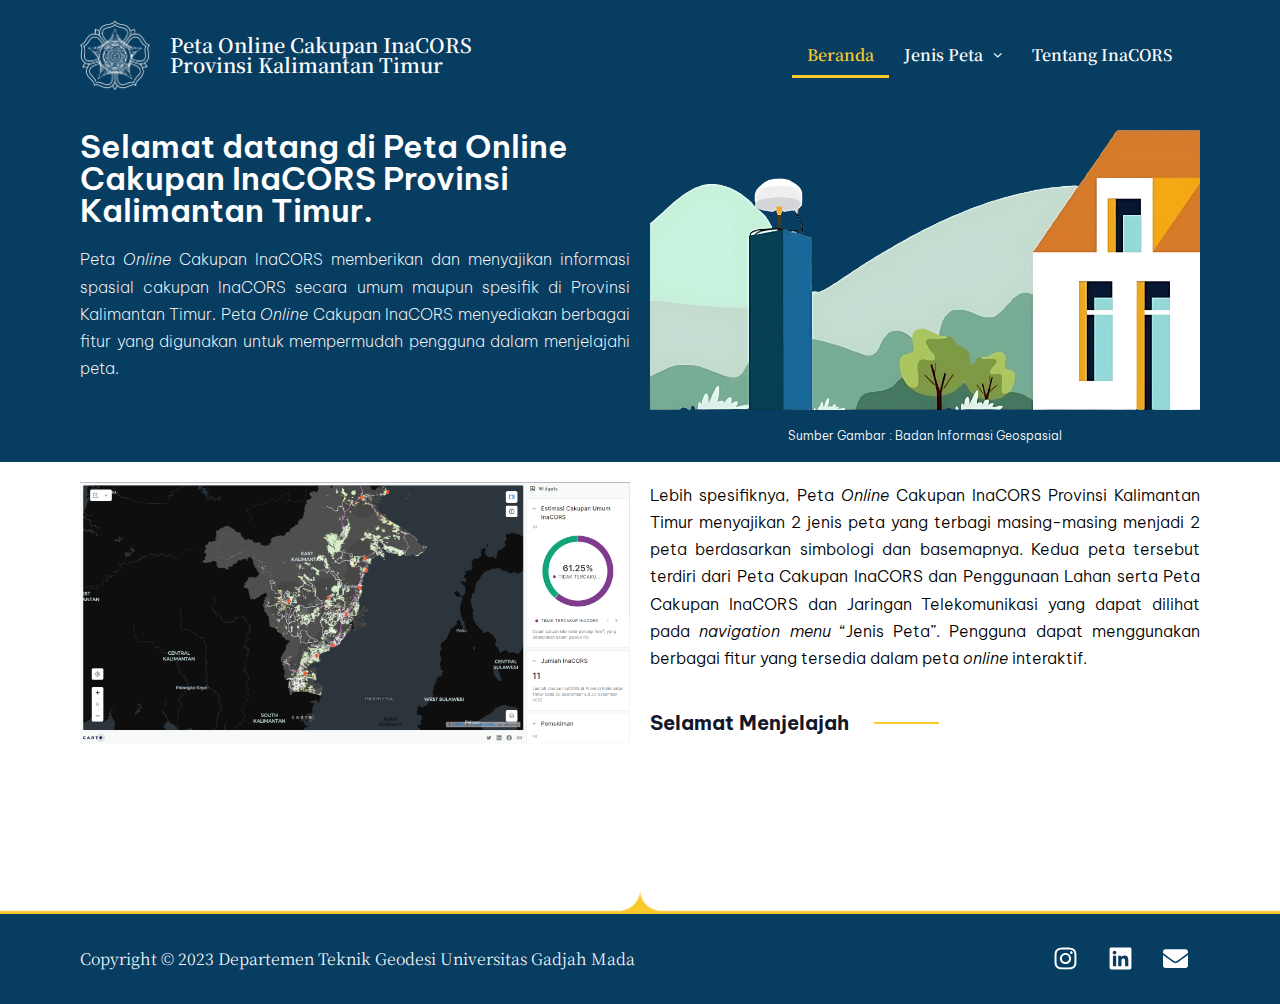
<file: index.html>
<!DOCTYPE html>
<html lang="id">
<head>
	<meta charset="UTF-8">
	<meta name="viewport" content="width=device-width, initial-scale=1">
	<link rel="profile" href="http://gmpg.org/xfn/11">
	<link rel="pingback" href="https://zaqimumtaz.github.io/wordpress/xmlrpc.php">
	<title>zaqimumtaz</title>
<meta name="robots" content="noindex, nofollow">
<link rel="dns-prefetch" href="//fonts.googleapis.com">
<link rel="alternate" type="application/rss+xml" title="zaqimumtaz &raquo; Feed" href="https://zaqimumtaz.github.io/wordpress/feed/">
<link rel="alternate" type="application/rss+xml" title="zaqimumtaz &raquo; Umpan Komentar" href="https://zaqimumtaz.github.io/wordpress/comments/feed/">
<script type="text/javascript">
/* <![CDATA[ */
window._wpemojiSettings = {"baseUrl":"https:\/\/s.w.org\/images\/core\/emoji\/14.0.0\/72x72\/","ext":".png","svgUrl":"https:\/\/s.w.org\/images\/core\/emoji\/14.0.0\/svg\/","svgExt":".svg","source":{"concatemoji":"https:\/\/zaqimumtaz.github.io\/wordpress\/wp-includes\/js\/wp-emoji-release.min.js?ver=6.4.2"}};
/*! This file is auto-generated */
!function(i,n){var o,s,e;function c(e){try{var t={supportTests:e,timestamp:(new Date).valueOf()};sessionStorage.setItem(o,JSON.stringify(t))}catch(e){}}function p(e,t,n){e.clearRect(0,0,e.canvas.width,e.canvas.height),e.fillText(t,0,0);var t=new Uint32Array(e.getImageData(0,0,e.canvas.width,e.canvas.height).data),r=(e.clearRect(0,0,e.canvas.width,e.canvas.height),e.fillText(n,0,0),new Uint32Array(e.getImageData(0,0,e.canvas.width,e.canvas.height).data));return t.every(function(e,t){return e===r[t]})}function u(e,t,n){switch(t){case"flag":return n(e,"🏳️‍⚧️","🏳️​⚧️")?!1:!n(e,"🇺🇳","🇺​🇳")&&!n(e,"🏴󠁧󠁢󠁥󠁮󠁧󠁿","🏴​󠁧​󠁢​󠁥​󠁮​󠁧​󠁿");case"emoji":return!n(e,"🫱🏻‍🫲🏿","🫱🏻​🫲🏿")}return!1}function f(e,t,n){var r="undefined"!=typeof WorkerGlobalScope&&self instanceof WorkerGlobalScope?new OffscreenCanvas(300,150):i.createElement("canvas"),a=r.getContext("2d",{willReadFrequently:!0}),o=(a.textBaseline="top",a.font="600 32px Arial",{});return e.forEach(function(e){o[e]=t(a,e,n)}),o}function t(e){var t=i.createElement("script");t.src=e,t.defer=!0,i.head.appendChild(t)}"undefined"!=typeof Promise&&(o="wpEmojiSettingsSupports",s=["flag","emoji"],n.supports={everything:!0,everythingExceptFlag:!0},e=new Promise(function(e){i.addEventListener("DOMContentLoaded",e,{once:!0})}),new Promise(function(t){var n=function(){try{var e=JSON.parse(sessionStorage.getItem(o));if("object"==typeof e&&"number"==typeof e.timestamp&&(new Date).valueOf()<e.timestamp+604800&&"object"==typeof e.supportTests)return e.supportTests}catch(e){}return null}();if(!n){if("undefined"!=typeof Worker&&"undefined"!=typeof OffscreenCanvas&&"undefined"!=typeof URL&&URL.createObjectURL&&"undefined"!=typeof Blob)try{var e="postMessage("+f.toString()+"("+[JSON.stringify(s),u.toString(),p.toString()].join(",")+"));",r=new Blob([e],{type:"text/javascript"}),a=new Worker(URL.createObjectURL(r),{name:"wpTestEmojiSupports"});return void(a.onmessage=function(e){c(n=e.data),a.terminate(),t(n)})}catch(e){}c(n=f(s,u,p))}t(n)}).then(function(e){for(var t in e)n.supports[t]=e[t],n.supports.everything=n.supports.everything&&n.supports[t],"flag"!==t&&(n.supports.everythingExceptFlag=n.supports.everythingExceptFlag&&n.supports[t]);n.supports.everythingExceptFlag=n.supports.everythingExceptFlag&&!n.supports.flag,n.DOMReady=!1,n.readyCallback=function(){n.DOMReady=!0}}).then(function(){return e}).then(function(){var e;n.supports.everything||(n.readyCallback(),(e=n.source||{}).concatemoji?t(e.concatemoji):e.wpemoji&&e.twemoji&&(t(e.twemoji),t(e.wpemoji)))}))}((window,document),window._wpemojiSettings);
/* ]]> */
</script>
<style id="wp-emoji-styles-inline-css" type="text/css">img.wp-smiley, img.emoji {
		display: inline !important;
		border: none !important;
		box-shadow: none !important;
		height: 1em !important;
		width: 1em !important;
		margin: 0 0.07em !important;
		vertical-align: -0.1em !important;
		background: none !important;
		padding: 0 !important;
	}</style>
<style id="classic-theme-styles-inline-css" type="text/css">/*! This file is auto-generated */
.wp-block-button__link{color:#fff;background-color:#32373c;border-radius:9999px;box-shadow:none;text-decoration:none;padding:calc(.667em + 2px) calc(1.333em + 2px);font-size:1.125em}.wp-block-file__button{background:#32373c;color:#fff;text-decoration:none}</style>
<style id="global-styles-inline-css" type="text/css">body{--wp--preset--color--black: #000000;--wp--preset--color--cyan-bluish-gray: #abb8c3;--wp--preset--color--white: #ffffff;--wp--preset--color--pale-pink: #f78da7;--wp--preset--color--vivid-red: #cf2e2e;--wp--preset--color--luminous-vivid-orange: #ff6900;--wp--preset--color--luminous-vivid-amber: #fcb900;--wp--preset--color--light-green-cyan: #7bdcb5;--wp--preset--color--vivid-green-cyan: #00d084;--wp--preset--color--pale-cyan-blue: #8ed1fc;--wp--preset--color--vivid-cyan-blue: #0693e3;--wp--preset--color--vivid-purple: #9b51e0;--wp--preset--gradient--vivid-cyan-blue-to-vivid-purple: linear-gradient(135deg,rgba(6,147,227,1) 0%,rgb(155,81,224) 100%);--wp--preset--gradient--light-green-cyan-to-vivid-green-cyan: linear-gradient(135deg,rgb(122,220,180) 0%,rgb(0,208,130) 100%);--wp--preset--gradient--luminous-vivid-amber-to-luminous-vivid-orange: linear-gradient(135deg,rgba(252,185,0,1) 0%,rgba(255,105,0,1) 100%);--wp--preset--gradient--luminous-vivid-orange-to-vivid-red: linear-gradient(135deg,rgba(255,105,0,1) 0%,rgb(207,46,46) 100%);--wp--preset--gradient--very-light-gray-to-cyan-bluish-gray: linear-gradient(135deg,rgb(238,238,238) 0%,rgb(169,184,195) 100%);--wp--preset--gradient--cool-to-warm-spectrum: linear-gradient(135deg,rgb(74,234,220) 0%,rgb(151,120,209) 20%,rgb(207,42,186) 40%,rgb(238,44,130) 60%,rgb(251,105,98) 80%,rgb(254,248,76) 100%);--wp--preset--gradient--blush-light-purple: linear-gradient(135deg,rgb(255,206,236) 0%,rgb(152,150,240) 100%);--wp--preset--gradient--blush-bordeaux: linear-gradient(135deg,rgb(254,205,165) 0%,rgb(254,45,45) 50%,rgb(107,0,62) 100%);--wp--preset--gradient--luminous-dusk: linear-gradient(135deg,rgb(255,203,112) 0%,rgb(199,81,192) 50%,rgb(65,88,208) 100%);--wp--preset--gradient--pale-ocean: linear-gradient(135deg,rgb(255,245,203) 0%,rgb(182,227,212) 50%,rgb(51,167,181) 100%);--wp--preset--gradient--electric-grass: linear-gradient(135deg,rgb(202,248,128) 0%,rgb(113,206,126) 100%);--wp--preset--gradient--midnight: linear-gradient(135deg,rgb(2,3,129) 0%,rgb(40,116,252) 100%);--wp--preset--font-size--small: 13px;--wp--preset--font-size--medium: 20px;--wp--preset--font-size--large: 36px;--wp--preset--font-size--x-large: 42px;--wp--preset--spacing--20: 0.44rem;--wp--preset--spacing--30: 0.67rem;--wp--preset--spacing--40: 1rem;--wp--preset--spacing--50: 1.5rem;--wp--preset--spacing--60: 2.25rem;--wp--preset--spacing--70: 3.38rem;--wp--preset--spacing--80: 5.06rem;--wp--preset--shadow--natural: 6px 6px 9px rgba(0, 0, 0, 0.2);--wp--preset--shadow--deep: 12px 12px 50px rgba(0, 0, 0, 0.4);--wp--preset--shadow--sharp: 6px 6px 0px rgba(0, 0, 0, 0.2);--wp--preset--shadow--outlined: 6px 6px 0px -3px rgba(255, 255, 255, 1), 6px 6px rgba(0, 0, 0, 1);--wp--preset--shadow--crisp: 6px 6px 0px rgba(0, 0, 0, 1);}:where(.is-layout-flex){gap: 0.5em;}:where(.is-layout-grid){gap: 0.5em;}body .is-layout-flow > .alignleft{float: left;margin-inline-start: 0;margin-inline-end: 2em;}body .is-layout-flow > .alignright{float: right;margin-inline-start: 2em;margin-inline-end: 0;}body .is-layout-flow > .aligncenter{margin-left: auto !important;margin-right: auto !important;}body .is-layout-constrained > .alignleft{float: left;margin-inline-start: 0;margin-inline-end: 2em;}body .is-layout-constrained > .alignright{float: right;margin-inline-start: 2em;margin-inline-end: 0;}body .is-layout-constrained > .aligncenter{margin-left: auto !important;margin-right: auto !important;}body .is-layout-constrained > :where(:not(.alignleft):not(.alignright):not(.alignfull)){max-width: var(--wp--style--global--content-size);margin-left: auto !important;margin-right: auto !important;}body .is-layout-constrained > .alignwide{max-width: var(--wp--style--global--wide-size);}body .is-layout-flex{display: flex;}body .is-layout-flex{flex-wrap: wrap;align-items: center;}body .is-layout-flex > *{margin: 0;}body .is-layout-grid{display: grid;}body .is-layout-grid > *{margin: 0;}:where(.wp-block-columns.is-layout-flex){gap: 2em;}:where(.wp-block-columns.is-layout-grid){gap: 2em;}:where(.wp-block-post-template.is-layout-flex){gap: 1.25em;}:where(.wp-block-post-template.is-layout-grid){gap: 1.25em;}.has-black-color{color: var(--wp--preset--color--black) !important;}.has-cyan-bluish-gray-color{color: var(--wp--preset--color--cyan-bluish-gray) !important;}.has-white-color{color: var(--wp--preset--color--white) !important;}.has-pale-pink-color{color: var(--wp--preset--color--pale-pink) !important;}.has-vivid-red-color{color: var(--wp--preset--color--vivid-red) !important;}.has-luminous-vivid-orange-color{color: var(--wp--preset--color--luminous-vivid-orange) !important;}.has-luminous-vivid-amber-color{color: var(--wp--preset--color--luminous-vivid-amber) !important;}.has-light-green-cyan-color{color: var(--wp--preset--color--light-green-cyan) !important;}.has-vivid-green-cyan-color{color: var(--wp--preset--color--vivid-green-cyan) !important;}.has-pale-cyan-blue-color{color: var(--wp--preset--color--pale-cyan-blue) !important;}.has-vivid-cyan-blue-color{color: var(--wp--preset--color--vivid-cyan-blue) !important;}.has-vivid-purple-color{color: var(--wp--preset--color--vivid-purple) !important;}.has-black-background-color{background-color: var(--wp--preset--color--black) !important;}.has-cyan-bluish-gray-background-color{background-color: var(--wp--preset--color--cyan-bluish-gray) !important;}.has-white-background-color{background-color: var(--wp--preset--color--white) !important;}.has-pale-pink-background-color{background-color: var(--wp--preset--color--pale-pink) !important;}.has-vivid-red-background-color{background-color: var(--wp--preset--color--vivid-red) !important;}.has-luminous-vivid-orange-background-color{background-color: var(--wp--preset--color--luminous-vivid-orange) !important;}.has-luminous-vivid-amber-background-color{background-color: var(--wp--preset--color--luminous-vivid-amber) !important;}.has-light-green-cyan-background-color{background-color: var(--wp--preset--color--light-green-cyan) !important;}.has-vivid-green-cyan-background-color{background-color: var(--wp--preset--color--vivid-green-cyan) !important;}.has-pale-cyan-blue-background-color{background-color: var(--wp--preset--color--pale-cyan-blue) !important;}.has-vivid-cyan-blue-background-color{background-color: var(--wp--preset--color--vivid-cyan-blue) !important;}.has-vivid-purple-background-color{background-color: var(--wp--preset--color--vivid-purple) !important;}.has-black-border-color{border-color: var(--wp--preset--color--black) !important;}.has-cyan-bluish-gray-border-color{border-color: var(--wp--preset--color--cyan-bluish-gray) !important;}.has-white-border-color{border-color: var(--wp--preset--color--white) !important;}.has-pale-pink-border-color{border-color: var(--wp--preset--color--pale-pink) !important;}.has-vivid-red-border-color{border-color: var(--wp--preset--color--vivid-red) !important;}.has-luminous-vivid-orange-border-color{border-color: var(--wp--preset--color--luminous-vivid-orange) !important;}.has-luminous-vivid-amber-border-color{border-color: var(--wp--preset--color--luminous-vivid-amber) !important;}.has-light-green-cyan-border-color{border-color: var(--wp--preset--color--light-green-cyan) !important;}.has-vivid-green-cyan-border-color{border-color: var(--wp--preset--color--vivid-green-cyan) !important;}.has-pale-cyan-blue-border-color{border-color: var(--wp--preset--color--pale-cyan-blue) !important;}.has-vivid-cyan-blue-border-color{border-color: var(--wp--preset--color--vivid-cyan-blue) !important;}.has-vivid-purple-border-color{border-color: var(--wp--preset--color--vivid-purple) !important;}.has-vivid-cyan-blue-to-vivid-purple-gradient-background{background: var(--wp--preset--gradient--vivid-cyan-blue-to-vivid-purple) !important;}.has-light-green-cyan-to-vivid-green-cyan-gradient-background{background: var(--wp--preset--gradient--light-green-cyan-to-vivid-green-cyan) !important;}.has-luminous-vivid-amber-to-luminous-vivid-orange-gradient-background{background: var(--wp--preset--gradient--luminous-vivid-amber-to-luminous-vivid-orange) !important;}.has-luminous-vivid-orange-to-vivid-red-gradient-background{background: var(--wp--preset--gradient--luminous-vivid-orange-to-vivid-red) !important;}.has-very-light-gray-to-cyan-bluish-gray-gradient-background{background: var(--wp--preset--gradient--very-light-gray-to-cyan-bluish-gray) !important;}.has-cool-to-warm-spectrum-gradient-background{background: var(--wp--preset--gradient--cool-to-warm-spectrum) !important;}.has-blush-light-purple-gradient-background{background: var(--wp--preset--gradient--blush-light-purple) !important;}.has-blush-bordeaux-gradient-background{background: var(--wp--preset--gradient--blush-bordeaux) !important;}.has-luminous-dusk-gradient-background{background: var(--wp--preset--gradient--luminous-dusk) !important;}.has-pale-ocean-gradient-background{background: var(--wp--preset--gradient--pale-ocean) !important;}.has-electric-grass-gradient-background{background: var(--wp--preset--gradient--electric-grass) !important;}.has-midnight-gradient-background{background: var(--wp--preset--gradient--midnight) !important;}.has-small-font-size{font-size: var(--wp--preset--font-size--small) !important;}.has-medium-font-size{font-size: var(--wp--preset--font-size--medium) !important;}.has-large-font-size{font-size: var(--wp--preset--font-size--large) !important;}.has-x-large-font-size{font-size: var(--wp--preset--font-size--x-large) !important;}
.wp-block-navigation a:where(:not(.wp-element-button)){color: inherit;}
:where(.wp-block-post-template.is-layout-flex){gap: 1.25em;}:where(.wp-block-post-template.is-layout-grid){gap: 1.25em;}
:where(.wp-block-columns.is-layout-flex){gap: 2em;}:where(.wp-block-columns.is-layout-grid){gap: 2em;}
.wp-block-pullquote{font-size: 1.5em;line-height: 1.6;}</style>
<link rel="stylesheet" id="hfe-style-css" href="https://zaqimumtaz.github.io/wordpress/wp-content/plugins/header-footer-elementor/assets/css/header-footer-elementor.css?ver=1.6.21" type="text/css" media="all">
<link rel="stylesheet" id="elementor-frontend-css" href="https://zaqimumtaz.github.io/wordpress/wp-content/plugins/elementor/assets/css/frontend-lite.min.css?ver=3.18.1" type="text/css" media="all">
<link rel="stylesheet" id="swiper-css" href="https://zaqimumtaz.github.io/wordpress/wp-content/plugins/elementor/assets/lib/swiper/v8/css/swiper.min.css?ver=8.4.5" type="text/css" media="all">
<link rel="stylesheet" id="elementor-post-22-css" href="https://zaqimumtaz.github.io/wordpress/wp-content/uploads/elementor/css/post-22.css?ver=1701932596" type="text/css" media="all">
<link rel="stylesheet" id="elementor-global-css" href="https://zaqimumtaz.github.io/wordpress/wp-content/uploads/elementor/css/global.css?ver=1701932673" type="text/css" media="all">
<link rel="stylesheet" id="elementor-post-103-css" href="https://zaqimumtaz.github.io/wordpress/wp-content/uploads/elementor/css/post-103.css?ver=1702733054" type="text/css" media="all">
<link rel="stylesheet" id="hfe-widgets-style-css" href="https://zaqimumtaz.github.io/wordpress/wp-content/plugins/header-footer-elementor/inc/widgets-css/frontend.css?ver=1.6.21" type="text/css" media="all">
<link rel="stylesheet" id="elementor-post-46-css" href="https://zaqimumtaz.github.io/wordpress/wp-content/uploads/elementor/css/post-46.css?ver=1702357406" type="text/css" media="all">
<link rel="stylesheet" id="elementor-post-94-css" href="https://zaqimumtaz.github.io/wordpress/wp-content/uploads/elementor/css/post-94.css?ver=1702360131" type="text/css" media="all">
<link rel="stylesheet" id="screenr-fonts-css" href="https://fonts.googleapis.com/css?family=Open%2BSans%3A400%2C300%2C300italic%2C400italic%2C600%2C600italic%2C700%2C700italic%7CMontserrat%3A400%2C700&#038;subset=latin%2Clatin-ext" type="text/css" media="all">
<link rel="stylesheet" id="font-awesome-css" href="https://zaqimumtaz.github.io/wordpress/wp-content/plugins/elementor/assets/lib/font-awesome/css/font-awesome.min.css?ver=4.7.0" type="text/css" media="all">
<link rel="stylesheet" id="bootstrap-css" href="https://zaqimumtaz.github.io/wordpress/wp-content/themes/screenr/assets/css/bootstrap.min.css?ver=4.0.0" type="text/css" media="all">
<link rel="stylesheet" id="screenr-style-css" href="https://zaqimumtaz.github.io/wordpress/wp-content/themes/screenr/style.css?ver=6.4.2" type="text/css" media="all">
<style id="screenr-style-inline-css" type="text/css">#page-header-cover.swiper-slider.no-image .swiper-slide .overlay {
		background-color: #000000;
		opacity: 1;
	}
	
	
	
	
	
	
	
		.gallery-carousel .g-item{
		padding: 0px 10px;
	}
	.gallery-carousel {
		margin-left: -10px;
		margin-right: -10px;
	}
	.gallery-grid .g-item, .gallery-masonry .g-item .inner {
		padding: 10px;
	}
	.gallery-grid, .gallery-masonry {
		margin: -10px;
	}</style>
<link rel="stylesheet" id="screenr-gallery-lightgallery-css" href="https://zaqimumtaz.github.io/wordpress/wp-content/themes/screenr/assets/css/lightgallery.css?ver=6.4.2" type="text/css" media="all">
<link rel="stylesheet" id="meks-themeforest-widget-css" href="https://zaqimumtaz.github.io/wordpress/wp-content/plugins/meks-themeforest-smart-widget/css/style.css?ver=1.5" type="text/css" media="all">
<link rel="stylesheet" id="google-fonts-1-css" href="https://fonts.googleapis.com/css?family=Roboto%3A100%2C100italic%2C200%2C200italic%2C300%2C300italic%2C400%2C400italic%2C500%2C500italic%2C600%2C600italic%2C700%2C700italic%2C800%2C800italic%2C900%2C900italic%7CRoboto+Slab%3A100%2C100italic%2C200%2C200italic%2C300%2C300italic%2C400%2C400italic%2C500%2C500italic%2C600%2C600italic%2C700%2C700italic%2C800%2C800italic%2C900%2C900italic%7CBe+Vietnam+Pro%3A100%2C100italic%2C200%2C200italic%2C300%2C300italic%2C400%2C400italic%2C500%2C500italic%2C600%2C600italic%2C700%2C700italic%2C800%2C800italic%2C900%2C900italic%7CNoto+Serif+HK%3A100%2C100italic%2C200%2C200italic%2C300%2C300italic%2C400%2C400italic%2C500%2C500italic%2C600%2C600italic%2C700%2C700italic%2C800%2C800italic%2C900%2C900italic&#038;display=swap&#038;ver=6.4.2" type="text/css" media="all">
<link rel="preconnect" href="https://fonts.gstatic.com/" crossorigin>
<script type="text/javascript" src="https://zaqimumtaz.github.io/wordpress/wp-includes/js/jquery/jquery.min.js?ver=3.7.1" id="jquery-core-js"></script>
<script type="text/javascript" src="https://zaqimumtaz.github.io/wordpress/wp-includes/js/jquery/jquery-migrate.min.js?ver=3.4.1" id="jquery-migrate-js"></script>
<link rel="https://api.w.org/" href="https://zaqimumtaz.github.io/wordpress/wp-json/">
<link rel="alternate" type="application/json" href="https://zaqimumtaz.github.io/wordpress/wp-json/wp/v2/pages/103">
<link rel="EditURI" type="application/rsd+xml" title="RSD" href="https://zaqimumtaz.github.io/wordpress/xmlrpc.php?rsd">
<meta name="generator" content="WordPress 6.4.2">
<link rel="canonical" href="https://zaqimumtaz.github.io/wordpress/">
<link rel="shortlink" href="https://zaqimumtaz.github.io/wordpress/">
<link rel="alternate" type="application/json+oembed" href="https://zaqimumtaz.github.io/wordpress/wp-json/oembed/1.0/embed?url=https%3A%2F%2Fzaqimumtaz.github.io%2Fwordpress%2F">
<link rel="alternate" type="text/xml+oembed" href="https://zaqimumtaz.github.io/wordpress/wp-json/oembed/1.0/embed?url=https%3A%2F%2Fzaqimumtaz.github.io%2Fwordpress%2F#038;format=xml">
<meta name="generator" content="Elementor 3.18.1; features: e_dom_optimization, e_optimized_assets_loading, e_optimized_css_loading, e_font_icon_svg, additional_custom_breakpoints, block_editor_assets_optimize, e_image_loading_optimization; settings: css_print_method-external, google_font-enabled, font_display-swap">
</head>

<body class="home page-template page-template-elementor_header_footer page page-id-103 ehf-header ehf-footer ehf-template-screenr ehf-stylesheet-screenr has-site-title has-site-tagline header-layout-fixed elementor-default elementor-template-full-width elementor-kit-22 elementor-page elementor-page-103">
<div id="page" class="hfeed site">

		<header id="masthead" itemscope="itemscope" itemtype="https://schema.org/WPHeader">
			<p class="main-title bhf-hidden" itemprop="headline"><a href="https://zaqimumtaz.github.io/wordpress" title="zaqimumtaz" rel="home">zaqimumtaz</a></p>
					<div data-elementor-type="wp-post" data-elementor-id="46" class="elementor elementor-46">
							<div class="elementor-element elementor-element-c996a42 e-flex e-con-boxed e-con e-parent" data-id="c996a42" data-element_type="container" data-settings="{&quot;background_background&quot;:&quot;classic&quot;,&quot;content_width&quot;:&quot;boxed&quot;}" data-core-v316-plus="true">
					<div class="e-con-inner">
		<div class="elementor-element elementor-element-4b2625d e-con-full e-flex e-con e-child" data-id="4b2625d" data-element_type="container" data-settings="{&quot;content_width&quot;:&quot;full&quot;}">
				<div class="elementor-element elementor-element-2a9c79f elementor-widget elementor-widget-image" data-id="2a9c79f" data-element_type="widget" data-widget_type="image.default">
				<div class="elementor-widget-container">
			<style>/*! elementor - v3.18.0 - 06-12-2023 */
.elementor-widget-image{text-align:center}.elementor-widget-image a{display:inline-block}.elementor-widget-image a img[src$=".svg"]{width:48px}.elementor-widget-image img{vertical-align:middle;display:inline-block}</style>												<img fetchpriority="high" width="561" height="565" src="https://zaqimumtaz.github.io/wordpress/wp-content/uploads/2023/12/Logo-UGM-Aja-Putih.png" class="attachment-large size-large wp-image-50" alt="">															</div>
				</div>
				</div>
		<div class="elementor-element elementor-element-2f7b675 e-con-full e-flex e-con e-child" data-id="2f7b675" data-element_type="container" data-settings="{&quot;content_width&quot;:&quot;full&quot;}">
				<div class="elementor-element elementor-element-2c8403b elementor-widget elementor-widget-heading" data-id="2c8403b" data-element_type="widget" data-widget_type="heading.default">
				<div class="elementor-widget-container">
			<style>/*! elementor - v3.18.0 - 06-12-2023 */
.elementor-heading-title{padding:0;margin:0;line-height:1}.elementor-widget-heading .elementor-heading-title[class*=elementor-size-]>a{color:inherit;font-size:inherit;line-height:inherit}.elementor-widget-heading .elementor-heading-title.elementor-size-small{font-size:15px}.elementor-widget-heading .elementor-heading-title.elementor-size-medium{font-size:19px}.elementor-widget-heading .elementor-heading-title.elementor-size-large{font-size:29px}.elementor-widget-heading .elementor-heading-title.elementor-size-xl{font-size:39px}.elementor-widget-heading .elementor-heading-title.elementor-size-xxl{font-size:59px}</style>
<h2 class="elementor-heading-title elementor-size-default">Peta Online Cakupan InaCORS<br>Provinsi Kalimantan Timur</h2>		</div>
				</div>
				</div>
		<div class="elementor-element elementor-element-49d9d85 e-con-full e-flex e-con e-child" data-id="49d9d85" data-element_type="container" data-settings="{&quot;content_width&quot;:&quot;full&quot;}">
				<div class="elementor-element elementor-element-64743ab hfe-nav-menu__align-left hfe-submenu-icon-arrow hfe-submenu-animation-none hfe-link-redirect-child hfe-nav-menu__breakpoint-tablet elementor-widget elementor-widget-navigation-menu" data-id="64743ab" data-element_type="widget" data-settings="{&quot;padding_horizontal_menu_item&quot;:{&quot;unit&quot;:&quot;px&quot;,&quot;size&quot;:15,&quot;sizes&quot;:[]},&quot;padding_horizontal_menu_item_tablet&quot;:{&quot;unit&quot;:&quot;px&quot;,&quot;size&quot;:&quot;&quot;,&quot;sizes&quot;:[]},&quot;padding_horizontal_menu_item_mobile&quot;:{&quot;unit&quot;:&quot;px&quot;,&quot;size&quot;:&quot;&quot;,&quot;sizes&quot;:[]},&quot;padding_vertical_menu_item&quot;:{&quot;unit&quot;:&quot;px&quot;,&quot;size&quot;:15,&quot;sizes&quot;:[]},&quot;padding_vertical_menu_item_tablet&quot;:{&quot;unit&quot;:&quot;px&quot;,&quot;size&quot;:&quot;&quot;,&quot;sizes&quot;:[]},&quot;padding_vertical_menu_item_mobile&quot;:{&quot;unit&quot;:&quot;px&quot;,&quot;size&quot;:&quot;&quot;,&quot;sizes&quot;:[]},&quot;menu_space_between&quot;:{&quot;unit&quot;:&quot;px&quot;,&quot;size&quot;:&quot;&quot;,&quot;sizes&quot;:[]},&quot;menu_space_between_tablet&quot;:{&quot;unit&quot;:&quot;px&quot;,&quot;size&quot;:&quot;&quot;,&quot;sizes&quot;:[]},&quot;menu_space_between_mobile&quot;:{&quot;unit&quot;:&quot;px&quot;,&quot;size&quot;:&quot;&quot;,&quot;sizes&quot;:[]},&quot;menu_row_space&quot;:{&quot;unit&quot;:&quot;px&quot;,&quot;size&quot;:&quot;&quot;,&quot;sizes&quot;:[]},&quot;menu_row_space_tablet&quot;:{&quot;unit&quot;:&quot;px&quot;,&quot;size&quot;:&quot;&quot;,&quot;sizes&quot;:[]},&quot;menu_row_space_mobile&quot;:{&quot;unit&quot;:&quot;px&quot;,&quot;size&quot;:&quot;&quot;,&quot;sizes&quot;:[]},&quot;dropdown_border_radius&quot;:{&quot;unit&quot;:&quot;px&quot;,&quot;top&quot;:&quot;&quot;,&quot;right&quot;:&quot;&quot;,&quot;bottom&quot;:&quot;&quot;,&quot;left&quot;:&quot;&quot;,&quot;isLinked&quot;:true},&quot;dropdown_border_radius_tablet&quot;:{&quot;unit&quot;:&quot;px&quot;,&quot;top&quot;:&quot;&quot;,&quot;right&quot;:&quot;&quot;,&quot;bottom&quot;:&quot;&quot;,&quot;left&quot;:&quot;&quot;,&quot;isLinked&quot;:true},&quot;dropdown_border_radius_mobile&quot;:{&quot;unit&quot;:&quot;px&quot;,&quot;top&quot;:&quot;&quot;,&quot;right&quot;:&quot;&quot;,&quot;bottom&quot;:&quot;&quot;,&quot;left&quot;:&quot;&quot;,&quot;isLinked&quot;:true},&quot;width_dropdown_item&quot;:{&quot;unit&quot;:&quot;px&quot;,&quot;size&quot;:&quot;220&quot;,&quot;sizes&quot;:[]},&quot;width_dropdown_item_tablet&quot;:{&quot;unit&quot;:&quot;px&quot;,&quot;size&quot;:&quot;&quot;,&quot;sizes&quot;:[]},&quot;width_dropdown_item_mobile&quot;:{&quot;unit&quot;:&quot;px&quot;,&quot;size&quot;:&quot;&quot;,&quot;sizes&quot;:[]},&quot;padding_horizontal_dropdown_item&quot;:{&quot;unit&quot;:&quot;px&quot;,&quot;size&quot;:&quot;&quot;,&quot;sizes&quot;:[]},&quot;padding_horizontal_dropdown_item_tablet&quot;:{&quot;unit&quot;:&quot;px&quot;,&quot;size&quot;:&quot;&quot;,&quot;sizes&quot;:[]},&quot;padding_horizontal_dropdown_item_mobile&quot;:{&quot;unit&quot;:&quot;px&quot;,&quot;size&quot;:&quot;&quot;,&quot;sizes&quot;:[]},&quot;padding_vertical_dropdown_item&quot;:{&quot;unit&quot;:&quot;px&quot;,&quot;size&quot;:15,&quot;sizes&quot;:[]},&quot;padding_vertical_dropdown_item_tablet&quot;:{&quot;unit&quot;:&quot;px&quot;,&quot;size&quot;:&quot;&quot;,&quot;sizes&quot;:[]},&quot;padding_vertical_dropdown_item_mobile&quot;:{&quot;unit&quot;:&quot;px&quot;,&quot;size&quot;:&quot;&quot;,&quot;sizes&quot;:[]},&quot;distance_from_menu&quot;:{&quot;unit&quot;:&quot;px&quot;,&quot;size&quot;:&quot;&quot;,&quot;sizes&quot;:[]},&quot;distance_from_menu_tablet&quot;:{&quot;unit&quot;:&quot;px&quot;,&quot;size&quot;:&quot;&quot;,&quot;sizes&quot;:[]},&quot;distance_from_menu_mobile&quot;:{&quot;unit&quot;:&quot;px&quot;,&quot;size&quot;:&quot;&quot;,&quot;sizes&quot;:[]},&quot;toggle_size&quot;:{&quot;unit&quot;:&quot;px&quot;,&quot;size&quot;:&quot;&quot;,&quot;sizes&quot;:[]},&quot;toggle_size_tablet&quot;:{&quot;unit&quot;:&quot;px&quot;,&quot;size&quot;:&quot;&quot;,&quot;sizes&quot;:[]},&quot;toggle_size_mobile&quot;:{&quot;unit&quot;:&quot;px&quot;,&quot;size&quot;:&quot;&quot;,&quot;sizes&quot;:[]},&quot;toggle_border_width&quot;:{&quot;unit&quot;:&quot;px&quot;,&quot;size&quot;:&quot;&quot;,&quot;sizes&quot;:[]},&quot;toggle_border_width_tablet&quot;:{&quot;unit&quot;:&quot;px&quot;,&quot;size&quot;:&quot;&quot;,&quot;sizes&quot;:[]},&quot;toggle_border_width_mobile&quot;:{&quot;unit&quot;:&quot;px&quot;,&quot;size&quot;:&quot;&quot;,&quot;sizes&quot;:[]},&quot;toggle_border_radius&quot;:{&quot;unit&quot;:&quot;px&quot;,&quot;size&quot;:&quot;&quot;,&quot;sizes&quot;:[]},&quot;toggle_border_radius_tablet&quot;:{&quot;unit&quot;:&quot;px&quot;,&quot;size&quot;:&quot;&quot;,&quot;sizes&quot;:[]},&quot;toggle_border_radius_mobile&quot;:{&quot;unit&quot;:&quot;px&quot;,&quot;size&quot;:&quot;&quot;,&quot;sizes&quot;:[]}}" data-widget_type="navigation-menu.default">
				<div class="elementor-widget-container">
						<div class="hfe-nav-menu hfe-layout-horizontal hfe-nav-menu-layout horizontal hfe-pointer__underline hfe-animation__fade" data-layout="horizontal">
				<div role="button" class="hfe-nav-menu__toggle elementor-clickable">
					<span class="screen-reader-text">Menu</span>
					<div class="hfe-nav-menu-icon">
						<svg aria-hidden="true" class="e-font-icon-svg e-fas-align-justify" viewbox="0 0 448 512" xmlns="http://www.w3.org/2000/svg"><path d="M432 416H16a16 16 0 0 0-16 16v32a16 16 0 0 0 16 16h416a16 16 0 0 0 16-16v-32a16 16 0 0 0-16-16zm0-128H16a16 16 0 0 0-16 16v32a16 16 0 0 0 16 16h416a16 16 0 0 0 16-16v-32a16 16 0 0 0-16-16zm0-128H16a16 16 0 0 0-16 16v32a16 16 0 0 0 16 16h416a16 16 0 0 0 16-16v-32a16 16 0 0 0-16-16zm0-128H16A16 16 0 0 0 0 48v32a16 16 0 0 0 16 16h416a16 16 0 0 0 16-16V48a16 16 0 0 0-16-16z"></path></svg>					</div>
				</div>
				<nav class="hfe-nav-menu__layout-horizontal hfe-nav-menu__submenu-arrow" data-toggle-icon="&lt;svg aria-hidden=&quot;true&quot; tabindex=&quot;0&quot; class=&quot;e-font-icon-svg e-fas-align-justify&quot; viewBox=&quot;0 0 448 512&quot; xmlns=&quot;http://www.w3.org/2000/svg&quot;&gt;&lt;path d=&quot;M432 416H16a16 16 0 0 0-16 16v32a16 16 0 0 0 16 16h416a16 16 0 0 0 16-16v-32a16 16 0 0 0-16-16zm0-128H16a16 16 0 0 0-16 16v32a16 16 0 0 0 16 16h416a16 16 0 0 0 16-16v-32a16 16 0 0 0-16-16zm0-128H16a16 16 0 0 0-16 16v32a16 16 0 0 0 16 16h416a16 16 0 0 0 16-16v-32a16 16 0 0 0-16-16zm0-128H16A16 16 0 0 0 0 48v32a16 16 0 0 0 16 16h416a16 16 0 0 0 16-16V48a16 16 0 0 0-16-16z&quot;&gt;&lt;/path&gt;&lt;/svg&gt;" data-close-icon="&lt;svg aria-hidden=&quot;true&quot; tabindex=&quot;0&quot; class=&quot;e-font-icon-svg e-far-window-close&quot; viewBox=&quot;0 0 512 512&quot; xmlns=&quot;http://www.w3.org/2000/svg&quot;&gt;&lt;path d=&quot;M464 32H48C21.5 32 0 53.5 0 80v352c0 26.5 21.5 48 48 48h416c26.5 0 48-21.5 48-48V80c0-26.5-21.5-48-48-48zm0 394c0 3.3-2.7 6-6 6H54c-3.3 0-6-2.7-6-6V86c0-3.3 2.7-6 6-6h404c3.3 0 6 2.7 6 6v340zM356.5 194.6L295.1 256l61.4 61.4c4.6 4.6 4.6 12.1 0 16.8l-22.3 22.3c-4.6 4.6-12.1 4.6-16.8 0L256 295.1l-61.4 61.4c-4.6 4.6-12.1 4.6-16.8 0l-22.3-22.3c-4.6-4.6-4.6-12.1 0-16.8l61.4-61.4-61.4-61.4c-4.6-4.6-4.6-12.1 0-16.8l22.3-22.3c4.6-4.6 12.1-4.6 16.8 0l61.4 61.4 61.4-61.4c4.6-4.6 12.1-4.6 16.8 0l22.3 22.3c4.7 4.6 4.7 12.1 0 16.8z&quot;&gt;&lt;/path&gt;&lt;/svg&gt;" data-full-width="yes"><ul id="menu-1-64743ab" class="hfe-nav-menu">
<li id="menu-item-81" class="menu-item menu-item-type-custom menu-item-object-custom current-menu-item menu-item-home parent hfe-creative-menu"><a href="https://zaqimumtaz.github.io/wordpress/" class="hfe-menu-item">Beranda</a></li>
<li id="menu-item-82" class="menu-item menu-item-type-custom menu-item-object-custom menu-item-has-children parent hfe-has-submenu hfe-creative-menu">
<div class="hfe-has-submenu-container"><a href="#" class="hfe-menu-item">Jenis Peta<span class="hfe-menu-toggle sub-arrow hfe-menu-child-0"><i class="fa"></i></span></a></div>
<ul class="sub-menu">
	<li id="menu-item-85" class="menu-item menu-item-type-custom menu-item-object-custom hfe-creative-menu"><a href="https://zaqimumtaz.github.io/wordpress/peta-online-cakupan-inacors-peta-teori-warna/" class="hfe-sub-menu-item">Cakupan InaCORS dan Penggunaan Lahan (Terang)</a></li>
	<li id="menu-item-84" class="menu-item menu-item-type-custom menu-item-object-custom hfe-creative-menu"><a href="https://zaqimumtaz.github.io/wordpress/peta-online-cakupan-inacors-peta-rbi/" class="hfe-sub-menu-item">Cakupan InaCORS dan Penggunaan Lahan (Gelap)</a></li>
	<li id="menu-item-86" class="menu-item menu-item-type-custom menu-item-object-custom hfe-creative-menu"><a href="https://zaqimumtaz.github.io/wordpress/peta-online-cakupan-inacors-jaringan-telekomunikasi-putih/" class="hfe-sub-menu-item">Cakupan InaCORS dan Jaringan Telekomunikasi (Terang)</a></li>
	<li id="menu-item-87" class="menu-item menu-item-type-custom menu-item-object-custom hfe-creative-menu"><a href="https://zaqimumtaz.github.io/wordpress/peta-online-cakupan-inacors-jaringan-telekomunikasi-hitam/" class="hfe-sub-menu-item">Cakupan InaCORS dan Jaringan Telekomunikasi (Gelap)</a></li>
</ul>
</li>
<li id="menu-item-83" class="menu-item menu-item-type-custom menu-item-object-custom parent hfe-creative-menu"><a href="https://zaqimumtaz.github.io/wordpress/peta-online-cakupan-inacors-tentang-inacors/" class="hfe-menu-item">Tentang InaCORS</a></li>
</ul></nav>
			</div>
					</div>
				</div>
				</div>
					</div>
				</div>
							</div>
				</header>

			<div data-elementor-type="wp-page" data-elementor-id="103" class="elementor elementor-103">
							<div class="elementor-element elementor-element-b6cb09f e-flex e-con-boxed e-con e-parent" data-id="b6cb09f" data-element_type="container" data-settings="{&quot;background_background&quot;:&quot;classic&quot;,&quot;content_width&quot;:&quot;boxed&quot;}" data-core-v316-plus="true">
					<div class="e-con-inner">
		<div class="elementor-element elementor-element-329a5b9 e-con-full e-flex e-con e-child" data-id="329a5b9" data-element_type="container" data-settings="{&quot;content_width&quot;:&quot;full&quot;}">
				<div class="elementor-element elementor-element-d7ca50e elementor-widget elementor-widget-heading" data-id="d7ca50e" data-element_type="widget" data-widget_type="heading.default">
				<div class="elementor-widget-container">
			<h2 class="elementor-heading-title elementor-size-default">Selamat datang di Peta Online Cakupan InaCORS Provinsi Kalimantan Timur.</h2>		</div>
				</div>
				<div class="elementor-element elementor-element-512f7d5 elementor-widget elementor-widget-text-editor" data-id="512f7d5" data-element_type="widget" data-widget_type="text-editor.default">
				<div class="elementor-widget-container">
			<style>/*! elementor - v3.18.0 - 06-12-2023 */
.elementor-widget-text-editor.elementor-drop-cap-view-stacked .elementor-drop-cap{background-color:#69727d;color:#fff}.elementor-widget-text-editor.elementor-drop-cap-view-framed .elementor-drop-cap{color:#69727d;border:3px solid;background-color:transparent}.elementor-widget-text-editor:not(.elementor-drop-cap-view-default) .elementor-drop-cap{margin-top:8px}.elementor-widget-text-editor:not(.elementor-drop-cap-view-default) .elementor-drop-cap-letter{width:1em;height:1em}.elementor-widget-text-editor .elementor-drop-cap{float:left;text-align:center;line-height:1;font-size:50px}.elementor-widget-text-editor .elementor-drop-cap-letter{display:inline-block}</style>				<p>Peta <em>Online</em> Cakupan InaCORS memberikan dan menyajikan informasi spasial cakupan InaCORS secara umum maupun spesifik di Provinsi Kalimantan Timur. Peta <em>Online</em> Cakupan InaCORS menyediakan berbagai fitur yang digunakan untuk mempermudah pengguna dalam menjelajahi peta.</p>						</div>
				</div>
				</div>
		<div class="elementor-element elementor-element-03e03b0 e-con-full e-flex e-con e-child" data-id="03e03b0" data-element_type="container" data-settings="{&quot;content_width&quot;:&quot;full&quot;}">
				<div class="elementor-element elementor-element-35956b7 elementor-widget elementor-widget-image" data-id="35956b7" data-element_type="widget" data-widget_type="image.default">
				<div class="elementor-widget-container">
															<img decoding="async" width="790" height="401" src="https://zaqimumtaz.github.io/wordpress/wp-content/uploads/2023/12/replicate-prediction-bb5qxlrbwp3tk4wvb4miu3uswa-1.png" class="attachment-large size-large wp-image-106" alt="">															</div>
				</div>
				<div class="elementor-element elementor-element-1630f38 elementor-widget elementor-widget-heading" data-id="1630f38" data-element_type="widget" data-widget_type="heading.default">
				<div class="elementor-widget-container">
			<h2 class="elementor-heading-title elementor-size-default"><a href="https://twitter.com/InfoGeospasial/status/1166626796894396416">Sumber Gambar : Badan Informasi Geospasial</a></h2>		</div>
				</div>
				</div>
					</div>
				</div>
		<div class="elementor-element elementor-element-ab2c4fd e-flex e-con-boxed e-con e-parent" data-id="ab2c4fd" data-element_type="container" data-settings="{&quot;content_width&quot;:&quot;boxed&quot;}" data-core-v316-plus="true">
					<div class="e-con-inner">
		<div class="elementor-element elementor-element-3212118 e-con-full e-flex e-con e-child" data-id="3212118" data-element_type="container" data-settings="{&quot;content_width&quot;:&quot;full&quot;}">
				<div class="elementor-element elementor-element-b1793d9 elementor-widget elementor-widget-image" data-id="b1793d9" data-element_type="widget" data-widget_type="image.default">
				<div class="elementor-widget-container">
															<img decoding="async" width="790" height="376" src="https://zaqimumtaz.github.io/wordpress/wp-content/uploads/2023/12/Contoh-peta-1.png" class="attachment-large size-large wp-image-107" alt="">															</div>
				</div>
				</div>
		<div class="elementor-element elementor-element-e5d860f e-con-full e-flex e-con e-child" data-id="e5d860f" data-element_type="container" data-settings="{&quot;content_width&quot;:&quot;full&quot;}">
		<div class="elementor-element elementor-element-6148476 e-flex e-con-boxed e-con e-child" data-id="6148476" data-element_type="container" data-settings="{&quot;content_width&quot;:&quot;boxed&quot;}">
					<div class="e-con-inner">
				<div class="elementor-element elementor-element-8dfea2a elementor-widget elementor-widget-text-editor" data-id="8dfea2a" data-element_type="widget" data-widget_type="text-editor.default">
				<div class="elementor-widget-container">
							<p>Lebih spesifiknya, Peta <em>Online</em> Cakupan InaCORS Provinsi Kalimantan Timur menyajikan 2 jenis peta yang terbagi masing-masing menjadi 2 peta berdasarkan simbologi dan basemapnya. Kedua peta tersebut terdiri dari Peta Cakupan InaCORS dan Penggunaan Lahan serta Peta Cakupan InaCORS dan Jaringan Telekomunikasi yang dapat dilihat pada <em>navigation menu</em> “Jenis Peta”. Pengguna dapat menggunakan berbagai fitur yang tersedia dalam peta <em>online</em> interaktif.</p>						</div>
				</div>
					</div>
				</div>
		<div class="elementor-element elementor-element-7b7133f e-flex e-con-boxed e-con e-child" data-id="7b7133f" data-element_type="container" data-settings="{&quot;content_width&quot;:&quot;boxed&quot;}">
					<div class="e-con-inner">
				<div class="elementor-element elementor-element-3412a2a elementor-widget-divider--view-line elementor-widget elementor-widget-divider" data-id="3412a2a" data-element_type="widget" data-widget_type="divider.default">
				<div class="elementor-widget-container">
			<style>/*! elementor - v3.18.0 - 06-12-2023 */
.elementor-widget-divider{--divider-border-style:none;--divider-border-width:1px;--divider-color:#0c0d0e;--divider-icon-size:20px;--divider-element-spacing:10px;--divider-pattern-height:24px;--divider-pattern-size:20px;--divider-pattern-url:none;--divider-pattern-repeat:repeat-x}.elementor-widget-divider .elementor-divider{display:flex}.elementor-widget-divider .elementor-divider__text{font-size:15px;line-height:1;max-width:95%}.elementor-widget-divider .elementor-divider__element{margin:0 var(--divider-element-spacing);flex-shrink:0}.elementor-widget-divider .elementor-icon{font-size:var(--divider-icon-size)}.elementor-widget-divider .elementor-divider-separator{display:flex;margin:0;direction:ltr}.elementor-widget-divider--view-line_icon .elementor-divider-separator,.elementor-widget-divider--view-line_text .elementor-divider-separator{align-items:center}.elementor-widget-divider--view-line_icon .elementor-divider-separator:after,.elementor-widget-divider--view-line_icon .elementor-divider-separator:before,.elementor-widget-divider--view-line_text .elementor-divider-separator:after,.elementor-widget-divider--view-line_text .elementor-divider-separator:before{display:block;content:"";border-bottom:0;flex-grow:1;border-top:var(--divider-border-width) var(--divider-border-style) var(--divider-color)}.elementor-widget-divider--element-align-left .elementor-divider .elementor-divider-separator>.elementor-divider__svg:first-of-type{flex-grow:0;flex-shrink:100}.elementor-widget-divider--element-align-left .elementor-divider-separator:before{content:none}.elementor-widget-divider--element-align-left .elementor-divider__element{margin-left:0}.elementor-widget-divider--element-align-right .elementor-divider .elementor-divider-separator>.elementor-divider__svg:last-of-type{flex-grow:0;flex-shrink:100}.elementor-widget-divider--element-align-right .elementor-divider-separator:after{content:none}.elementor-widget-divider--element-align-right .elementor-divider__element{margin-right:0}.elementor-widget-divider:not(.elementor-widget-divider--view-line_text):not(.elementor-widget-divider--view-line_icon) .elementor-divider-separator{border-top:var(--divider-border-width) var(--divider-border-style) var(--divider-color)}.elementor-widget-divider--separator-type-pattern{--divider-border-style:none}.elementor-widget-divider--separator-type-pattern.elementor-widget-divider--view-line .elementor-divider-separator,.elementor-widget-divider--separator-type-pattern:not(.elementor-widget-divider--view-line) .elementor-divider-separator:after,.elementor-widget-divider--separator-type-pattern:not(.elementor-widget-divider--view-line) .elementor-divider-separator:before,.elementor-widget-divider--separator-type-pattern:not([class*=elementor-widget-divider--view]) .elementor-divider-separator{width:100%;min-height:var(--divider-pattern-height);-webkit-mask-size:var(--divider-pattern-size) 100%;mask-size:var(--divider-pattern-size) 100%;-webkit-mask-repeat:var(--divider-pattern-repeat);mask-repeat:var(--divider-pattern-repeat);background-color:var(--divider-color);-webkit-mask-image:var(--divider-pattern-url);mask-image:var(--divider-pattern-url)}.elementor-widget-divider--no-spacing{--divider-pattern-size:auto}.elementor-widget-divider--bg-round{--divider-pattern-repeat:round}.rtl .elementor-widget-divider .elementor-divider__text{direction:rtl}.e-con-inner>.elementor-widget-divider,.e-con>.elementor-widget-divider{width:var(--container-widget-width,100%);--flex-grow:var(--container-widget-flex-grow)}</style>		<div class="elementor-divider">
			<span class="elementor-divider-separator">
						</span>
		</div>
				</div>
				</div>
				<div class="elementor-element elementor-element-2befb7c elementor-widget__width-initial elementor-widget elementor-widget-heading" data-id="2befb7c" data-element_type="widget" data-widget_type="heading.default">
				<div class="elementor-widget-container">
			<h2 class="elementor-heading-title elementor-size-default">Selamat Menjelajah</h2>		</div>
				</div>
					</div>
				</div>
				</div>
					</div>
				</div>
		<div class="elementor-element elementor-element-0474f23 e-flex e-con-boxed e-con e-parent" data-id="0474f23" data-element_type="container" data-settings="{&quot;shape_divider_bottom&quot;:&quot;split&quot;,&quot;content_width&quot;:&quot;boxed&quot;}" data-core-v316-plus="true">
					<div class="e-con-inner">
				<div class="elementor-shape elementor-shape-bottom" data-negative="false">
			<svg xmlns="http://www.w3.org/2000/svg" viewbox="0 0 1000 20" preserveaspectratio="none">
	<path class="elementor-shape-fill" d="M0,0v3c0,0,393.8,0,483.4,0c9.2,0,16.6,7.4,16.6,16.6c0-9.1,7.4-16.6,16.6-16.6C606.2,3,1000,3,1000,3V0H0z"></path>
</svg>		</div>
					</div>
				</div>
							</div>
		
		<footer itemtype="https://schema.org/WPFooter" itemscope="itemscope" id="colophon" role="contentinfo">
			<div class="footer-width-fixer">		<div data-elementor-type="wp-post" data-elementor-id="94" class="elementor elementor-94">
							<div class="elementor-element elementor-element-91b26ff e-flex e-con-boxed e-con e-parent" data-id="91b26ff" data-element_type="container" data-settings="{&quot;background_background&quot;:&quot;classic&quot;,&quot;content_width&quot;:&quot;boxed&quot;}" data-core-v316-plus="true">
					<div class="e-con-inner">
		<div class="elementor-element elementor-element-14c557e e-con-full e-flex e-con e-child" data-id="14c557e" data-element_type="container" data-settings="{&quot;content_width&quot;:&quot;full&quot;}">
				<div class="elementor-element elementor-element-630aef4 elementor-widget elementor-widget-copyright" data-id="630aef4" data-element_type="widget" data-widget_type="copyright.default">
				<div class="elementor-widget-container">
					<div class="hfe-copyright-wrapper">
							<a href="https://geodesi.ugm.ac.id/">
					<span>Copyright © 2023 Departemen Teknik Geodesi Universitas Gadjah Mada</span>
				</a>
					</div>
				</div>
				</div>
				</div>
		<div class="elementor-element elementor-element-ce22889 e-con-full e-flex e-con e-child" data-id="ce22889" data-element_type="container" data-settings="{&quot;content_width&quot;:&quot;full&quot;}">
				<div class="elementor-element elementor-element-03a4ad2 elementor-shape-square e-grid-align-right elementor-grid-0 elementor-widget elementor-widget-social-icons" data-id="03a4ad2" data-element_type="widget" data-widget_type="social-icons.default">
				<div class="elementor-widget-container">
			<style>/*! elementor - v3.18.0 - 06-12-2023 */
.elementor-widget-social-icons.elementor-grid-0 .elementor-widget-container,.elementor-widget-social-icons.elementor-grid-mobile-0 .elementor-widget-container,.elementor-widget-social-icons.elementor-grid-tablet-0 .elementor-widget-container{line-height:1;font-size:0}.elementor-widget-social-icons:not(.elementor-grid-0):not(.elementor-grid-tablet-0):not(.elementor-grid-mobile-0) .elementor-grid{display:inline-grid}.elementor-widget-social-icons .elementor-grid{grid-column-gap:var(--grid-column-gap,5px);grid-row-gap:var(--grid-row-gap,5px);grid-template-columns:var(--grid-template-columns);justify-content:var(--justify-content,center);justify-items:var(--justify-content,center)}.elementor-icon.elementor-social-icon{font-size:var(--icon-size,25px);line-height:var(--icon-size,25px);width:calc(var(--icon-size, 25px) + 2 * var(--icon-padding, .5em));height:calc(var(--icon-size, 25px) + 2 * var(--icon-padding, .5em))}.elementor-social-icon{--e-social-icon-icon-color:#fff;display:inline-flex;background-color:#69727d;align-items:center;justify-content:center;text-align:center;cursor:pointer}.elementor-social-icon i{color:var(--e-social-icon-icon-color)}.elementor-social-icon svg{fill:var(--e-social-icon-icon-color)}.elementor-social-icon:last-child{margin:0}.elementor-social-icon:hover{opacity:.9;color:#fff}.elementor-social-icon-android{background-color:#a4c639}.elementor-social-icon-apple{background-color:#999}.elementor-social-icon-behance{background-color:#1769ff}.elementor-social-icon-bitbucket{background-color:#205081}.elementor-social-icon-codepen{background-color:#000}.elementor-social-icon-delicious{background-color:#39f}.elementor-social-icon-deviantart{background-color:#05cc47}.elementor-social-icon-digg{background-color:#005be2}.elementor-social-icon-dribbble{background-color:#ea4c89}.elementor-social-icon-elementor{background-color:#d30c5c}.elementor-social-icon-envelope{background-color:#ea4335}.elementor-social-icon-facebook,.elementor-social-icon-facebook-f{background-color:#3b5998}.elementor-social-icon-flickr{background-color:#0063dc}.elementor-social-icon-foursquare{background-color:#2d5be3}.elementor-social-icon-free-code-camp,.elementor-social-icon-freecodecamp{background-color:#006400}.elementor-social-icon-github{background-color:#333}.elementor-social-icon-gitlab{background-color:#e24329}.elementor-social-icon-globe{background-color:#69727d}.elementor-social-icon-google-plus,.elementor-social-icon-google-plus-g{background-color:#dd4b39}.elementor-social-icon-houzz{background-color:#7ac142}.elementor-social-icon-instagram{background-color:#262626}.elementor-social-icon-jsfiddle{background-color:#487aa2}.elementor-social-icon-link{background-color:#818a91}.elementor-social-icon-linkedin,.elementor-social-icon-linkedin-in{background-color:#0077b5}.elementor-social-icon-medium{background-color:#00ab6b}.elementor-social-icon-meetup{background-color:#ec1c40}.elementor-social-icon-mixcloud{background-color:#273a4b}.elementor-social-icon-odnoklassniki{background-color:#f4731c}.elementor-social-icon-pinterest{background-color:#bd081c}.elementor-social-icon-product-hunt{background-color:#da552f}.elementor-social-icon-reddit{background-color:#ff4500}.elementor-social-icon-rss{background-color:#f26522}.elementor-social-icon-shopping-cart{background-color:#4caf50}.elementor-social-icon-skype{background-color:#00aff0}.elementor-social-icon-slideshare{background-color:#0077b5}.elementor-social-icon-snapchat{background-color:#fffc00}.elementor-social-icon-soundcloud{background-color:#f80}.elementor-social-icon-spotify{background-color:#2ebd59}.elementor-social-icon-stack-overflow{background-color:#fe7a15}.elementor-social-icon-steam{background-color:#00adee}.elementor-social-icon-stumbleupon{background-color:#eb4924}.elementor-social-icon-telegram{background-color:#2ca5e0}.elementor-social-icon-thumb-tack{background-color:#1aa1d8}.elementor-social-icon-tripadvisor{background-color:#589442}.elementor-social-icon-tumblr{background-color:#35465c}.elementor-social-icon-twitch{background-color:#6441a5}.elementor-social-icon-twitter{background-color:#1da1f2}.elementor-social-icon-viber{background-color:#665cac}.elementor-social-icon-vimeo{background-color:#1ab7ea}.elementor-social-icon-vk{background-color:#45668e}.elementor-social-icon-weibo{background-color:#dd2430}.elementor-social-icon-weixin{background-color:#31a918}.elementor-social-icon-whatsapp{background-color:#25d366}.elementor-social-icon-wordpress{background-color:#21759b}.elementor-social-icon-xing{background-color:#026466}.elementor-social-icon-yelp{background-color:#af0606}.elementor-social-icon-youtube{background-color:#cd201f}.elementor-social-icon-500px{background-color:#0099e5}.elementor-shape-rounded .elementor-icon.elementor-social-icon{border-radius:10%}.elementor-shape-circle .elementor-icon.elementor-social-icon{border-radius:50%}</style>		<div class="elementor-social-icons-wrapper elementor-grid">
							<span class="elementor-grid-item">
					<a class="elementor-icon elementor-social-icon elementor-social-icon-instagram elementor-repeater-item-20c1bbd" href="https://www.instagram.com/zaqimumtaz/" target="_blank">
						<span class="elementor-screen-only">Instagram</span>
						<svg class="e-font-icon-svg e-fab-instagram" viewbox="0 0 448 512" xmlns="http://www.w3.org/2000/svg"><path d="M224.1 141c-63.6 0-114.9 51.3-114.9 114.9s51.3 114.9 114.9 114.9S339 319.5 339 255.9 287.7 141 224.1 141zm0 189.6c-41.1 0-74.7-33.5-74.7-74.7s33.5-74.7 74.7-74.7 74.7 33.5 74.7 74.7-33.6 74.7-74.7 74.7zm146.4-194.3c0 14.9-12 26.8-26.8 26.8-14.9 0-26.8-12-26.8-26.8s12-26.8 26.8-26.8 26.8 12 26.8 26.8zm76.1 27.2c-1.7-35.9-9.9-67.7-36.2-93.9-26.2-26.2-58-34.4-93.9-36.2-37-2.1-147.9-2.1-184.9 0-35.8 1.7-67.6 9.9-93.9 36.1s-34.4 58-36.2 93.9c-2.1 37-2.1 147.9 0 184.9 1.7 35.9 9.9 67.7 36.2 93.9s58 34.4 93.9 36.2c37 2.1 147.9 2.1 184.9 0 35.9-1.7 67.7-9.9 93.9-36.2 26.2-26.2 34.4-58 36.2-93.9 2.1-37 2.1-147.8 0-184.8zM398.8 388c-7.8 19.6-22.9 34.7-42.6 42.6-29.5 11.7-99.5 9-132.1 9s-102.7 2.6-132.1-9c-19.6-7.8-34.7-22.9-42.6-42.6-11.7-29.5-9-99.5-9-132.1s-2.6-102.7 9-132.1c7.8-19.6 22.9-34.7 42.6-42.6 29.5-11.7 99.5-9 132.1-9s102.7-2.6 132.1 9c19.6 7.8 34.7 22.9 42.6 42.6 11.7 29.5 9 99.5 9 132.1s2.7 102.7-9 132.1z"></path></svg>					</a>
				</span>
							<span class="elementor-grid-item">
					<a class="elementor-icon elementor-social-icon elementor-social-icon-linkedin elementor-repeater-item-f7cf9c7" href="http://www.linkedin.com/in/zaqimumtaz" target="_blank">
						<span class="elementor-screen-only">Linkedin</span>
						<svg class="e-font-icon-svg e-fab-linkedin" viewbox="0 0 448 512" xmlns="http://www.w3.org/2000/svg"><path d="M416 32H31.9C14.3 32 0 46.5 0 64.3v383.4C0 465.5 14.3 480 31.9 480H416c17.6 0 32-14.5 32-32.3V64.3c0-17.8-14.4-32.3-32-32.3zM135.4 416H69V202.2h66.5V416zm-33.2-243c-21.3 0-38.5-17.3-38.5-38.5S80.9 96 102.2 96c21.2 0 38.5 17.3 38.5 38.5 0 21.3-17.2 38.5-38.5 38.5zm282.1 243h-66.4V312c0-24.8-.5-56.7-34.5-56.7-34.6 0-39.9 27-39.9 54.9V416h-66.4V202.2h63.7v29.2h.9c8.9-16.8 30.6-34.5 62.9-34.5 67.2 0 79.7 44.3 79.7 101.9V416z"></path></svg>					</a>
				</span>
							<span class="elementor-grid-item">
					<a class="elementor-icon elementor-social-icon elementor-social-icon-envelope elementor-repeater-item-119fde4" href="mailto:zaqiamumtaz@mail.ugm.ac.id" target="_blank">
						<span class="elementor-screen-only">Envelope</span>
						<svg class="e-font-icon-svg e-fas-envelope" viewbox="0 0 512 512" xmlns="http://www.w3.org/2000/svg"><path d="M502.3 190.8c3.9-3.1 9.7-.2 9.7 4.7V400c0 26.5-21.5 48-48 48H48c-26.5 0-48-21.5-48-48V195.6c0-5 5.7-7.8 9.7-4.7 22.4 17.4 52.1 39.5 154.1 113.6 21.1 15.4 56.7 47.8 92.2 47.6 35.7.3 72-32.8 92.3-47.6 102-74.1 131.6-96.3 154-113.7zM256 320c23.2.4 56.6-29.2 73.4-41.4 132.7-96.3 142.8-104.7 173.4-128.7 5.8-4.5 9.2-11.5 9.2-18.9v-19c0-26.5-21.5-48-48-48H48C21.5 64 0 85.5 0 112v19c0 7.4 3.4 14.3 9.2 18.9 30.6 23.9 40.7 32.4 173.4 128.7 16.8 12.2 50.2 41.8 73.4 41.4z"></path></svg>					</a>
				</span>
					</div>
				</div>
				</div>
				</div>
					</div>
				</div>
							</div>
		</div>		</footer>
	</div>
<!-- #page -->
<script type="text/javascript" src="https://zaqimumtaz.github.io/wordpress/wp-content/themes/screenr/assets/js/plugins.js?ver=4.0.0" id="screenr-plugin-js"></script>
<script type="text/javascript" src="https://zaqimumtaz.github.io/wordpress/wp-content/themes/screenr/assets/js/bootstrap.bundle.min.js?ver=4.0.0" id="bootstrap-js"></script>
<script type="text/javascript" id="screenr-theme-js-extra">
/* <![CDATA[ */
var Screenr = {"ajax_url":"https:\/\/zaqimumtaz.github.io\/wordpress\/wp-admin\/admin-ajax.php","full_screen_slider":"","header_layout":"","slider_parallax":"1","is_home_front_page":"0","autoplay":"7000","speed":"700","effect":"slide","gallery_enable":"1"};
/* ]]> */
</script>
<script type="text/javascript" src="https://zaqimumtaz.github.io/wordpress/wp-content/themes/screenr/assets/js/theme.js?ver=20120206" id="screenr-theme-js"></script>
<script type="text/javascript" src="https://zaqimumtaz.github.io/wordpress/wp-content/plugins/header-footer-elementor/inc/js/frontend.js?ver=1.6.21" id="hfe-frontend-js-js"></script>
<script type="text/javascript" src="https://zaqimumtaz.github.io/wordpress/wp-content/plugins/elementor/assets/js/webpack.runtime.min.js?ver=3.18.1" id="elementor-webpack-runtime-js"></script>
<script type="text/javascript" src="https://zaqimumtaz.github.io/wordpress/wp-content/plugins/elementor/assets/js/frontend-modules.min.js?ver=3.18.1" id="elementor-frontend-modules-js"></script>
<script type="text/javascript" src="https://zaqimumtaz.github.io/wordpress/wp-content/plugins/elementor/assets/lib/waypoints/waypoints.min.js?ver=4.0.2" id="elementor-waypoints-js"></script>
<script type="text/javascript" src="https://zaqimumtaz.github.io/wordpress/wp-includes/js/jquery/ui/core.min.js?ver=1.13.2" id="jquery-ui-core-js"></script>
<script type="text/javascript" id="elementor-frontend-js-before">
/* <![CDATA[ */
var elementorFrontendConfig = {"environmentMode":{"edit":false,"wpPreview":false,"isScriptDebug":false},"i18n":{"shareOnFacebook":"Bagikan di Facebook","shareOnTwitter":"Bagikan di Twitter","pinIt":"Buat Pin","download":"Unduh","downloadImage":"Unduh gambar","fullscreen":"Layar Penuh","zoom":"Perbesar","share":"Bagikan","playVideo":"Putar Video","previous":"Sebelumnya","next":"Selanjutnya","close":"Tutup","a11yCarouselWrapperAriaLabel":"Carousel | Horizontal scrolling: Arrow Left & Right","a11yCarouselPrevSlideMessage":"Slide sebelumnya","a11yCarouselNextSlideMessage":"Next slide","a11yCarouselFirstSlideMessage":"This is the first slide","a11yCarouselLastSlideMessage":"This is the last slide","a11yCarouselPaginationBulletMessage":"Go to slide"},"is_rtl":false,"breakpoints":{"xs":0,"sm":480,"md":768,"lg":1025,"xl":1440,"xxl":1600},"responsive":{"breakpoints":{"mobile":{"label":"Mobile Portrait","value":767,"default_value":767,"direction":"max","is_enabled":true},"mobile_extra":{"label":"Mobile Landscape","value":880,"default_value":880,"direction":"max","is_enabled":false},"tablet":{"label":"Tablet Portrait","value":1024,"default_value":1024,"direction":"max","is_enabled":true},"tablet_extra":{"label":"Tablet Landscape","value":1200,"default_value":1200,"direction":"max","is_enabled":false},"laptop":{"label":"Laptop","value":1366,"default_value":1366,"direction":"max","is_enabled":false},"widescreen":{"label":"Layar lebar","value":2400,"default_value":2400,"direction":"min","is_enabled":false}}},"version":"3.18.1","is_static":false,"experimentalFeatures":{"e_dom_optimization":true,"e_optimized_assets_loading":true,"e_optimized_css_loading":true,"e_font_icon_svg":true,"additional_custom_breakpoints":true,"container":true,"e_swiper_latest":true,"block_editor_assets_optimize":true,"landing-pages":true,"e_image_loading_optimization":true,"e_global_styleguide":true},"urls":{"assets":"https:\/\/zaqimumtaz.github.io\/wordpress\/wp-content\/plugins\/elementor\/assets\/"},"swiperClass":"swiper","settings":{"page":[],"editorPreferences":[]},"kit":{"active_breakpoints":["viewport_mobile","viewport_tablet"],"global_image_lightbox":"yes","lightbox_enable_counter":"yes","lightbox_enable_fullscreen":"yes","lightbox_enable_zoom":"yes","lightbox_enable_share":"yes","lightbox_title_src":"title","lightbox_description_src":"description"},"post":{"id":103,"title":"zaqimumtaz","excerpt":"","featuredImage":false}};
/* ]]> */
</script>
<script type="text/javascript" src="https://zaqimumtaz.github.io/wordpress/wp-content/plugins/elementor/assets/js/frontend.min.js?ver=3.18.1" id="elementor-frontend-js"></script>
</body>
</html>
</file>
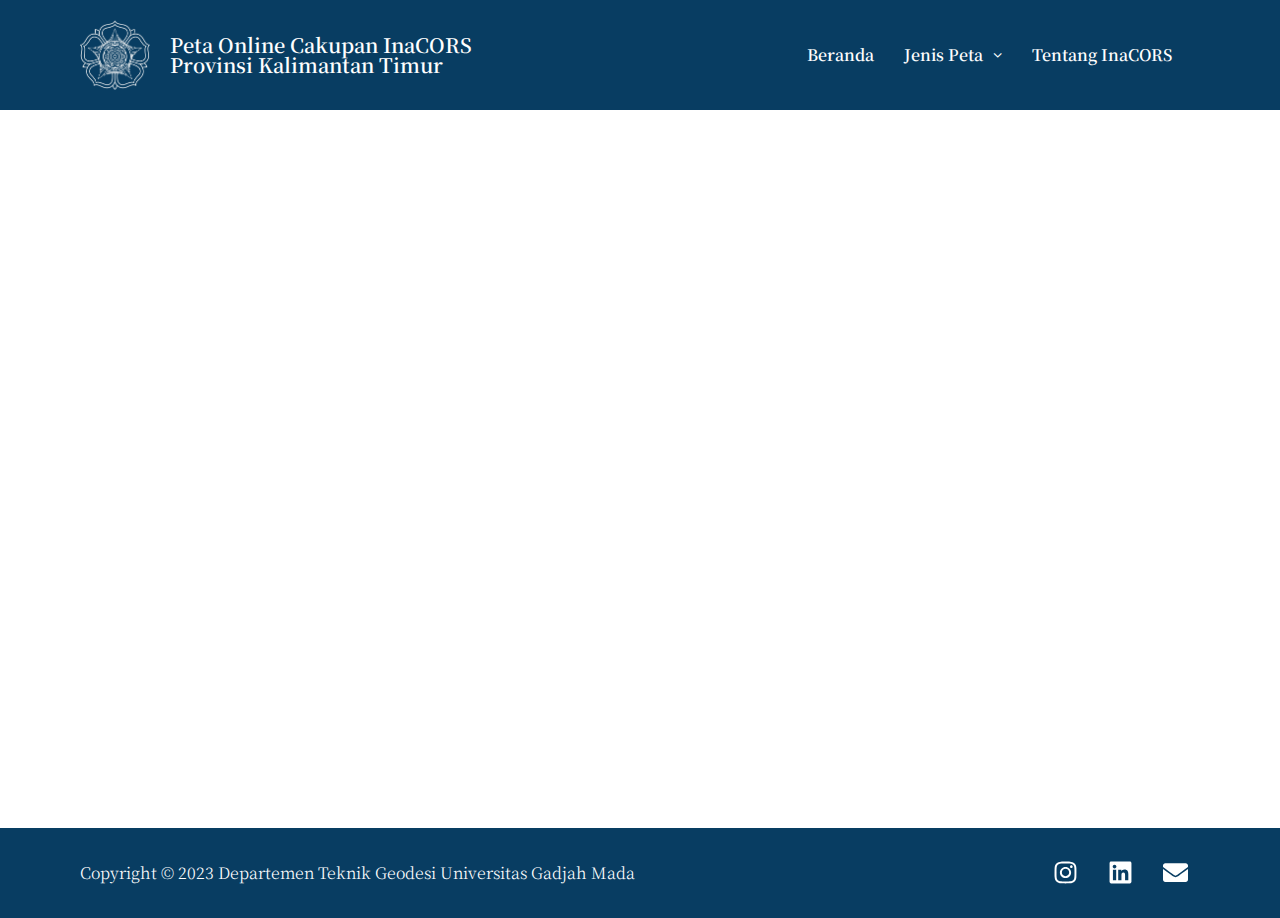
<file: peta-online-cakupan-inacors-jaringan-telekomunikasi-hitam/index.html>
<!DOCTYPE html>
<html lang="id">
<head>
	<meta charset="UTF-8">
	<meta name="viewport" content="width=device-width, initial-scale=1">
	<link rel="profile" href="http://gmpg.org/xfn/11">
	<link rel="pingback" href="https://zaqimumtaz.github.io/wordpress/xmlrpc.php">
	<title>Peta Online Cakupan InaCORS (Jaringan Telekomunikasi Hitam) &#8211; zaqimumtaz</title>
<meta name="robots" content="noindex, nofollow">
<link rel="dns-prefetch" href="//fonts.googleapis.com">
<link rel="alternate" type="application/rss+xml" title="zaqimumtaz &raquo; Feed" href="https://zaqimumtaz.github.io/wordpress/feed/">
<link rel="alternate" type="application/rss+xml" title="zaqimumtaz &raquo; Umpan Komentar" href="https://zaqimumtaz.github.io/wordpress/comments/feed/">
<script type="text/javascript">
/* <![CDATA[ */
window._wpemojiSettings = {"baseUrl":"https:\/\/s.w.org\/images\/core\/emoji\/14.0.0\/72x72\/","ext":".png","svgUrl":"https:\/\/s.w.org\/images\/core\/emoji\/14.0.0\/svg\/","svgExt":".svg","source":{"concatemoji":"https:\/\/zaqimumtaz.github.io\/wordpress\/wp-includes\/js\/wp-emoji-release.min.js?ver=6.4.2"}};
/*! This file is auto-generated */
!function(i,n){var o,s,e;function c(e){try{var t={supportTests:e,timestamp:(new Date).valueOf()};sessionStorage.setItem(o,JSON.stringify(t))}catch(e){}}function p(e,t,n){e.clearRect(0,0,e.canvas.width,e.canvas.height),e.fillText(t,0,0);var t=new Uint32Array(e.getImageData(0,0,e.canvas.width,e.canvas.height).data),r=(e.clearRect(0,0,e.canvas.width,e.canvas.height),e.fillText(n,0,0),new Uint32Array(e.getImageData(0,0,e.canvas.width,e.canvas.height).data));return t.every(function(e,t){return e===r[t]})}function u(e,t,n){switch(t){case"flag":return n(e,"🏳️‍⚧️","🏳️​⚧️")?!1:!n(e,"🇺🇳","🇺​🇳")&&!n(e,"🏴󠁧󠁢󠁥󠁮󠁧󠁿","🏴​󠁧​󠁢​󠁥​󠁮​󠁧​󠁿");case"emoji":return!n(e,"🫱🏻‍🫲🏿","🫱🏻​🫲🏿")}return!1}function f(e,t,n){var r="undefined"!=typeof WorkerGlobalScope&&self instanceof WorkerGlobalScope?new OffscreenCanvas(300,150):i.createElement("canvas"),a=r.getContext("2d",{willReadFrequently:!0}),o=(a.textBaseline="top",a.font="600 32px Arial",{});return e.forEach(function(e){o[e]=t(a,e,n)}),o}function t(e){var t=i.createElement("script");t.src=e,t.defer=!0,i.head.appendChild(t)}"undefined"!=typeof Promise&&(o="wpEmojiSettingsSupports",s=["flag","emoji"],n.supports={everything:!0,everythingExceptFlag:!0},e=new Promise(function(e){i.addEventListener("DOMContentLoaded",e,{once:!0})}),new Promise(function(t){var n=function(){try{var e=JSON.parse(sessionStorage.getItem(o));if("object"==typeof e&&"number"==typeof e.timestamp&&(new Date).valueOf()<e.timestamp+604800&&"object"==typeof e.supportTests)return e.supportTests}catch(e){}return null}();if(!n){if("undefined"!=typeof Worker&&"undefined"!=typeof OffscreenCanvas&&"undefined"!=typeof URL&&URL.createObjectURL&&"undefined"!=typeof Blob)try{var e="postMessage("+f.toString()+"("+[JSON.stringify(s),u.toString(),p.toString()].join(",")+"));",r=new Blob([e],{type:"text/javascript"}),a=new Worker(URL.createObjectURL(r),{name:"wpTestEmojiSupports"});return void(a.onmessage=function(e){c(n=e.data),a.terminate(),t(n)})}catch(e){}c(n=f(s,u,p))}t(n)}).then(function(e){for(var t in e)n.supports[t]=e[t],n.supports.everything=n.supports.everything&&n.supports[t],"flag"!==t&&(n.supports.everythingExceptFlag=n.supports.everythingExceptFlag&&n.supports[t]);n.supports.everythingExceptFlag=n.supports.everythingExceptFlag&&!n.supports.flag,n.DOMReady=!1,n.readyCallback=function(){n.DOMReady=!0}}).then(function(){return e}).then(function(){var e;n.supports.everything||(n.readyCallback(),(e=n.source||{}).concatemoji?t(e.concatemoji):e.wpemoji&&e.twemoji&&(t(e.twemoji),t(e.wpemoji)))}))}((window,document),window._wpemojiSettings);
/* ]]> */
</script>
<style id="wp-emoji-styles-inline-css" type="text/css">img.wp-smiley, img.emoji {
		display: inline !important;
		border: none !important;
		box-shadow: none !important;
		height: 1em !important;
		width: 1em !important;
		margin: 0 0.07em !important;
		vertical-align: -0.1em !important;
		background: none !important;
		padding: 0 !important;
	}</style>
<style id="classic-theme-styles-inline-css" type="text/css">/*! This file is auto-generated */
.wp-block-button__link{color:#fff;background-color:#32373c;border-radius:9999px;box-shadow:none;text-decoration:none;padding:calc(.667em + 2px) calc(1.333em + 2px);font-size:1.125em}.wp-block-file__button{background:#32373c;color:#fff;text-decoration:none}</style>
<style id="global-styles-inline-css" type="text/css">body{--wp--preset--color--black: #000000;--wp--preset--color--cyan-bluish-gray: #abb8c3;--wp--preset--color--white: #ffffff;--wp--preset--color--pale-pink: #f78da7;--wp--preset--color--vivid-red: #cf2e2e;--wp--preset--color--luminous-vivid-orange: #ff6900;--wp--preset--color--luminous-vivid-amber: #fcb900;--wp--preset--color--light-green-cyan: #7bdcb5;--wp--preset--color--vivid-green-cyan: #00d084;--wp--preset--color--pale-cyan-blue: #8ed1fc;--wp--preset--color--vivid-cyan-blue: #0693e3;--wp--preset--color--vivid-purple: #9b51e0;--wp--preset--gradient--vivid-cyan-blue-to-vivid-purple: linear-gradient(135deg,rgba(6,147,227,1) 0%,rgb(155,81,224) 100%);--wp--preset--gradient--light-green-cyan-to-vivid-green-cyan: linear-gradient(135deg,rgb(122,220,180) 0%,rgb(0,208,130) 100%);--wp--preset--gradient--luminous-vivid-amber-to-luminous-vivid-orange: linear-gradient(135deg,rgba(252,185,0,1) 0%,rgba(255,105,0,1) 100%);--wp--preset--gradient--luminous-vivid-orange-to-vivid-red: linear-gradient(135deg,rgba(255,105,0,1) 0%,rgb(207,46,46) 100%);--wp--preset--gradient--very-light-gray-to-cyan-bluish-gray: linear-gradient(135deg,rgb(238,238,238) 0%,rgb(169,184,195) 100%);--wp--preset--gradient--cool-to-warm-spectrum: linear-gradient(135deg,rgb(74,234,220) 0%,rgb(151,120,209) 20%,rgb(207,42,186) 40%,rgb(238,44,130) 60%,rgb(251,105,98) 80%,rgb(254,248,76) 100%);--wp--preset--gradient--blush-light-purple: linear-gradient(135deg,rgb(255,206,236) 0%,rgb(152,150,240) 100%);--wp--preset--gradient--blush-bordeaux: linear-gradient(135deg,rgb(254,205,165) 0%,rgb(254,45,45) 50%,rgb(107,0,62) 100%);--wp--preset--gradient--luminous-dusk: linear-gradient(135deg,rgb(255,203,112) 0%,rgb(199,81,192) 50%,rgb(65,88,208) 100%);--wp--preset--gradient--pale-ocean: linear-gradient(135deg,rgb(255,245,203) 0%,rgb(182,227,212) 50%,rgb(51,167,181) 100%);--wp--preset--gradient--electric-grass: linear-gradient(135deg,rgb(202,248,128) 0%,rgb(113,206,126) 100%);--wp--preset--gradient--midnight: linear-gradient(135deg,rgb(2,3,129) 0%,rgb(40,116,252) 100%);--wp--preset--font-size--small: 13px;--wp--preset--font-size--medium: 20px;--wp--preset--font-size--large: 36px;--wp--preset--font-size--x-large: 42px;--wp--preset--spacing--20: 0.44rem;--wp--preset--spacing--30: 0.67rem;--wp--preset--spacing--40: 1rem;--wp--preset--spacing--50: 1.5rem;--wp--preset--spacing--60: 2.25rem;--wp--preset--spacing--70: 3.38rem;--wp--preset--spacing--80: 5.06rem;--wp--preset--shadow--natural: 6px 6px 9px rgba(0, 0, 0, 0.2);--wp--preset--shadow--deep: 12px 12px 50px rgba(0, 0, 0, 0.4);--wp--preset--shadow--sharp: 6px 6px 0px rgba(0, 0, 0, 0.2);--wp--preset--shadow--outlined: 6px 6px 0px -3px rgba(255, 255, 255, 1), 6px 6px rgba(0, 0, 0, 1);--wp--preset--shadow--crisp: 6px 6px 0px rgba(0, 0, 0, 1);}:where(.is-layout-flex){gap: 0.5em;}:where(.is-layout-grid){gap: 0.5em;}body .is-layout-flow > .alignleft{float: left;margin-inline-start: 0;margin-inline-end: 2em;}body .is-layout-flow > .alignright{float: right;margin-inline-start: 2em;margin-inline-end: 0;}body .is-layout-flow > .aligncenter{margin-left: auto !important;margin-right: auto !important;}body .is-layout-constrained > .alignleft{float: left;margin-inline-start: 0;margin-inline-end: 2em;}body .is-layout-constrained > .alignright{float: right;margin-inline-start: 2em;margin-inline-end: 0;}body .is-layout-constrained > .aligncenter{margin-left: auto !important;margin-right: auto !important;}body .is-layout-constrained > :where(:not(.alignleft):not(.alignright):not(.alignfull)){max-width: var(--wp--style--global--content-size);margin-left: auto !important;margin-right: auto !important;}body .is-layout-constrained > .alignwide{max-width: var(--wp--style--global--wide-size);}body .is-layout-flex{display: flex;}body .is-layout-flex{flex-wrap: wrap;align-items: center;}body .is-layout-flex > *{margin: 0;}body .is-layout-grid{display: grid;}body .is-layout-grid > *{margin: 0;}:where(.wp-block-columns.is-layout-flex){gap: 2em;}:where(.wp-block-columns.is-layout-grid){gap: 2em;}:where(.wp-block-post-template.is-layout-flex){gap: 1.25em;}:where(.wp-block-post-template.is-layout-grid){gap: 1.25em;}.has-black-color{color: var(--wp--preset--color--black) !important;}.has-cyan-bluish-gray-color{color: var(--wp--preset--color--cyan-bluish-gray) !important;}.has-white-color{color: var(--wp--preset--color--white) !important;}.has-pale-pink-color{color: var(--wp--preset--color--pale-pink) !important;}.has-vivid-red-color{color: var(--wp--preset--color--vivid-red) !important;}.has-luminous-vivid-orange-color{color: var(--wp--preset--color--luminous-vivid-orange) !important;}.has-luminous-vivid-amber-color{color: var(--wp--preset--color--luminous-vivid-amber) !important;}.has-light-green-cyan-color{color: var(--wp--preset--color--light-green-cyan) !important;}.has-vivid-green-cyan-color{color: var(--wp--preset--color--vivid-green-cyan) !important;}.has-pale-cyan-blue-color{color: var(--wp--preset--color--pale-cyan-blue) !important;}.has-vivid-cyan-blue-color{color: var(--wp--preset--color--vivid-cyan-blue) !important;}.has-vivid-purple-color{color: var(--wp--preset--color--vivid-purple) !important;}.has-black-background-color{background-color: var(--wp--preset--color--black) !important;}.has-cyan-bluish-gray-background-color{background-color: var(--wp--preset--color--cyan-bluish-gray) !important;}.has-white-background-color{background-color: var(--wp--preset--color--white) !important;}.has-pale-pink-background-color{background-color: var(--wp--preset--color--pale-pink) !important;}.has-vivid-red-background-color{background-color: var(--wp--preset--color--vivid-red) !important;}.has-luminous-vivid-orange-background-color{background-color: var(--wp--preset--color--luminous-vivid-orange) !important;}.has-luminous-vivid-amber-background-color{background-color: var(--wp--preset--color--luminous-vivid-amber) !important;}.has-light-green-cyan-background-color{background-color: var(--wp--preset--color--light-green-cyan) !important;}.has-vivid-green-cyan-background-color{background-color: var(--wp--preset--color--vivid-green-cyan) !important;}.has-pale-cyan-blue-background-color{background-color: var(--wp--preset--color--pale-cyan-blue) !important;}.has-vivid-cyan-blue-background-color{background-color: var(--wp--preset--color--vivid-cyan-blue) !important;}.has-vivid-purple-background-color{background-color: var(--wp--preset--color--vivid-purple) !important;}.has-black-border-color{border-color: var(--wp--preset--color--black) !important;}.has-cyan-bluish-gray-border-color{border-color: var(--wp--preset--color--cyan-bluish-gray) !important;}.has-white-border-color{border-color: var(--wp--preset--color--white) !important;}.has-pale-pink-border-color{border-color: var(--wp--preset--color--pale-pink) !important;}.has-vivid-red-border-color{border-color: var(--wp--preset--color--vivid-red) !important;}.has-luminous-vivid-orange-border-color{border-color: var(--wp--preset--color--luminous-vivid-orange) !important;}.has-luminous-vivid-amber-border-color{border-color: var(--wp--preset--color--luminous-vivid-amber) !important;}.has-light-green-cyan-border-color{border-color: var(--wp--preset--color--light-green-cyan) !important;}.has-vivid-green-cyan-border-color{border-color: var(--wp--preset--color--vivid-green-cyan) !important;}.has-pale-cyan-blue-border-color{border-color: var(--wp--preset--color--pale-cyan-blue) !important;}.has-vivid-cyan-blue-border-color{border-color: var(--wp--preset--color--vivid-cyan-blue) !important;}.has-vivid-purple-border-color{border-color: var(--wp--preset--color--vivid-purple) !important;}.has-vivid-cyan-blue-to-vivid-purple-gradient-background{background: var(--wp--preset--gradient--vivid-cyan-blue-to-vivid-purple) !important;}.has-light-green-cyan-to-vivid-green-cyan-gradient-background{background: var(--wp--preset--gradient--light-green-cyan-to-vivid-green-cyan) !important;}.has-luminous-vivid-amber-to-luminous-vivid-orange-gradient-background{background: var(--wp--preset--gradient--luminous-vivid-amber-to-luminous-vivid-orange) !important;}.has-luminous-vivid-orange-to-vivid-red-gradient-background{background: var(--wp--preset--gradient--luminous-vivid-orange-to-vivid-red) !important;}.has-very-light-gray-to-cyan-bluish-gray-gradient-background{background: var(--wp--preset--gradient--very-light-gray-to-cyan-bluish-gray) !important;}.has-cool-to-warm-spectrum-gradient-background{background: var(--wp--preset--gradient--cool-to-warm-spectrum) !important;}.has-blush-light-purple-gradient-background{background: var(--wp--preset--gradient--blush-light-purple) !important;}.has-blush-bordeaux-gradient-background{background: var(--wp--preset--gradient--blush-bordeaux) !important;}.has-luminous-dusk-gradient-background{background: var(--wp--preset--gradient--luminous-dusk) !important;}.has-pale-ocean-gradient-background{background: var(--wp--preset--gradient--pale-ocean) !important;}.has-electric-grass-gradient-background{background: var(--wp--preset--gradient--electric-grass) !important;}.has-midnight-gradient-background{background: var(--wp--preset--gradient--midnight) !important;}.has-small-font-size{font-size: var(--wp--preset--font-size--small) !important;}.has-medium-font-size{font-size: var(--wp--preset--font-size--medium) !important;}.has-large-font-size{font-size: var(--wp--preset--font-size--large) !important;}.has-x-large-font-size{font-size: var(--wp--preset--font-size--x-large) !important;}
.wp-block-navigation a:where(:not(.wp-element-button)){color: inherit;}
:where(.wp-block-post-template.is-layout-flex){gap: 1.25em;}:where(.wp-block-post-template.is-layout-grid){gap: 1.25em;}
:where(.wp-block-columns.is-layout-flex){gap: 2em;}:where(.wp-block-columns.is-layout-grid){gap: 2em;}
.wp-block-pullquote{font-size: 1.5em;line-height: 1.6;}</style>
<link rel="stylesheet" id="hfe-style-css" href="https://zaqimumtaz.github.io/wordpress/wp-content/plugins/header-footer-elementor/assets/css/header-footer-elementor.css?ver=1.6.21" type="text/css" media="all">
<link rel="stylesheet" id="elementor-frontend-css" href="https://zaqimumtaz.github.io/wordpress/wp-content/plugins/elementor/assets/css/frontend-lite.min.css?ver=3.18.1" type="text/css" media="all">
<link rel="stylesheet" id="swiper-css" href="https://zaqimumtaz.github.io/wordpress/wp-content/plugins/elementor/assets/lib/swiper/v8/css/swiper.min.css?ver=8.4.5" type="text/css" media="all">
<link rel="stylesheet" id="elementor-post-22-css" href="https://zaqimumtaz.github.io/wordpress/wp-content/uploads/elementor/css/post-22.css?ver=1701932596" type="text/css" media="all">
<link rel="stylesheet" id="elementor-global-css" href="https://zaqimumtaz.github.io/wordpress/wp-content/uploads/elementor/css/global.css?ver=1701932673" type="text/css" media="all">
<link rel="stylesheet" id="elementor-post-33-css" href="https://zaqimumtaz.github.io/wordpress/wp-content/uploads/elementor/css/post-33.css?ver=1702430640" type="text/css" media="all">
<link rel="stylesheet" id="hfe-widgets-style-css" href="https://zaqimumtaz.github.io/wordpress/wp-content/plugins/header-footer-elementor/inc/widgets-css/frontend.css?ver=1.6.21" type="text/css" media="all">
<link rel="stylesheet" id="elementor-post-46-css" href="https://zaqimumtaz.github.io/wordpress/wp-content/uploads/elementor/css/post-46.css?ver=1702357406" type="text/css" media="all">
<link rel="stylesheet" id="elementor-post-94-css" href="https://zaqimumtaz.github.io/wordpress/wp-content/uploads/elementor/css/post-94.css?ver=1702360131" type="text/css" media="all">
<link rel="stylesheet" id="screenr-fonts-css" href="https://fonts.googleapis.com/css?family=Open%2BSans%3A400%2C300%2C300italic%2C400italic%2C600%2C600italic%2C700%2C700italic%7CMontserrat%3A400%2C700&#038;subset=latin%2Clatin-ext" type="text/css" media="all">
<link rel="stylesheet" id="font-awesome-css" href="https://zaqimumtaz.github.io/wordpress/wp-content/plugins/elementor/assets/lib/font-awesome/css/font-awesome.min.css?ver=4.7.0" type="text/css" media="all">
<link rel="stylesheet" id="bootstrap-css" href="https://zaqimumtaz.github.io/wordpress/wp-content/themes/screenr/assets/css/bootstrap.min.css?ver=4.0.0" type="text/css" media="all">
<link rel="stylesheet" id="screenr-style-css" href="https://zaqimumtaz.github.io/wordpress/wp-content/themes/screenr/style.css?ver=6.4.2" type="text/css" media="all">
<style id="screenr-style-inline-css" type="text/css">#page-header-cover.swiper-slider.no-image .swiper-slide .overlay {
		background-color: #000000;
		opacity: 1;
	}
	
	
	
	
	
	
	
		.gallery-carousel .g-item{
		padding: 0px 10px;
	}
	.gallery-carousel {
		margin-left: -10px;
		margin-right: -10px;
	}
	.gallery-grid .g-item, .gallery-masonry .g-item .inner {
		padding: 10px;
	}
	.gallery-grid, .gallery-masonry {
		margin: -10px;
	}</style>
<link rel="stylesheet" id="screenr-gallery-lightgallery-css" href="https://zaqimumtaz.github.io/wordpress/wp-content/themes/screenr/assets/css/lightgallery.css?ver=6.4.2" type="text/css" media="all">
<link rel="stylesheet" id="meks-themeforest-widget-css" href="https://zaqimumtaz.github.io/wordpress/wp-content/plugins/meks-themeforest-smart-widget/css/style.css?ver=1.5" type="text/css" media="all">
<link rel="stylesheet" id="google-fonts-1-css" href="https://fonts.googleapis.com/css?family=Roboto%3A100%2C100italic%2C200%2C200italic%2C300%2C300italic%2C400%2C400italic%2C500%2C500italic%2C600%2C600italic%2C700%2C700italic%2C800%2C800italic%2C900%2C900italic%7CRoboto+Slab%3A100%2C100italic%2C200%2C200italic%2C300%2C300italic%2C400%2C400italic%2C500%2C500italic%2C600%2C600italic%2C700%2C700italic%2C800%2C800italic%2C900%2C900italic%7CNoto+Serif+HK%3A100%2C100italic%2C200%2C200italic%2C300%2C300italic%2C400%2C400italic%2C500%2C500italic%2C600%2C600italic%2C700%2C700italic%2C800%2C800italic%2C900%2C900italic&#038;display=swap&#038;ver=6.4.2" type="text/css" media="all">
<link rel="preconnect" href="https://fonts.gstatic.com/" crossorigin>
<script type="text/javascript" src="https://zaqimumtaz.github.io/wordpress/wp-includes/js/jquery/jquery.min.js?ver=3.7.1" id="jquery-core-js"></script>
<script type="text/javascript" src="https://zaqimumtaz.github.io/wordpress/wp-includes/js/jquery/jquery-migrate.min.js?ver=3.4.1" id="jquery-migrate-js"></script>
<link rel="https://api.w.org/" href="https://zaqimumtaz.github.io/wordpress/wp-json/">
<link rel="alternate" type="application/json" href="https://zaqimumtaz.github.io/wordpress/wp-json/wp/v2/pages/33">
<link rel="EditURI" type="application/rsd+xml" title="RSD" href="https://zaqimumtaz.github.io/wordpress/xmlrpc.php?rsd">
<meta name="generator" content="WordPress 6.4.2">
<link rel="canonical" href="https://zaqimumtaz.github.io/wordpress/peta-online-cakupan-inacors-jaringan-telekomunikasi-hitam/">
<link rel="shortlink" href="https://zaqimumtaz.github.io/wordpress/?p=33">
<link rel="alternate" type="application/json+oembed" href="https://zaqimumtaz.github.io/wordpress/wp-json/oembed/1.0/embed?url=https%3A%2F%2Fzaqimumtaz.github.io%2Fwordpress%2Fpeta-online-cakupan-inacors-jaringan-telekomunikasi-hitam%2F">
<link rel="alternate" type="text/xml+oembed" href="https://zaqimumtaz.github.io/wordpress/wp-json/oembed/1.0/embed?url=https%3A%2F%2Fzaqimumtaz.github.io%2Fwordpress%2Fpeta-online-cakupan-inacors-jaringan-telekomunikasi-hitam%2F#038;format=xml">
<meta name="generator" content="Elementor 3.18.1; features: e_dom_optimization, e_optimized_assets_loading, e_optimized_css_loading, e_font_icon_svg, additional_custom_breakpoints, block_editor_assets_optimize, e_image_loading_optimization; settings: css_print_method-external, google_font-enabled, font_display-swap">
</head>

<body class="page-template page-template-elementor_header_footer page page-id-33 ehf-header ehf-footer ehf-template-screenr ehf-stylesheet-screenr has-site-title has-site-tagline header-layout-fixed elementor-default elementor-template-full-width elementor-kit-22 elementor-page elementor-page-33">
<div id="page" class="hfeed site">

		<header id="masthead" itemscope="itemscope" itemtype="https://schema.org/WPHeader">
			<p class="main-title bhf-hidden" itemprop="headline"><a href="https://zaqimumtaz.github.io/wordpress" title="zaqimumtaz" rel="home">zaqimumtaz</a></p>
					<div data-elementor-type="wp-post" data-elementor-id="46" class="elementor elementor-46">
							<div class="elementor-element elementor-element-c996a42 e-flex e-con-boxed e-con e-parent" data-id="c996a42" data-element_type="container" data-settings="{&quot;background_background&quot;:&quot;classic&quot;,&quot;content_width&quot;:&quot;boxed&quot;}" data-core-v316-plus="true">
					<div class="e-con-inner">
		<div class="elementor-element elementor-element-4b2625d e-con-full e-flex e-con e-child" data-id="4b2625d" data-element_type="container" data-settings="{&quot;content_width&quot;:&quot;full&quot;}">
				<div class="elementor-element elementor-element-2a9c79f elementor-widget elementor-widget-image" data-id="2a9c79f" data-element_type="widget" data-widget_type="image.default">
				<div class="elementor-widget-container">
			<style>/*! elementor - v3.18.0 - 06-12-2023 */
.elementor-widget-image{text-align:center}.elementor-widget-image a{display:inline-block}.elementor-widget-image a img[src$=".svg"]{width:48px}.elementor-widget-image img{vertical-align:middle;display:inline-block}</style>												<img fetchpriority="high" width="561" height="565" src="https://zaqimumtaz.github.io/wordpress/wp-content/uploads/2023/12/Logo-UGM-Aja-Putih.png" class="attachment-large size-large wp-image-50" alt="">															</div>
				</div>
				</div>
		<div class="elementor-element elementor-element-2f7b675 e-con-full e-flex e-con e-child" data-id="2f7b675" data-element_type="container" data-settings="{&quot;content_width&quot;:&quot;full&quot;}">
				<div class="elementor-element elementor-element-2c8403b elementor-widget elementor-widget-heading" data-id="2c8403b" data-element_type="widget" data-widget_type="heading.default">
				<div class="elementor-widget-container">
			<style>/*! elementor - v3.18.0 - 06-12-2023 */
.elementor-heading-title{padding:0;margin:0;line-height:1}.elementor-widget-heading .elementor-heading-title[class*=elementor-size-]>a{color:inherit;font-size:inherit;line-height:inherit}.elementor-widget-heading .elementor-heading-title.elementor-size-small{font-size:15px}.elementor-widget-heading .elementor-heading-title.elementor-size-medium{font-size:19px}.elementor-widget-heading .elementor-heading-title.elementor-size-large{font-size:29px}.elementor-widget-heading .elementor-heading-title.elementor-size-xl{font-size:39px}.elementor-widget-heading .elementor-heading-title.elementor-size-xxl{font-size:59px}</style>
<h2 class="elementor-heading-title elementor-size-default">Peta Online Cakupan InaCORS<br>Provinsi Kalimantan Timur</h2>		</div>
				</div>
				</div>
		<div class="elementor-element elementor-element-49d9d85 e-con-full e-flex e-con e-child" data-id="49d9d85" data-element_type="container" data-settings="{&quot;content_width&quot;:&quot;full&quot;}">
				<div class="elementor-element elementor-element-64743ab hfe-nav-menu__align-left hfe-submenu-icon-arrow hfe-submenu-animation-none hfe-link-redirect-child hfe-nav-menu__breakpoint-tablet elementor-widget elementor-widget-navigation-menu" data-id="64743ab" data-element_type="widget" data-settings="{&quot;padding_horizontal_menu_item&quot;:{&quot;unit&quot;:&quot;px&quot;,&quot;size&quot;:15,&quot;sizes&quot;:[]},&quot;padding_horizontal_menu_item_tablet&quot;:{&quot;unit&quot;:&quot;px&quot;,&quot;size&quot;:&quot;&quot;,&quot;sizes&quot;:[]},&quot;padding_horizontal_menu_item_mobile&quot;:{&quot;unit&quot;:&quot;px&quot;,&quot;size&quot;:&quot;&quot;,&quot;sizes&quot;:[]},&quot;padding_vertical_menu_item&quot;:{&quot;unit&quot;:&quot;px&quot;,&quot;size&quot;:15,&quot;sizes&quot;:[]},&quot;padding_vertical_menu_item_tablet&quot;:{&quot;unit&quot;:&quot;px&quot;,&quot;size&quot;:&quot;&quot;,&quot;sizes&quot;:[]},&quot;padding_vertical_menu_item_mobile&quot;:{&quot;unit&quot;:&quot;px&quot;,&quot;size&quot;:&quot;&quot;,&quot;sizes&quot;:[]},&quot;menu_space_between&quot;:{&quot;unit&quot;:&quot;px&quot;,&quot;size&quot;:&quot;&quot;,&quot;sizes&quot;:[]},&quot;menu_space_between_tablet&quot;:{&quot;unit&quot;:&quot;px&quot;,&quot;size&quot;:&quot;&quot;,&quot;sizes&quot;:[]},&quot;menu_space_between_mobile&quot;:{&quot;unit&quot;:&quot;px&quot;,&quot;size&quot;:&quot;&quot;,&quot;sizes&quot;:[]},&quot;menu_row_space&quot;:{&quot;unit&quot;:&quot;px&quot;,&quot;size&quot;:&quot;&quot;,&quot;sizes&quot;:[]},&quot;menu_row_space_tablet&quot;:{&quot;unit&quot;:&quot;px&quot;,&quot;size&quot;:&quot;&quot;,&quot;sizes&quot;:[]},&quot;menu_row_space_mobile&quot;:{&quot;unit&quot;:&quot;px&quot;,&quot;size&quot;:&quot;&quot;,&quot;sizes&quot;:[]},&quot;dropdown_border_radius&quot;:{&quot;unit&quot;:&quot;px&quot;,&quot;top&quot;:&quot;&quot;,&quot;right&quot;:&quot;&quot;,&quot;bottom&quot;:&quot;&quot;,&quot;left&quot;:&quot;&quot;,&quot;isLinked&quot;:true},&quot;dropdown_border_radius_tablet&quot;:{&quot;unit&quot;:&quot;px&quot;,&quot;top&quot;:&quot;&quot;,&quot;right&quot;:&quot;&quot;,&quot;bottom&quot;:&quot;&quot;,&quot;left&quot;:&quot;&quot;,&quot;isLinked&quot;:true},&quot;dropdown_border_radius_mobile&quot;:{&quot;unit&quot;:&quot;px&quot;,&quot;top&quot;:&quot;&quot;,&quot;right&quot;:&quot;&quot;,&quot;bottom&quot;:&quot;&quot;,&quot;left&quot;:&quot;&quot;,&quot;isLinked&quot;:true},&quot;width_dropdown_item&quot;:{&quot;unit&quot;:&quot;px&quot;,&quot;size&quot;:&quot;220&quot;,&quot;sizes&quot;:[]},&quot;width_dropdown_item_tablet&quot;:{&quot;unit&quot;:&quot;px&quot;,&quot;size&quot;:&quot;&quot;,&quot;sizes&quot;:[]},&quot;width_dropdown_item_mobile&quot;:{&quot;unit&quot;:&quot;px&quot;,&quot;size&quot;:&quot;&quot;,&quot;sizes&quot;:[]},&quot;padding_horizontal_dropdown_item&quot;:{&quot;unit&quot;:&quot;px&quot;,&quot;size&quot;:&quot;&quot;,&quot;sizes&quot;:[]},&quot;padding_horizontal_dropdown_item_tablet&quot;:{&quot;unit&quot;:&quot;px&quot;,&quot;size&quot;:&quot;&quot;,&quot;sizes&quot;:[]},&quot;padding_horizontal_dropdown_item_mobile&quot;:{&quot;unit&quot;:&quot;px&quot;,&quot;size&quot;:&quot;&quot;,&quot;sizes&quot;:[]},&quot;padding_vertical_dropdown_item&quot;:{&quot;unit&quot;:&quot;px&quot;,&quot;size&quot;:15,&quot;sizes&quot;:[]},&quot;padding_vertical_dropdown_item_tablet&quot;:{&quot;unit&quot;:&quot;px&quot;,&quot;size&quot;:&quot;&quot;,&quot;sizes&quot;:[]},&quot;padding_vertical_dropdown_item_mobile&quot;:{&quot;unit&quot;:&quot;px&quot;,&quot;size&quot;:&quot;&quot;,&quot;sizes&quot;:[]},&quot;distance_from_menu&quot;:{&quot;unit&quot;:&quot;px&quot;,&quot;size&quot;:&quot;&quot;,&quot;sizes&quot;:[]},&quot;distance_from_menu_tablet&quot;:{&quot;unit&quot;:&quot;px&quot;,&quot;size&quot;:&quot;&quot;,&quot;sizes&quot;:[]},&quot;distance_from_menu_mobile&quot;:{&quot;unit&quot;:&quot;px&quot;,&quot;size&quot;:&quot;&quot;,&quot;sizes&quot;:[]},&quot;toggle_size&quot;:{&quot;unit&quot;:&quot;px&quot;,&quot;size&quot;:&quot;&quot;,&quot;sizes&quot;:[]},&quot;toggle_size_tablet&quot;:{&quot;unit&quot;:&quot;px&quot;,&quot;size&quot;:&quot;&quot;,&quot;sizes&quot;:[]},&quot;toggle_size_mobile&quot;:{&quot;unit&quot;:&quot;px&quot;,&quot;size&quot;:&quot;&quot;,&quot;sizes&quot;:[]},&quot;toggle_border_width&quot;:{&quot;unit&quot;:&quot;px&quot;,&quot;size&quot;:&quot;&quot;,&quot;sizes&quot;:[]},&quot;toggle_border_width_tablet&quot;:{&quot;unit&quot;:&quot;px&quot;,&quot;size&quot;:&quot;&quot;,&quot;sizes&quot;:[]},&quot;toggle_border_width_mobile&quot;:{&quot;unit&quot;:&quot;px&quot;,&quot;size&quot;:&quot;&quot;,&quot;sizes&quot;:[]},&quot;toggle_border_radius&quot;:{&quot;unit&quot;:&quot;px&quot;,&quot;size&quot;:&quot;&quot;,&quot;sizes&quot;:[]},&quot;toggle_border_radius_tablet&quot;:{&quot;unit&quot;:&quot;px&quot;,&quot;size&quot;:&quot;&quot;,&quot;sizes&quot;:[]},&quot;toggle_border_radius_mobile&quot;:{&quot;unit&quot;:&quot;px&quot;,&quot;size&quot;:&quot;&quot;,&quot;sizes&quot;:[]}}" data-widget_type="navigation-menu.default">
				<div class="elementor-widget-container">
						<div class="hfe-nav-menu hfe-layout-horizontal hfe-nav-menu-layout horizontal hfe-pointer__underline hfe-animation__fade" data-layout="horizontal">
				<div role="button" class="hfe-nav-menu__toggle elementor-clickable">
					<span class="screen-reader-text">Menu</span>
					<div class="hfe-nav-menu-icon">
						<svg aria-hidden="true" class="e-font-icon-svg e-fas-align-justify" viewbox="0 0 448 512" xmlns="http://www.w3.org/2000/svg"><path d="M432 416H16a16 16 0 0 0-16 16v32a16 16 0 0 0 16 16h416a16 16 0 0 0 16-16v-32a16 16 0 0 0-16-16zm0-128H16a16 16 0 0 0-16 16v32a16 16 0 0 0 16 16h416a16 16 0 0 0 16-16v-32a16 16 0 0 0-16-16zm0-128H16a16 16 0 0 0-16 16v32a16 16 0 0 0 16 16h416a16 16 0 0 0 16-16v-32a16 16 0 0 0-16-16zm0-128H16A16 16 0 0 0 0 48v32a16 16 0 0 0 16 16h416a16 16 0 0 0 16-16V48a16 16 0 0 0-16-16z"></path></svg>					</div>
				</div>
				<nav class="hfe-nav-menu__layout-horizontal hfe-nav-menu__submenu-arrow" data-toggle-icon="&lt;svg aria-hidden=&quot;true&quot; tabindex=&quot;0&quot; class=&quot;e-font-icon-svg e-fas-align-justify&quot; viewBox=&quot;0 0 448 512&quot; xmlns=&quot;http://www.w3.org/2000/svg&quot;&gt;&lt;path d=&quot;M432 416H16a16 16 0 0 0-16 16v32a16 16 0 0 0 16 16h416a16 16 0 0 0 16-16v-32a16 16 0 0 0-16-16zm0-128H16a16 16 0 0 0-16 16v32a16 16 0 0 0 16 16h416a16 16 0 0 0 16-16v-32a16 16 0 0 0-16-16zm0-128H16a16 16 0 0 0-16 16v32a16 16 0 0 0 16 16h416a16 16 0 0 0 16-16v-32a16 16 0 0 0-16-16zm0-128H16A16 16 0 0 0 0 48v32a16 16 0 0 0 16 16h416a16 16 0 0 0 16-16V48a16 16 0 0 0-16-16z&quot;&gt;&lt;/path&gt;&lt;/svg&gt;" data-close-icon="&lt;svg aria-hidden=&quot;true&quot; tabindex=&quot;0&quot; class=&quot;e-font-icon-svg e-far-window-close&quot; viewBox=&quot;0 0 512 512&quot; xmlns=&quot;http://www.w3.org/2000/svg&quot;&gt;&lt;path d=&quot;M464 32H48C21.5 32 0 53.5 0 80v352c0 26.5 21.5 48 48 48h416c26.5 0 48-21.5 48-48V80c0-26.5-21.5-48-48-48zm0 394c0 3.3-2.7 6-6 6H54c-3.3 0-6-2.7-6-6V86c0-3.3 2.7-6 6-6h404c3.3 0 6 2.7 6 6v340zM356.5 194.6L295.1 256l61.4 61.4c4.6 4.6 4.6 12.1 0 16.8l-22.3 22.3c-4.6 4.6-12.1 4.6-16.8 0L256 295.1l-61.4 61.4c-4.6 4.6-12.1 4.6-16.8 0l-22.3-22.3c-4.6-4.6-4.6-12.1 0-16.8l61.4-61.4-61.4-61.4c-4.6-4.6-4.6-12.1 0-16.8l22.3-22.3c4.6-4.6 12.1-4.6 16.8 0l61.4 61.4 61.4-61.4c4.6-4.6 12.1-4.6 16.8 0l22.3 22.3c4.7 4.6 4.7 12.1 0 16.8z&quot;&gt;&lt;/path&gt;&lt;/svg&gt;" data-full-width="yes"><ul id="menu-1-64743ab" class="hfe-nav-menu">
<li id="menu-item-81" class="menu-item menu-item-type-custom menu-item-object-custom menu-item-home parent hfe-creative-menu"><a href="https://zaqimumtaz.github.io/wordpress/" class="hfe-menu-item">Beranda</a></li>
<li id="menu-item-82" class="menu-item menu-item-type-custom menu-item-object-custom menu-item-has-children parent hfe-has-submenu hfe-creative-menu">
<div class="hfe-has-submenu-container"><a href="#" class="hfe-menu-item">Jenis Peta<span class="hfe-menu-toggle sub-arrow hfe-menu-child-0"><i class="fa"></i></span></a></div>
<ul class="sub-menu">
	<li id="menu-item-85" class="menu-item menu-item-type-custom menu-item-object-custom hfe-creative-menu"><a href="https://zaqimumtaz.github.io/wordpress/peta-online-cakupan-inacors-peta-teori-warna/" class="hfe-sub-menu-item">Cakupan InaCORS dan Penggunaan Lahan (Terang)</a></li>
	<li id="menu-item-84" class="menu-item menu-item-type-custom menu-item-object-custom hfe-creative-menu"><a href="https://zaqimumtaz.github.io/wordpress/peta-online-cakupan-inacors-peta-rbi/" class="hfe-sub-menu-item">Cakupan InaCORS dan Penggunaan Lahan (Gelap)</a></li>
	<li id="menu-item-86" class="menu-item menu-item-type-custom menu-item-object-custom hfe-creative-menu"><a href="https://zaqimumtaz.github.io/wordpress/peta-online-cakupan-inacors-jaringan-telekomunikasi-putih/" class="hfe-sub-menu-item">Cakupan InaCORS dan Jaringan Telekomunikasi (Terang)</a></li>
	<li id="menu-item-87" class="menu-item menu-item-type-custom menu-item-object-custom hfe-creative-menu"><a href="https://zaqimumtaz.github.io/wordpress/peta-online-cakupan-inacors-jaringan-telekomunikasi-hitam/" class="hfe-sub-menu-item">Cakupan InaCORS dan Jaringan Telekomunikasi (Gelap)</a></li>
</ul>
</li>
<li id="menu-item-83" class="menu-item menu-item-type-custom menu-item-object-custom parent hfe-creative-menu"><a href="https://zaqimumtaz.github.io/wordpress/peta-online-cakupan-inacors-tentang-inacors/" class="hfe-menu-item">Tentang InaCORS</a></li>
</ul></nav>
			</div>
					</div>
				</div>
				</div>
					</div>
				</div>
							</div>
				</header>

			<div data-elementor-type="wp-page" data-elementor-id="33" class="elementor elementor-33">
							<div class="elementor-element elementor-element-a398bf2 e-con-full e-flex e-con e-parent" data-id="a398bf2" data-element_type="container" data-settings="{&quot;content_width&quot;:&quot;full&quot;}" data-core-v316-plus="true">
				<div class="elementor-element elementor-element-e8da0ff elementor-widget elementor-widget-html" data-id="e8da0ff" data-element_type="widget" data-widget_type="html.default">
				<div class="elementor-widget-container">
			<iframe width="640px" height="690px" src="https://thunbergii.app.carto.com/map/461d0306-e921-4c99-b456-a17e4baaf32a"></iframe>		</div>
				</div>
				</div>
							</div>
		
		<footer itemtype="https://schema.org/WPFooter" itemscope="itemscope" id="colophon" role="contentinfo">
			<div class="footer-width-fixer">		<div data-elementor-type="wp-post" data-elementor-id="94" class="elementor elementor-94">
							<div class="elementor-element elementor-element-91b26ff e-flex e-con-boxed e-con e-parent" data-id="91b26ff" data-element_type="container" data-settings="{&quot;background_background&quot;:&quot;classic&quot;,&quot;content_width&quot;:&quot;boxed&quot;}" data-core-v316-plus="true">
					<div class="e-con-inner">
		<div class="elementor-element elementor-element-14c557e e-con-full e-flex e-con e-child" data-id="14c557e" data-element_type="container" data-settings="{&quot;content_width&quot;:&quot;full&quot;}">
				<div class="elementor-element elementor-element-630aef4 elementor-widget elementor-widget-copyright" data-id="630aef4" data-element_type="widget" data-widget_type="copyright.default">
				<div class="elementor-widget-container">
					<div class="hfe-copyright-wrapper">
							<a href="https://geodesi.ugm.ac.id/">
					<span>Copyright © 2023 Departemen Teknik Geodesi Universitas Gadjah Mada</span>
				</a>
					</div>
				</div>
				</div>
				</div>
		<div class="elementor-element elementor-element-ce22889 e-con-full e-flex e-con e-child" data-id="ce22889" data-element_type="container" data-settings="{&quot;content_width&quot;:&quot;full&quot;}">
				<div class="elementor-element elementor-element-03a4ad2 elementor-shape-square e-grid-align-right elementor-grid-0 elementor-widget elementor-widget-social-icons" data-id="03a4ad2" data-element_type="widget" data-widget_type="social-icons.default">
				<div class="elementor-widget-container">
			<style>/*! elementor - v3.18.0 - 06-12-2023 */
.elementor-widget-social-icons.elementor-grid-0 .elementor-widget-container,.elementor-widget-social-icons.elementor-grid-mobile-0 .elementor-widget-container,.elementor-widget-social-icons.elementor-grid-tablet-0 .elementor-widget-container{line-height:1;font-size:0}.elementor-widget-social-icons:not(.elementor-grid-0):not(.elementor-grid-tablet-0):not(.elementor-grid-mobile-0) .elementor-grid{display:inline-grid}.elementor-widget-social-icons .elementor-grid{grid-column-gap:var(--grid-column-gap,5px);grid-row-gap:var(--grid-row-gap,5px);grid-template-columns:var(--grid-template-columns);justify-content:var(--justify-content,center);justify-items:var(--justify-content,center)}.elementor-icon.elementor-social-icon{font-size:var(--icon-size,25px);line-height:var(--icon-size,25px);width:calc(var(--icon-size, 25px) + 2 * var(--icon-padding, .5em));height:calc(var(--icon-size, 25px) + 2 * var(--icon-padding, .5em))}.elementor-social-icon{--e-social-icon-icon-color:#fff;display:inline-flex;background-color:#69727d;align-items:center;justify-content:center;text-align:center;cursor:pointer}.elementor-social-icon i{color:var(--e-social-icon-icon-color)}.elementor-social-icon svg{fill:var(--e-social-icon-icon-color)}.elementor-social-icon:last-child{margin:0}.elementor-social-icon:hover{opacity:.9;color:#fff}.elementor-social-icon-android{background-color:#a4c639}.elementor-social-icon-apple{background-color:#999}.elementor-social-icon-behance{background-color:#1769ff}.elementor-social-icon-bitbucket{background-color:#205081}.elementor-social-icon-codepen{background-color:#000}.elementor-social-icon-delicious{background-color:#39f}.elementor-social-icon-deviantart{background-color:#05cc47}.elementor-social-icon-digg{background-color:#005be2}.elementor-social-icon-dribbble{background-color:#ea4c89}.elementor-social-icon-elementor{background-color:#d30c5c}.elementor-social-icon-envelope{background-color:#ea4335}.elementor-social-icon-facebook,.elementor-social-icon-facebook-f{background-color:#3b5998}.elementor-social-icon-flickr{background-color:#0063dc}.elementor-social-icon-foursquare{background-color:#2d5be3}.elementor-social-icon-free-code-camp,.elementor-social-icon-freecodecamp{background-color:#006400}.elementor-social-icon-github{background-color:#333}.elementor-social-icon-gitlab{background-color:#e24329}.elementor-social-icon-globe{background-color:#69727d}.elementor-social-icon-google-plus,.elementor-social-icon-google-plus-g{background-color:#dd4b39}.elementor-social-icon-houzz{background-color:#7ac142}.elementor-social-icon-instagram{background-color:#262626}.elementor-social-icon-jsfiddle{background-color:#487aa2}.elementor-social-icon-link{background-color:#818a91}.elementor-social-icon-linkedin,.elementor-social-icon-linkedin-in{background-color:#0077b5}.elementor-social-icon-medium{background-color:#00ab6b}.elementor-social-icon-meetup{background-color:#ec1c40}.elementor-social-icon-mixcloud{background-color:#273a4b}.elementor-social-icon-odnoklassniki{background-color:#f4731c}.elementor-social-icon-pinterest{background-color:#bd081c}.elementor-social-icon-product-hunt{background-color:#da552f}.elementor-social-icon-reddit{background-color:#ff4500}.elementor-social-icon-rss{background-color:#f26522}.elementor-social-icon-shopping-cart{background-color:#4caf50}.elementor-social-icon-skype{background-color:#00aff0}.elementor-social-icon-slideshare{background-color:#0077b5}.elementor-social-icon-snapchat{background-color:#fffc00}.elementor-social-icon-soundcloud{background-color:#f80}.elementor-social-icon-spotify{background-color:#2ebd59}.elementor-social-icon-stack-overflow{background-color:#fe7a15}.elementor-social-icon-steam{background-color:#00adee}.elementor-social-icon-stumbleupon{background-color:#eb4924}.elementor-social-icon-telegram{background-color:#2ca5e0}.elementor-social-icon-thumb-tack{background-color:#1aa1d8}.elementor-social-icon-tripadvisor{background-color:#589442}.elementor-social-icon-tumblr{background-color:#35465c}.elementor-social-icon-twitch{background-color:#6441a5}.elementor-social-icon-twitter{background-color:#1da1f2}.elementor-social-icon-viber{background-color:#665cac}.elementor-social-icon-vimeo{background-color:#1ab7ea}.elementor-social-icon-vk{background-color:#45668e}.elementor-social-icon-weibo{background-color:#dd2430}.elementor-social-icon-weixin{background-color:#31a918}.elementor-social-icon-whatsapp{background-color:#25d366}.elementor-social-icon-wordpress{background-color:#21759b}.elementor-social-icon-xing{background-color:#026466}.elementor-social-icon-yelp{background-color:#af0606}.elementor-social-icon-youtube{background-color:#cd201f}.elementor-social-icon-500px{background-color:#0099e5}.elementor-shape-rounded .elementor-icon.elementor-social-icon{border-radius:10%}.elementor-shape-circle .elementor-icon.elementor-social-icon{border-radius:50%}</style>		<div class="elementor-social-icons-wrapper elementor-grid">
							<span class="elementor-grid-item">
					<a class="elementor-icon elementor-social-icon elementor-social-icon-instagram elementor-repeater-item-20c1bbd" href="https://www.instagram.com/zaqimumtaz/" target="_blank">
						<span class="elementor-screen-only">Instagram</span>
						<svg class="e-font-icon-svg e-fab-instagram" viewbox="0 0 448 512" xmlns="http://www.w3.org/2000/svg"><path d="M224.1 141c-63.6 0-114.9 51.3-114.9 114.9s51.3 114.9 114.9 114.9S339 319.5 339 255.9 287.7 141 224.1 141zm0 189.6c-41.1 0-74.7-33.5-74.7-74.7s33.5-74.7 74.7-74.7 74.7 33.5 74.7 74.7-33.6 74.7-74.7 74.7zm146.4-194.3c0 14.9-12 26.8-26.8 26.8-14.9 0-26.8-12-26.8-26.8s12-26.8 26.8-26.8 26.8 12 26.8 26.8zm76.1 27.2c-1.7-35.9-9.9-67.7-36.2-93.9-26.2-26.2-58-34.4-93.9-36.2-37-2.1-147.9-2.1-184.9 0-35.8 1.7-67.6 9.9-93.9 36.1s-34.4 58-36.2 93.9c-2.1 37-2.1 147.9 0 184.9 1.7 35.9 9.9 67.7 36.2 93.9s58 34.4 93.9 36.2c37 2.1 147.9 2.1 184.9 0 35.9-1.7 67.7-9.9 93.9-36.2 26.2-26.2 34.4-58 36.2-93.9 2.1-37 2.1-147.8 0-184.8zM398.8 388c-7.8 19.6-22.9 34.7-42.6 42.6-29.5 11.7-99.5 9-132.1 9s-102.7 2.6-132.1-9c-19.6-7.8-34.7-22.9-42.6-42.6-11.7-29.5-9-99.5-9-132.1s-2.6-102.7 9-132.1c7.8-19.6 22.9-34.7 42.6-42.6 29.5-11.7 99.5-9 132.1-9s102.7-2.6 132.1 9c19.6 7.8 34.7 22.9 42.6 42.6 11.7 29.5 9 99.5 9 132.1s2.7 102.7-9 132.1z"></path></svg>					</a>
				</span>
							<span class="elementor-grid-item">
					<a class="elementor-icon elementor-social-icon elementor-social-icon-linkedin elementor-repeater-item-f7cf9c7" href="http://www.linkedin.com/in/zaqimumtaz" target="_blank">
						<span class="elementor-screen-only">Linkedin</span>
						<svg class="e-font-icon-svg e-fab-linkedin" viewbox="0 0 448 512" xmlns="http://www.w3.org/2000/svg"><path d="M416 32H31.9C14.3 32 0 46.5 0 64.3v383.4C0 465.5 14.3 480 31.9 480H416c17.6 0 32-14.5 32-32.3V64.3c0-17.8-14.4-32.3-32-32.3zM135.4 416H69V202.2h66.5V416zm-33.2-243c-21.3 0-38.5-17.3-38.5-38.5S80.9 96 102.2 96c21.2 0 38.5 17.3 38.5 38.5 0 21.3-17.2 38.5-38.5 38.5zm282.1 243h-66.4V312c0-24.8-.5-56.7-34.5-56.7-34.6 0-39.9 27-39.9 54.9V416h-66.4V202.2h63.7v29.2h.9c8.9-16.8 30.6-34.5 62.9-34.5 67.2 0 79.7 44.3 79.7 101.9V416z"></path></svg>					</a>
				</span>
							<span class="elementor-grid-item">
					<a class="elementor-icon elementor-social-icon elementor-social-icon-envelope elementor-repeater-item-119fde4" href="mailto:zaqiamumtaz@mail.ugm.ac.id" target="_blank">
						<span class="elementor-screen-only">Envelope</span>
						<svg class="e-font-icon-svg e-fas-envelope" viewbox="0 0 512 512" xmlns="http://www.w3.org/2000/svg"><path d="M502.3 190.8c3.9-3.1 9.7-.2 9.7 4.7V400c0 26.5-21.5 48-48 48H48c-26.5 0-48-21.5-48-48V195.6c0-5 5.7-7.8 9.7-4.7 22.4 17.4 52.1 39.5 154.1 113.6 21.1 15.4 56.7 47.8 92.2 47.6 35.7.3 72-32.8 92.3-47.6 102-74.1 131.6-96.3 154-113.7zM256 320c23.2.4 56.6-29.2 73.4-41.4 132.7-96.3 142.8-104.7 173.4-128.7 5.8-4.5 9.2-11.5 9.2-18.9v-19c0-26.5-21.5-48-48-48H48C21.5 64 0 85.5 0 112v19c0 7.4 3.4 14.3 9.2 18.9 30.6 23.9 40.7 32.4 173.4 128.7 16.8 12.2 50.2 41.8 73.4 41.4z"></path></svg>					</a>
				</span>
					</div>
				</div>
				</div>
				</div>
					</div>
				</div>
							</div>
		</div>		</footer>
	</div>
<!-- #page -->
<script type="text/javascript" src="https://zaqimumtaz.github.io/wordpress/wp-content/themes/screenr/assets/js/plugins.js?ver=4.0.0" id="screenr-plugin-js"></script>
<script type="text/javascript" src="https://zaqimumtaz.github.io/wordpress/wp-content/themes/screenr/assets/js/bootstrap.bundle.min.js?ver=4.0.0" id="bootstrap-js"></script>
<script type="text/javascript" id="screenr-theme-js-extra">
/* <![CDATA[ */
var Screenr = {"ajax_url":"https:\/\/zaqimumtaz.github.io\/wordpress\/wp-admin\/admin-ajax.php","full_screen_slider":"","header_layout":"","slider_parallax":"1","is_home_front_page":"0","autoplay":"7000","speed":"700","effect":"slide","gallery_enable":"1"};
/* ]]> */
</script>
<script type="text/javascript" src="https://zaqimumtaz.github.io/wordpress/wp-content/themes/screenr/assets/js/theme.js?ver=20120206" id="screenr-theme-js"></script>
<script type="text/javascript" src="https://zaqimumtaz.github.io/wordpress/wp-content/plugins/header-footer-elementor/inc/js/frontend.js?ver=1.6.21" id="hfe-frontend-js-js"></script>
<script type="text/javascript" src="https://zaqimumtaz.github.io/wordpress/wp-content/plugins/elementor/assets/js/webpack.runtime.min.js?ver=3.18.1" id="elementor-webpack-runtime-js"></script>
<script type="text/javascript" src="https://zaqimumtaz.github.io/wordpress/wp-content/plugins/elementor/assets/js/frontend-modules.min.js?ver=3.18.1" id="elementor-frontend-modules-js"></script>
<script type="text/javascript" src="https://zaqimumtaz.github.io/wordpress/wp-content/plugins/elementor/assets/lib/waypoints/waypoints.min.js?ver=4.0.2" id="elementor-waypoints-js"></script>
<script type="text/javascript" src="https://zaqimumtaz.github.io/wordpress/wp-includes/js/jquery/ui/core.min.js?ver=1.13.2" id="jquery-ui-core-js"></script>
<script type="text/javascript" id="elementor-frontend-js-before">
/* <![CDATA[ */
var elementorFrontendConfig = {"environmentMode":{"edit":false,"wpPreview":false,"isScriptDebug":false},"i18n":{"shareOnFacebook":"Bagikan di Facebook","shareOnTwitter":"Bagikan di Twitter","pinIt":"Buat Pin","download":"Unduh","downloadImage":"Unduh gambar","fullscreen":"Layar Penuh","zoom":"Perbesar","share":"Bagikan","playVideo":"Putar Video","previous":"Sebelumnya","next":"Selanjutnya","close":"Tutup","a11yCarouselWrapperAriaLabel":"Carousel | Horizontal scrolling: Arrow Left & Right","a11yCarouselPrevSlideMessage":"Slide sebelumnya","a11yCarouselNextSlideMessage":"Next slide","a11yCarouselFirstSlideMessage":"This is the first slide","a11yCarouselLastSlideMessage":"This is the last slide","a11yCarouselPaginationBulletMessage":"Go to slide"},"is_rtl":false,"breakpoints":{"xs":0,"sm":480,"md":768,"lg":1025,"xl":1440,"xxl":1600},"responsive":{"breakpoints":{"mobile":{"label":"Mobile Portrait","value":767,"default_value":767,"direction":"max","is_enabled":true},"mobile_extra":{"label":"Mobile Landscape","value":880,"default_value":880,"direction":"max","is_enabled":false},"tablet":{"label":"Tablet Portrait","value":1024,"default_value":1024,"direction":"max","is_enabled":true},"tablet_extra":{"label":"Tablet Landscape","value":1200,"default_value":1200,"direction":"max","is_enabled":false},"laptop":{"label":"Laptop","value":1366,"default_value":1366,"direction":"max","is_enabled":false},"widescreen":{"label":"Layar lebar","value":2400,"default_value":2400,"direction":"min","is_enabled":false}}},"version":"3.18.1","is_static":false,"experimentalFeatures":{"e_dom_optimization":true,"e_optimized_assets_loading":true,"e_optimized_css_loading":true,"e_font_icon_svg":true,"additional_custom_breakpoints":true,"container":true,"e_swiper_latest":true,"block_editor_assets_optimize":true,"landing-pages":true,"e_image_loading_optimization":true,"e_global_styleguide":true},"urls":{"assets":"https:\/\/zaqimumtaz.github.io\/wordpress\/wp-content\/plugins\/elementor\/assets\/"},"swiperClass":"swiper","settings":{"page":[],"editorPreferences":[]},"kit":{"active_breakpoints":["viewport_mobile","viewport_tablet"],"global_image_lightbox":"yes","lightbox_enable_counter":"yes","lightbox_enable_fullscreen":"yes","lightbox_enable_zoom":"yes","lightbox_enable_share":"yes","lightbox_title_src":"title","lightbox_description_src":"description"},"post":{"id":33,"title":"Peta%20Online%20Cakupan%20InaCORS%20%28Jaringan%20Telekomunikasi%20Hitam%29%20%E2%80%93%20zaqimumtaz","excerpt":"","featuredImage":false}};
/* ]]> */
</script>
<script type="text/javascript" src="https://zaqimumtaz.github.io/wordpress/wp-content/plugins/elementor/assets/js/frontend.min.js?ver=3.18.1" id="elementor-frontend-js"></script>
</body>
</html>
</file>
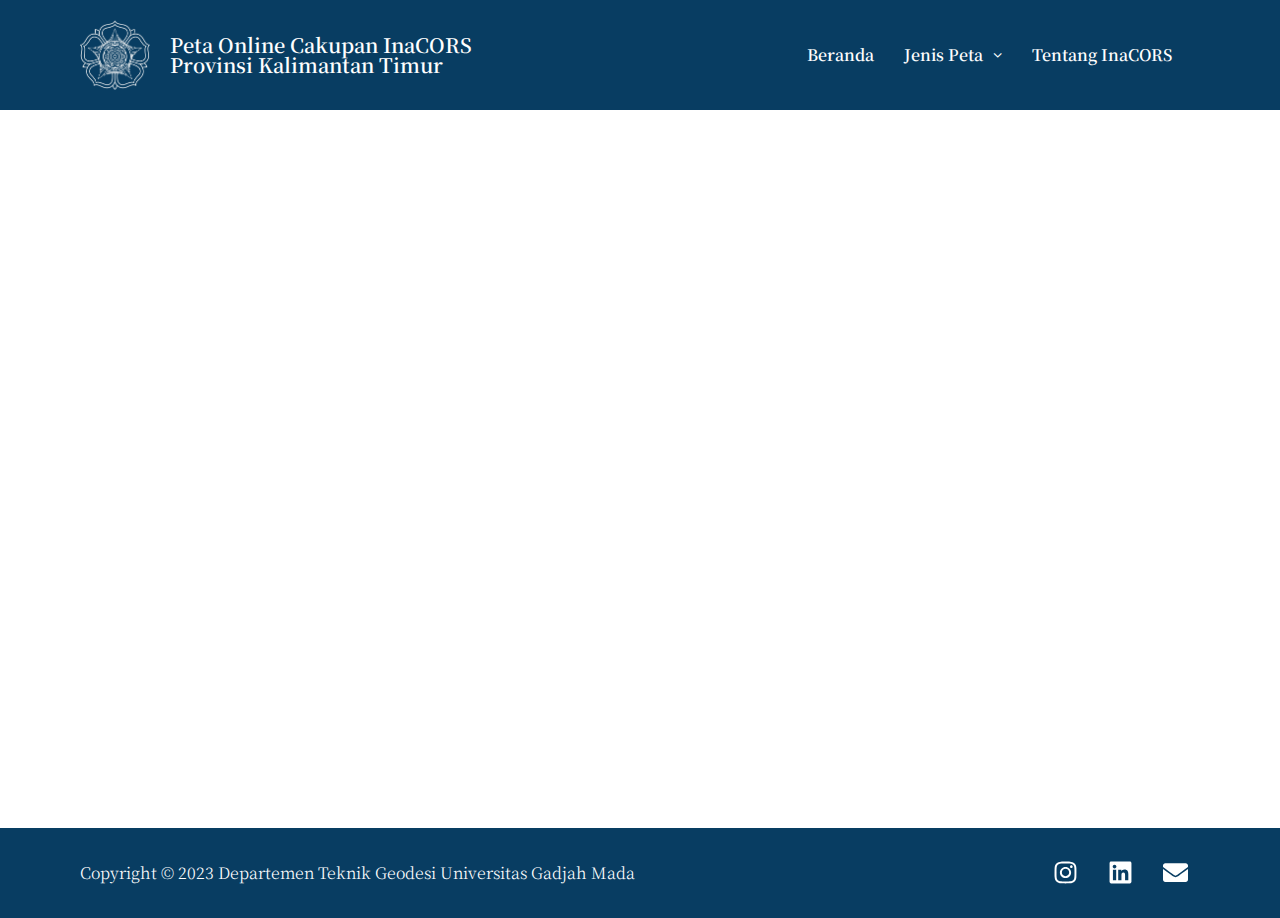
<file: peta-online-cakupan-inacors-jaringan-telekomunikasi-putih/index.html>
<!DOCTYPE html>
<html lang="id">
<head>
	<meta charset="UTF-8">
	<meta name="viewport" content="width=device-width, initial-scale=1">
	<link rel="profile" href="http://gmpg.org/xfn/11">
	<link rel="pingback" href="https://zaqimumtaz.github.io/wordpress/xmlrpc.php">
	<title>Peta Online Cakupan InaCORS (Jaringan Telekomunikasi Putih) &#8211; zaqimumtaz</title>
<meta name="robots" content="noindex, nofollow">
<link rel="dns-prefetch" href="//fonts.googleapis.com">
<link rel="alternate" type="application/rss+xml" title="zaqimumtaz &raquo; Feed" href="https://zaqimumtaz.github.io/wordpress/feed/">
<link rel="alternate" type="application/rss+xml" title="zaqimumtaz &raquo; Umpan Komentar" href="https://zaqimumtaz.github.io/wordpress/comments/feed/">
<script type="text/javascript">
/* <![CDATA[ */
window._wpemojiSettings = {"baseUrl":"https:\/\/s.w.org\/images\/core\/emoji\/14.0.0\/72x72\/","ext":".png","svgUrl":"https:\/\/s.w.org\/images\/core\/emoji\/14.0.0\/svg\/","svgExt":".svg","source":{"concatemoji":"https:\/\/zaqimumtaz.github.io\/wordpress\/wp-includes\/js\/wp-emoji-release.min.js?ver=6.4.2"}};
/*! This file is auto-generated */
!function(i,n){var o,s,e;function c(e){try{var t={supportTests:e,timestamp:(new Date).valueOf()};sessionStorage.setItem(o,JSON.stringify(t))}catch(e){}}function p(e,t,n){e.clearRect(0,0,e.canvas.width,e.canvas.height),e.fillText(t,0,0);var t=new Uint32Array(e.getImageData(0,0,e.canvas.width,e.canvas.height).data),r=(e.clearRect(0,0,e.canvas.width,e.canvas.height),e.fillText(n,0,0),new Uint32Array(e.getImageData(0,0,e.canvas.width,e.canvas.height).data));return t.every(function(e,t){return e===r[t]})}function u(e,t,n){switch(t){case"flag":return n(e,"🏳️‍⚧️","🏳️​⚧️")?!1:!n(e,"🇺🇳","🇺​🇳")&&!n(e,"🏴󠁧󠁢󠁥󠁮󠁧󠁿","🏴​󠁧​󠁢​󠁥​󠁮​󠁧​󠁿");case"emoji":return!n(e,"🫱🏻‍🫲🏿","🫱🏻​🫲🏿")}return!1}function f(e,t,n){var r="undefined"!=typeof WorkerGlobalScope&&self instanceof WorkerGlobalScope?new OffscreenCanvas(300,150):i.createElement("canvas"),a=r.getContext("2d",{willReadFrequently:!0}),o=(a.textBaseline="top",a.font="600 32px Arial",{});return e.forEach(function(e){o[e]=t(a,e,n)}),o}function t(e){var t=i.createElement("script");t.src=e,t.defer=!0,i.head.appendChild(t)}"undefined"!=typeof Promise&&(o="wpEmojiSettingsSupports",s=["flag","emoji"],n.supports={everything:!0,everythingExceptFlag:!0},e=new Promise(function(e){i.addEventListener("DOMContentLoaded",e,{once:!0})}),new Promise(function(t){var n=function(){try{var e=JSON.parse(sessionStorage.getItem(o));if("object"==typeof e&&"number"==typeof e.timestamp&&(new Date).valueOf()<e.timestamp+604800&&"object"==typeof e.supportTests)return e.supportTests}catch(e){}return null}();if(!n){if("undefined"!=typeof Worker&&"undefined"!=typeof OffscreenCanvas&&"undefined"!=typeof URL&&URL.createObjectURL&&"undefined"!=typeof Blob)try{var e="postMessage("+f.toString()+"("+[JSON.stringify(s),u.toString(),p.toString()].join(",")+"));",r=new Blob([e],{type:"text/javascript"}),a=new Worker(URL.createObjectURL(r),{name:"wpTestEmojiSupports"});return void(a.onmessage=function(e){c(n=e.data),a.terminate(),t(n)})}catch(e){}c(n=f(s,u,p))}t(n)}).then(function(e){for(var t in e)n.supports[t]=e[t],n.supports.everything=n.supports.everything&&n.supports[t],"flag"!==t&&(n.supports.everythingExceptFlag=n.supports.everythingExceptFlag&&n.supports[t]);n.supports.everythingExceptFlag=n.supports.everythingExceptFlag&&!n.supports.flag,n.DOMReady=!1,n.readyCallback=function(){n.DOMReady=!0}}).then(function(){return e}).then(function(){var e;n.supports.everything||(n.readyCallback(),(e=n.source||{}).concatemoji?t(e.concatemoji):e.wpemoji&&e.twemoji&&(t(e.twemoji),t(e.wpemoji)))}))}((window,document),window._wpemojiSettings);
/* ]]> */
</script>
<style id="wp-emoji-styles-inline-css" type="text/css">img.wp-smiley, img.emoji {
		display: inline !important;
		border: none !important;
		box-shadow: none !important;
		height: 1em !important;
		width: 1em !important;
		margin: 0 0.07em !important;
		vertical-align: -0.1em !important;
		background: none !important;
		padding: 0 !important;
	}</style>
<style id="classic-theme-styles-inline-css" type="text/css">/*! This file is auto-generated */
.wp-block-button__link{color:#fff;background-color:#32373c;border-radius:9999px;box-shadow:none;text-decoration:none;padding:calc(.667em + 2px) calc(1.333em + 2px);font-size:1.125em}.wp-block-file__button{background:#32373c;color:#fff;text-decoration:none}</style>
<style id="global-styles-inline-css" type="text/css">body{--wp--preset--color--black: #000000;--wp--preset--color--cyan-bluish-gray: #abb8c3;--wp--preset--color--white: #ffffff;--wp--preset--color--pale-pink: #f78da7;--wp--preset--color--vivid-red: #cf2e2e;--wp--preset--color--luminous-vivid-orange: #ff6900;--wp--preset--color--luminous-vivid-amber: #fcb900;--wp--preset--color--light-green-cyan: #7bdcb5;--wp--preset--color--vivid-green-cyan: #00d084;--wp--preset--color--pale-cyan-blue: #8ed1fc;--wp--preset--color--vivid-cyan-blue: #0693e3;--wp--preset--color--vivid-purple: #9b51e0;--wp--preset--gradient--vivid-cyan-blue-to-vivid-purple: linear-gradient(135deg,rgba(6,147,227,1) 0%,rgb(155,81,224) 100%);--wp--preset--gradient--light-green-cyan-to-vivid-green-cyan: linear-gradient(135deg,rgb(122,220,180) 0%,rgb(0,208,130) 100%);--wp--preset--gradient--luminous-vivid-amber-to-luminous-vivid-orange: linear-gradient(135deg,rgba(252,185,0,1) 0%,rgba(255,105,0,1) 100%);--wp--preset--gradient--luminous-vivid-orange-to-vivid-red: linear-gradient(135deg,rgba(255,105,0,1) 0%,rgb(207,46,46) 100%);--wp--preset--gradient--very-light-gray-to-cyan-bluish-gray: linear-gradient(135deg,rgb(238,238,238) 0%,rgb(169,184,195) 100%);--wp--preset--gradient--cool-to-warm-spectrum: linear-gradient(135deg,rgb(74,234,220) 0%,rgb(151,120,209) 20%,rgb(207,42,186) 40%,rgb(238,44,130) 60%,rgb(251,105,98) 80%,rgb(254,248,76) 100%);--wp--preset--gradient--blush-light-purple: linear-gradient(135deg,rgb(255,206,236) 0%,rgb(152,150,240) 100%);--wp--preset--gradient--blush-bordeaux: linear-gradient(135deg,rgb(254,205,165) 0%,rgb(254,45,45) 50%,rgb(107,0,62) 100%);--wp--preset--gradient--luminous-dusk: linear-gradient(135deg,rgb(255,203,112) 0%,rgb(199,81,192) 50%,rgb(65,88,208) 100%);--wp--preset--gradient--pale-ocean: linear-gradient(135deg,rgb(255,245,203) 0%,rgb(182,227,212) 50%,rgb(51,167,181) 100%);--wp--preset--gradient--electric-grass: linear-gradient(135deg,rgb(202,248,128) 0%,rgb(113,206,126) 100%);--wp--preset--gradient--midnight: linear-gradient(135deg,rgb(2,3,129) 0%,rgb(40,116,252) 100%);--wp--preset--font-size--small: 13px;--wp--preset--font-size--medium: 20px;--wp--preset--font-size--large: 36px;--wp--preset--font-size--x-large: 42px;--wp--preset--spacing--20: 0.44rem;--wp--preset--spacing--30: 0.67rem;--wp--preset--spacing--40: 1rem;--wp--preset--spacing--50: 1.5rem;--wp--preset--spacing--60: 2.25rem;--wp--preset--spacing--70: 3.38rem;--wp--preset--spacing--80: 5.06rem;--wp--preset--shadow--natural: 6px 6px 9px rgba(0, 0, 0, 0.2);--wp--preset--shadow--deep: 12px 12px 50px rgba(0, 0, 0, 0.4);--wp--preset--shadow--sharp: 6px 6px 0px rgba(0, 0, 0, 0.2);--wp--preset--shadow--outlined: 6px 6px 0px -3px rgba(255, 255, 255, 1), 6px 6px rgba(0, 0, 0, 1);--wp--preset--shadow--crisp: 6px 6px 0px rgba(0, 0, 0, 1);}:where(.is-layout-flex){gap: 0.5em;}:where(.is-layout-grid){gap: 0.5em;}body .is-layout-flow > .alignleft{float: left;margin-inline-start: 0;margin-inline-end: 2em;}body .is-layout-flow > .alignright{float: right;margin-inline-start: 2em;margin-inline-end: 0;}body .is-layout-flow > .aligncenter{margin-left: auto !important;margin-right: auto !important;}body .is-layout-constrained > .alignleft{float: left;margin-inline-start: 0;margin-inline-end: 2em;}body .is-layout-constrained > .alignright{float: right;margin-inline-start: 2em;margin-inline-end: 0;}body .is-layout-constrained > .aligncenter{margin-left: auto !important;margin-right: auto !important;}body .is-layout-constrained > :where(:not(.alignleft):not(.alignright):not(.alignfull)){max-width: var(--wp--style--global--content-size);margin-left: auto !important;margin-right: auto !important;}body .is-layout-constrained > .alignwide{max-width: var(--wp--style--global--wide-size);}body .is-layout-flex{display: flex;}body .is-layout-flex{flex-wrap: wrap;align-items: center;}body .is-layout-flex > *{margin: 0;}body .is-layout-grid{display: grid;}body .is-layout-grid > *{margin: 0;}:where(.wp-block-columns.is-layout-flex){gap: 2em;}:where(.wp-block-columns.is-layout-grid){gap: 2em;}:where(.wp-block-post-template.is-layout-flex){gap: 1.25em;}:where(.wp-block-post-template.is-layout-grid){gap: 1.25em;}.has-black-color{color: var(--wp--preset--color--black) !important;}.has-cyan-bluish-gray-color{color: var(--wp--preset--color--cyan-bluish-gray) !important;}.has-white-color{color: var(--wp--preset--color--white) !important;}.has-pale-pink-color{color: var(--wp--preset--color--pale-pink) !important;}.has-vivid-red-color{color: var(--wp--preset--color--vivid-red) !important;}.has-luminous-vivid-orange-color{color: var(--wp--preset--color--luminous-vivid-orange) !important;}.has-luminous-vivid-amber-color{color: var(--wp--preset--color--luminous-vivid-amber) !important;}.has-light-green-cyan-color{color: var(--wp--preset--color--light-green-cyan) !important;}.has-vivid-green-cyan-color{color: var(--wp--preset--color--vivid-green-cyan) !important;}.has-pale-cyan-blue-color{color: var(--wp--preset--color--pale-cyan-blue) !important;}.has-vivid-cyan-blue-color{color: var(--wp--preset--color--vivid-cyan-blue) !important;}.has-vivid-purple-color{color: var(--wp--preset--color--vivid-purple) !important;}.has-black-background-color{background-color: var(--wp--preset--color--black) !important;}.has-cyan-bluish-gray-background-color{background-color: var(--wp--preset--color--cyan-bluish-gray) !important;}.has-white-background-color{background-color: var(--wp--preset--color--white) !important;}.has-pale-pink-background-color{background-color: var(--wp--preset--color--pale-pink) !important;}.has-vivid-red-background-color{background-color: var(--wp--preset--color--vivid-red) !important;}.has-luminous-vivid-orange-background-color{background-color: var(--wp--preset--color--luminous-vivid-orange) !important;}.has-luminous-vivid-amber-background-color{background-color: var(--wp--preset--color--luminous-vivid-amber) !important;}.has-light-green-cyan-background-color{background-color: var(--wp--preset--color--light-green-cyan) !important;}.has-vivid-green-cyan-background-color{background-color: var(--wp--preset--color--vivid-green-cyan) !important;}.has-pale-cyan-blue-background-color{background-color: var(--wp--preset--color--pale-cyan-blue) !important;}.has-vivid-cyan-blue-background-color{background-color: var(--wp--preset--color--vivid-cyan-blue) !important;}.has-vivid-purple-background-color{background-color: var(--wp--preset--color--vivid-purple) !important;}.has-black-border-color{border-color: var(--wp--preset--color--black) !important;}.has-cyan-bluish-gray-border-color{border-color: var(--wp--preset--color--cyan-bluish-gray) !important;}.has-white-border-color{border-color: var(--wp--preset--color--white) !important;}.has-pale-pink-border-color{border-color: var(--wp--preset--color--pale-pink) !important;}.has-vivid-red-border-color{border-color: var(--wp--preset--color--vivid-red) !important;}.has-luminous-vivid-orange-border-color{border-color: var(--wp--preset--color--luminous-vivid-orange) !important;}.has-luminous-vivid-amber-border-color{border-color: var(--wp--preset--color--luminous-vivid-amber) !important;}.has-light-green-cyan-border-color{border-color: var(--wp--preset--color--light-green-cyan) !important;}.has-vivid-green-cyan-border-color{border-color: var(--wp--preset--color--vivid-green-cyan) !important;}.has-pale-cyan-blue-border-color{border-color: var(--wp--preset--color--pale-cyan-blue) !important;}.has-vivid-cyan-blue-border-color{border-color: var(--wp--preset--color--vivid-cyan-blue) !important;}.has-vivid-purple-border-color{border-color: var(--wp--preset--color--vivid-purple) !important;}.has-vivid-cyan-blue-to-vivid-purple-gradient-background{background: var(--wp--preset--gradient--vivid-cyan-blue-to-vivid-purple) !important;}.has-light-green-cyan-to-vivid-green-cyan-gradient-background{background: var(--wp--preset--gradient--light-green-cyan-to-vivid-green-cyan) !important;}.has-luminous-vivid-amber-to-luminous-vivid-orange-gradient-background{background: var(--wp--preset--gradient--luminous-vivid-amber-to-luminous-vivid-orange) !important;}.has-luminous-vivid-orange-to-vivid-red-gradient-background{background: var(--wp--preset--gradient--luminous-vivid-orange-to-vivid-red) !important;}.has-very-light-gray-to-cyan-bluish-gray-gradient-background{background: var(--wp--preset--gradient--very-light-gray-to-cyan-bluish-gray) !important;}.has-cool-to-warm-spectrum-gradient-background{background: var(--wp--preset--gradient--cool-to-warm-spectrum) !important;}.has-blush-light-purple-gradient-background{background: var(--wp--preset--gradient--blush-light-purple) !important;}.has-blush-bordeaux-gradient-background{background: var(--wp--preset--gradient--blush-bordeaux) !important;}.has-luminous-dusk-gradient-background{background: var(--wp--preset--gradient--luminous-dusk) !important;}.has-pale-ocean-gradient-background{background: var(--wp--preset--gradient--pale-ocean) !important;}.has-electric-grass-gradient-background{background: var(--wp--preset--gradient--electric-grass) !important;}.has-midnight-gradient-background{background: var(--wp--preset--gradient--midnight) !important;}.has-small-font-size{font-size: var(--wp--preset--font-size--small) !important;}.has-medium-font-size{font-size: var(--wp--preset--font-size--medium) !important;}.has-large-font-size{font-size: var(--wp--preset--font-size--large) !important;}.has-x-large-font-size{font-size: var(--wp--preset--font-size--x-large) !important;}
.wp-block-navigation a:where(:not(.wp-element-button)){color: inherit;}
:where(.wp-block-post-template.is-layout-flex){gap: 1.25em;}:where(.wp-block-post-template.is-layout-grid){gap: 1.25em;}
:where(.wp-block-columns.is-layout-flex){gap: 2em;}:where(.wp-block-columns.is-layout-grid){gap: 2em;}
.wp-block-pullquote{font-size: 1.5em;line-height: 1.6;}</style>
<link rel="stylesheet" id="hfe-style-css" href="https://zaqimumtaz.github.io/wordpress/wp-content/plugins/header-footer-elementor/assets/css/header-footer-elementor.css?ver=1.6.21" type="text/css" media="all">
<link rel="stylesheet" id="elementor-frontend-css" href="https://zaqimumtaz.github.io/wordpress/wp-content/plugins/elementor/assets/css/frontend-lite.min.css?ver=3.18.1" type="text/css" media="all">
<link rel="stylesheet" id="swiper-css" href="https://zaqimumtaz.github.io/wordpress/wp-content/plugins/elementor/assets/lib/swiper/v8/css/swiper.min.css?ver=8.4.5" type="text/css" media="all">
<link rel="stylesheet" id="elementor-post-22-css" href="https://zaqimumtaz.github.io/wordpress/wp-content/uploads/elementor/css/post-22.css?ver=1701932596" type="text/css" media="all">
<link rel="stylesheet" id="elementor-global-css" href="https://zaqimumtaz.github.io/wordpress/wp-content/uploads/elementor/css/global.css?ver=1701932673" type="text/css" media="all">
<link rel="stylesheet" id="elementor-post-154-css" href="https://zaqimumtaz.github.io/wordpress/wp-content/uploads/elementor/css/post-154.css?ver=1702630381" type="text/css" media="all">
<link rel="stylesheet" id="hfe-widgets-style-css" href="https://zaqimumtaz.github.io/wordpress/wp-content/plugins/header-footer-elementor/inc/widgets-css/frontend.css?ver=1.6.21" type="text/css" media="all">
<link rel="stylesheet" id="elementor-post-46-css" href="https://zaqimumtaz.github.io/wordpress/wp-content/uploads/elementor/css/post-46.css?ver=1702357406" type="text/css" media="all">
<link rel="stylesheet" id="elementor-post-94-css" href="https://zaqimumtaz.github.io/wordpress/wp-content/uploads/elementor/css/post-94.css?ver=1702360131" type="text/css" media="all">
<link rel="stylesheet" id="screenr-fonts-css" href="https://fonts.googleapis.com/css?family=Open%2BSans%3A400%2C300%2C300italic%2C400italic%2C600%2C600italic%2C700%2C700italic%7CMontserrat%3A400%2C700&#038;subset=latin%2Clatin-ext" type="text/css" media="all">
<link rel="stylesheet" id="font-awesome-css" href="https://zaqimumtaz.github.io/wordpress/wp-content/plugins/elementor/assets/lib/font-awesome/css/font-awesome.min.css?ver=4.7.0" type="text/css" media="all">
<link rel="stylesheet" id="bootstrap-css" href="https://zaqimumtaz.github.io/wordpress/wp-content/themes/screenr/assets/css/bootstrap.min.css?ver=4.0.0" type="text/css" media="all">
<link rel="stylesheet" id="screenr-style-css" href="https://zaqimumtaz.github.io/wordpress/wp-content/themes/screenr/style.css?ver=6.4.2" type="text/css" media="all">
<style id="screenr-style-inline-css" type="text/css">#page-header-cover.swiper-slider.no-image .swiper-slide .overlay {
		background-color: #000000;
		opacity: 1;
	}
	
	
	
	
	
	
	
		.gallery-carousel .g-item{
		padding: 0px 10px;
	}
	.gallery-carousel {
		margin-left: -10px;
		margin-right: -10px;
	}
	.gallery-grid .g-item, .gallery-masonry .g-item .inner {
		padding: 10px;
	}
	.gallery-grid, .gallery-masonry {
		margin: -10px;
	}</style>
<link rel="stylesheet" id="screenr-gallery-lightgallery-css" href="https://zaqimumtaz.github.io/wordpress/wp-content/themes/screenr/assets/css/lightgallery.css?ver=6.4.2" type="text/css" media="all">
<link rel="stylesheet" id="meks-themeforest-widget-css" href="https://zaqimumtaz.github.io/wordpress/wp-content/plugins/meks-themeforest-smart-widget/css/style.css?ver=1.5" type="text/css" media="all">
<link rel="stylesheet" id="google-fonts-1-css" href="https://fonts.googleapis.com/css?family=Roboto%3A100%2C100italic%2C200%2C200italic%2C300%2C300italic%2C400%2C400italic%2C500%2C500italic%2C600%2C600italic%2C700%2C700italic%2C800%2C800italic%2C900%2C900italic%7CRoboto+Slab%3A100%2C100italic%2C200%2C200italic%2C300%2C300italic%2C400%2C400italic%2C500%2C500italic%2C600%2C600italic%2C700%2C700italic%2C800%2C800italic%2C900%2C900italic%7CNoto+Serif+HK%3A100%2C100italic%2C200%2C200italic%2C300%2C300italic%2C400%2C400italic%2C500%2C500italic%2C600%2C600italic%2C700%2C700italic%2C800%2C800italic%2C900%2C900italic&#038;display=swap&#038;ver=6.4.2" type="text/css" media="all">
<link rel="preconnect" href="https://fonts.gstatic.com/" crossorigin>
<script type="text/javascript" src="https://zaqimumtaz.github.io/wordpress/wp-includes/js/jquery/jquery.min.js?ver=3.7.1" id="jquery-core-js"></script>
<script type="text/javascript" src="https://zaqimumtaz.github.io/wordpress/wp-includes/js/jquery/jquery-migrate.min.js?ver=3.4.1" id="jquery-migrate-js"></script>
<link rel="https://api.w.org/" href="https://zaqimumtaz.github.io/wordpress/wp-json/">
<link rel="alternate" type="application/json" href="https://zaqimumtaz.github.io/wordpress/wp-json/wp/v2/pages/154">
<link rel="EditURI" type="application/rsd+xml" title="RSD" href="https://zaqimumtaz.github.io/wordpress/xmlrpc.php?rsd">
<meta name="generator" content="WordPress 6.4.2">
<link rel="canonical" href="https://zaqimumtaz.github.io/wordpress/peta-online-cakupan-inacors-jaringan-telekomunikasi-putih/">
<link rel="shortlink" href="https://zaqimumtaz.github.io/wordpress/?p=154">
<link rel="alternate" type="application/json+oembed" href="https://zaqimumtaz.github.io/wordpress/wp-json/oembed/1.0/embed?url=https%3A%2F%2Fzaqimumtaz.github.io%2Fwordpress%2Fpeta-online-cakupan-inacors-jaringan-telekomunikasi-putih%2F">
<link rel="alternate" type="text/xml+oembed" href="https://zaqimumtaz.github.io/wordpress/wp-json/oembed/1.0/embed?url=https%3A%2F%2Fzaqimumtaz.github.io%2Fwordpress%2Fpeta-online-cakupan-inacors-jaringan-telekomunikasi-putih%2F#038;format=xml">
<meta name="generator" content="Elementor 3.18.1; features: e_dom_optimization, e_optimized_assets_loading, e_optimized_css_loading, e_font_icon_svg, additional_custom_breakpoints, block_editor_assets_optimize, e_image_loading_optimization; settings: css_print_method-external, google_font-enabled, font_display-swap">
</head>

<body class="page-template page-template-elementor_header_footer page page-id-154 ehf-header ehf-footer ehf-template-screenr ehf-stylesheet-screenr has-site-title has-site-tagline header-layout-fixed elementor-default elementor-template-full-width elementor-kit-22 elementor-page elementor-page-154">
<div id="page" class="hfeed site">

		<header id="masthead" itemscope="itemscope" itemtype="https://schema.org/WPHeader">
			<p class="main-title bhf-hidden" itemprop="headline"><a href="https://zaqimumtaz.github.io/wordpress" title="zaqimumtaz" rel="home">zaqimumtaz</a></p>
					<div data-elementor-type="wp-post" data-elementor-id="46" class="elementor elementor-46">
							<div class="elementor-element elementor-element-c996a42 e-flex e-con-boxed e-con e-parent" data-id="c996a42" data-element_type="container" data-settings="{&quot;background_background&quot;:&quot;classic&quot;,&quot;content_width&quot;:&quot;boxed&quot;}" data-core-v316-plus="true">
					<div class="e-con-inner">
		<div class="elementor-element elementor-element-4b2625d e-con-full e-flex e-con e-child" data-id="4b2625d" data-element_type="container" data-settings="{&quot;content_width&quot;:&quot;full&quot;}">
				<div class="elementor-element elementor-element-2a9c79f elementor-widget elementor-widget-image" data-id="2a9c79f" data-element_type="widget" data-widget_type="image.default">
				<div class="elementor-widget-container">
			<style>/*! elementor - v3.18.0 - 06-12-2023 */
.elementor-widget-image{text-align:center}.elementor-widget-image a{display:inline-block}.elementor-widget-image a img[src$=".svg"]{width:48px}.elementor-widget-image img{vertical-align:middle;display:inline-block}</style>												<img fetchpriority="high" width="561" height="565" src="https://zaqimumtaz.github.io/wordpress/wp-content/uploads/2023/12/Logo-UGM-Aja-Putih.png" class="attachment-large size-large wp-image-50" alt="">															</div>
				</div>
				</div>
		<div class="elementor-element elementor-element-2f7b675 e-con-full e-flex e-con e-child" data-id="2f7b675" data-element_type="container" data-settings="{&quot;content_width&quot;:&quot;full&quot;}">
				<div class="elementor-element elementor-element-2c8403b elementor-widget elementor-widget-heading" data-id="2c8403b" data-element_type="widget" data-widget_type="heading.default">
				<div class="elementor-widget-container">
			<style>/*! elementor - v3.18.0 - 06-12-2023 */
.elementor-heading-title{padding:0;margin:0;line-height:1}.elementor-widget-heading .elementor-heading-title[class*=elementor-size-]>a{color:inherit;font-size:inherit;line-height:inherit}.elementor-widget-heading .elementor-heading-title.elementor-size-small{font-size:15px}.elementor-widget-heading .elementor-heading-title.elementor-size-medium{font-size:19px}.elementor-widget-heading .elementor-heading-title.elementor-size-large{font-size:29px}.elementor-widget-heading .elementor-heading-title.elementor-size-xl{font-size:39px}.elementor-widget-heading .elementor-heading-title.elementor-size-xxl{font-size:59px}</style>
<h2 class="elementor-heading-title elementor-size-default">Peta Online Cakupan InaCORS<br>Provinsi Kalimantan Timur</h2>		</div>
				</div>
				</div>
		<div class="elementor-element elementor-element-49d9d85 e-con-full e-flex e-con e-child" data-id="49d9d85" data-element_type="container" data-settings="{&quot;content_width&quot;:&quot;full&quot;}">
				<div class="elementor-element elementor-element-64743ab hfe-nav-menu__align-left hfe-submenu-icon-arrow hfe-submenu-animation-none hfe-link-redirect-child hfe-nav-menu__breakpoint-tablet elementor-widget elementor-widget-navigation-menu" data-id="64743ab" data-element_type="widget" data-settings="{&quot;padding_horizontal_menu_item&quot;:{&quot;unit&quot;:&quot;px&quot;,&quot;size&quot;:15,&quot;sizes&quot;:[]},&quot;padding_horizontal_menu_item_tablet&quot;:{&quot;unit&quot;:&quot;px&quot;,&quot;size&quot;:&quot;&quot;,&quot;sizes&quot;:[]},&quot;padding_horizontal_menu_item_mobile&quot;:{&quot;unit&quot;:&quot;px&quot;,&quot;size&quot;:&quot;&quot;,&quot;sizes&quot;:[]},&quot;padding_vertical_menu_item&quot;:{&quot;unit&quot;:&quot;px&quot;,&quot;size&quot;:15,&quot;sizes&quot;:[]},&quot;padding_vertical_menu_item_tablet&quot;:{&quot;unit&quot;:&quot;px&quot;,&quot;size&quot;:&quot;&quot;,&quot;sizes&quot;:[]},&quot;padding_vertical_menu_item_mobile&quot;:{&quot;unit&quot;:&quot;px&quot;,&quot;size&quot;:&quot;&quot;,&quot;sizes&quot;:[]},&quot;menu_space_between&quot;:{&quot;unit&quot;:&quot;px&quot;,&quot;size&quot;:&quot;&quot;,&quot;sizes&quot;:[]},&quot;menu_space_between_tablet&quot;:{&quot;unit&quot;:&quot;px&quot;,&quot;size&quot;:&quot;&quot;,&quot;sizes&quot;:[]},&quot;menu_space_between_mobile&quot;:{&quot;unit&quot;:&quot;px&quot;,&quot;size&quot;:&quot;&quot;,&quot;sizes&quot;:[]},&quot;menu_row_space&quot;:{&quot;unit&quot;:&quot;px&quot;,&quot;size&quot;:&quot;&quot;,&quot;sizes&quot;:[]},&quot;menu_row_space_tablet&quot;:{&quot;unit&quot;:&quot;px&quot;,&quot;size&quot;:&quot;&quot;,&quot;sizes&quot;:[]},&quot;menu_row_space_mobile&quot;:{&quot;unit&quot;:&quot;px&quot;,&quot;size&quot;:&quot;&quot;,&quot;sizes&quot;:[]},&quot;dropdown_border_radius&quot;:{&quot;unit&quot;:&quot;px&quot;,&quot;top&quot;:&quot;&quot;,&quot;right&quot;:&quot;&quot;,&quot;bottom&quot;:&quot;&quot;,&quot;left&quot;:&quot;&quot;,&quot;isLinked&quot;:true},&quot;dropdown_border_radius_tablet&quot;:{&quot;unit&quot;:&quot;px&quot;,&quot;top&quot;:&quot;&quot;,&quot;right&quot;:&quot;&quot;,&quot;bottom&quot;:&quot;&quot;,&quot;left&quot;:&quot;&quot;,&quot;isLinked&quot;:true},&quot;dropdown_border_radius_mobile&quot;:{&quot;unit&quot;:&quot;px&quot;,&quot;top&quot;:&quot;&quot;,&quot;right&quot;:&quot;&quot;,&quot;bottom&quot;:&quot;&quot;,&quot;left&quot;:&quot;&quot;,&quot;isLinked&quot;:true},&quot;width_dropdown_item&quot;:{&quot;unit&quot;:&quot;px&quot;,&quot;size&quot;:&quot;220&quot;,&quot;sizes&quot;:[]},&quot;width_dropdown_item_tablet&quot;:{&quot;unit&quot;:&quot;px&quot;,&quot;size&quot;:&quot;&quot;,&quot;sizes&quot;:[]},&quot;width_dropdown_item_mobile&quot;:{&quot;unit&quot;:&quot;px&quot;,&quot;size&quot;:&quot;&quot;,&quot;sizes&quot;:[]},&quot;padding_horizontal_dropdown_item&quot;:{&quot;unit&quot;:&quot;px&quot;,&quot;size&quot;:&quot;&quot;,&quot;sizes&quot;:[]},&quot;padding_horizontal_dropdown_item_tablet&quot;:{&quot;unit&quot;:&quot;px&quot;,&quot;size&quot;:&quot;&quot;,&quot;sizes&quot;:[]},&quot;padding_horizontal_dropdown_item_mobile&quot;:{&quot;unit&quot;:&quot;px&quot;,&quot;size&quot;:&quot;&quot;,&quot;sizes&quot;:[]},&quot;padding_vertical_dropdown_item&quot;:{&quot;unit&quot;:&quot;px&quot;,&quot;size&quot;:15,&quot;sizes&quot;:[]},&quot;padding_vertical_dropdown_item_tablet&quot;:{&quot;unit&quot;:&quot;px&quot;,&quot;size&quot;:&quot;&quot;,&quot;sizes&quot;:[]},&quot;padding_vertical_dropdown_item_mobile&quot;:{&quot;unit&quot;:&quot;px&quot;,&quot;size&quot;:&quot;&quot;,&quot;sizes&quot;:[]},&quot;distance_from_menu&quot;:{&quot;unit&quot;:&quot;px&quot;,&quot;size&quot;:&quot;&quot;,&quot;sizes&quot;:[]},&quot;distance_from_menu_tablet&quot;:{&quot;unit&quot;:&quot;px&quot;,&quot;size&quot;:&quot;&quot;,&quot;sizes&quot;:[]},&quot;distance_from_menu_mobile&quot;:{&quot;unit&quot;:&quot;px&quot;,&quot;size&quot;:&quot;&quot;,&quot;sizes&quot;:[]},&quot;toggle_size&quot;:{&quot;unit&quot;:&quot;px&quot;,&quot;size&quot;:&quot;&quot;,&quot;sizes&quot;:[]},&quot;toggle_size_tablet&quot;:{&quot;unit&quot;:&quot;px&quot;,&quot;size&quot;:&quot;&quot;,&quot;sizes&quot;:[]},&quot;toggle_size_mobile&quot;:{&quot;unit&quot;:&quot;px&quot;,&quot;size&quot;:&quot;&quot;,&quot;sizes&quot;:[]},&quot;toggle_border_width&quot;:{&quot;unit&quot;:&quot;px&quot;,&quot;size&quot;:&quot;&quot;,&quot;sizes&quot;:[]},&quot;toggle_border_width_tablet&quot;:{&quot;unit&quot;:&quot;px&quot;,&quot;size&quot;:&quot;&quot;,&quot;sizes&quot;:[]},&quot;toggle_border_width_mobile&quot;:{&quot;unit&quot;:&quot;px&quot;,&quot;size&quot;:&quot;&quot;,&quot;sizes&quot;:[]},&quot;toggle_border_radius&quot;:{&quot;unit&quot;:&quot;px&quot;,&quot;size&quot;:&quot;&quot;,&quot;sizes&quot;:[]},&quot;toggle_border_radius_tablet&quot;:{&quot;unit&quot;:&quot;px&quot;,&quot;size&quot;:&quot;&quot;,&quot;sizes&quot;:[]},&quot;toggle_border_radius_mobile&quot;:{&quot;unit&quot;:&quot;px&quot;,&quot;size&quot;:&quot;&quot;,&quot;sizes&quot;:[]}}" data-widget_type="navigation-menu.default">
				<div class="elementor-widget-container">
						<div class="hfe-nav-menu hfe-layout-horizontal hfe-nav-menu-layout horizontal hfe-pointer__underline hfe-animation__fade" data-layout="horizontal">
				<div role="button" class="hfe-nav-menu__toggle elementor-clickable">
					<span class="screen-reader-text">Menu</span>
					<div class="hfe-nav-menu-icon">
						<svg aria-hidden="true" class="e-font-icon-svg e-fas-align-justify" viewbox="0 0 448 512" xmlns="http://www.w3.org/2000/svg"><path d="M432 416H16a16 16 0 0 0-16 16v32a16 16 0 0 0 16 16h416a16 16 0 0 0 16-16v-32a16 16 0 0 0-16-16zm0-128H16a16 16 0 0 0-16 16v32a16 16 0 0 0 16 16h416a16 16 0 0 0 16-16v-32a16 16 0 0 0-16-16zm0-128H16a16 16 0 0 0-16 16v32a16 16 0 0 0 16 16h416a16 16 0 0 0 16-16v-32a16 16 0 0 0-16-16zm0-128H16A16 16 0 0 0 0 48v32a16 16 0 0 0 16 16h416a16 16 0 0 0 16-16V48a16 16 0 0 0-16-16z"></path></svg>					</div>
				</div>
				<nav class="hfe-nav-menu__layout-horizontal hfe-nav-menu__submenu-arrow" data-toggle-icon="&lt;svg aria-hidden=&quot;true&quot; tabindex=&quot;0&quot; class=&quot;e-font-icon-svg e-fas-align-justify&quot; viewBox=&quot;0 0 448 512&quot; xmlns=&quot;http://www.w3.org/2000/svg&quot;&gt;&lt;path d=&quot;M432 416H16a16 16 0 0 0-16 16v32a16 16 0 0 0 16 16h416a16 16 0 0 0 16-16v-32a16 16 0 0 0-16-16zm0-128H16a16 16 0 0 0-16 16v32a16 16 0 0 0 16 16h416a16 16 0 0 0 16-16v-32a16 16 0 0 0-16-16zm0-128H16a16 16 0 0 0-16 16v32a16 16 0 0 0 16 16h416a16 16 0 0 0 16-16v-32a16 16 0 0 0-16-16zm0-128H16A16 16 0 0 0 0 48v32a16 16 0 0 0 16 16h416a16 16 0 0 0 16-16V48a16 16 0 0 0-16-16z&quot;&gt;&lt;/path&gt;&lt;/svg&gt;" data-close-icon="&lt;svg aria-hidden=&quot;true&quot; tabindex=&quot;0&quot; class=&quot;e-font-icon-svg e-far-window-close&quot; viewBox=&quot;0 0 512 512&quot; xmlns=&quot;http://www.w3.org/2000/svg&quot;&gt;&lt;path d=&quot;M464 32H48C21.5 32 0 53.5 0 80v352c0 26.5 21.5 48 48 48h416c26.5 0 48-21.5 48-48V80c0-26.5-21.5-48-48-48zm0 394c0 3.3-2.7 6-6 6H54c-3.3 0-6-2.7-6-6V86c0-3.3 2.7-6 6-6h404c3.3 0 6 2.7 6 6v340zM356.5 194.6L295.1 256l61.4 61.4c4.6 4.6 4.6 12.1 0 16.8l-22.3 22.3c-4.6 4.6-12.1 4.6-16.8 0L256 295.1l-61.4 61.4c-4.6 4.6-12.1 4.6-16.8 0l-22.3-22.3c-4.6-4.6-4.6-12.1 0-16.8l61.4-61.4-61.4-61.4c-4.6-4.6-4.6-12.1 0-16.8l22.3-22.3c4.6-4.6 12.1-4.6 16.8 0l61.4 61.4 61.4-61.4c4.6-4.6 12.1-4.6 16.8 0l22.3 22.3c4.7 4.6 4.7 12.1 0 16.8z&quot;&gt;&lt;/path&gt;&lt;/svg&gt;" data-full-width="yes"><ul id="menu-1-64743ab" class="hfe-nav-menu">
<li id="menu-item-81" class="menu-item menu-item-type-custom menu-item-object-custom menu-item-home parent hfe-creative-menu"><a href="https://zaqimumtaz.github.io/wordpress/" class="hfe-menu-item">Beranda</a></li>
<li id="menu-item-82" class="menu-item menu-item-type-custom menu-item-object-custom menu-item-has-children parent hfe-has-submenu hfe-creative-menu">
<div class="hfe-has-submenu-container"><a href="#" class="hfe-menu-item">Jenis Peta<span class="hfe-menu-toggle sub-arrow hfe-menu-child-0"><i class="fa"></i></span></a></div>
<ul class="sub-menu">
	<li id="menu-item-85" class="menu-item menu-item-type-custom menu-item-object-custom hfe-creative-menu"><a href="https://zaqimumtaz.github.io/wordpress/peta-online-cakupan-inacors-peta-teori-warna/" class="hfe-sub-menu-item">Cakupan InaCORS dan Penggunaan Lahan (Terang)</a></li>
	<li id="menu-item-84" class="menu-item menu-item-type-custom menu-item-object-custom hfe-creative-menu"><a href="https://zaqimumtaz.github.io/wordpress/peta-online-cakupan-inacors-peta-rbi/" class="hfe-sub-menu-item">Cakupan InaCORS dan Penggunaan Lahan (Gelap)</a></li>
	<li id="menu-item-86" class="menu-item menu-item-type-custom menu-item-object-custom hfe-creative-menu"><a href="https://zaqimumtaz.github.io/wordpress/peta-online-cakupan-inacors-jaringan-telekomunikasi-putih/" class="hfe-sub-menu-item">Cakupan InaCORS dan Jaringan Telekomunikasi (Terang)</a></li>
	<li id="menu-item-87" class="menu-item menu-item-type-custom menu-item-object-custom hfe-creative-menu"><a href="https://zaqimumtaz.github.io/wordpress/peta-online-cakupan-inacors-jaringan-telekomunikasi-hitam/" class="hfe-sub-menu-item">Cakupan InaCORS dan Jaringan Telekomunikasi (Gelap)</a></li>
</ul>
</li>
<li id="menu-item-83" class="menu-item menu-item-type-custom menu-item-object-custom parent hfe-creative-menu"><a href="https://zaqimumtaz.github.io/wordpress/peta-online-cakupan-inacors-tentang-inacors/" class="hfe-menu-item">Tentang InaCORS</a></li>
</ul></nav>
			</div>
					</div>
				</div>
				</div>
					</div>
				</div>
							</div>
				</header>

			<div data-elementor-type="wp-page" data-elementor-id="154" class="elementor elementor-154">
							<div class="elementor-element elementor-element-8bff184 e-con-full e-flex e-con e-parent" data-id="8bff184" data-element_type="container" data-settings="{&quot;content_width&quot;:&quot;full&quot;}" data-core-v316-plus="true">
				<div class="elementor-element elementor-element-1935c57 elementor-widget elementor-widget-html" data-id="1935c57" data-element_type="widget" data-widget_type="html.default">
				<div class="elementor-widget-container">
			<iframe width="640px" height="690px" src="https://thunbergii.app.carto.com/map/278f2ed9-bc6b-4f99-8d42-ccf6f39cfa4a"></iframe>		</div>
				</div>
				</div>
							</div>
		
		<footer itemtype="https://schema.org/WPFooter" itemscope="itemscope" id="colophon" role="contentinfo">
			<div class="footer-width-fixer">		<div data-elementor-type="wp-post" data-elementor-id="94" class="elementor elementor-94">
							<div class="elementor-element elementor-element-91b26ff e-flex e-con-boxed e-con e-parent" data-id="91b26ff" data-element_type="container" data-settings="{&quot;background_background&quot;:&quot;classic&quot;,&quot;content_width&quot;:&quot;boxed&quot;}" data-core-v316-plus="true">
					<div class="e-con-inner">
		<div class="elementor-element elementor-element-14c557e e-con-full e-flex e-con e-child" data-id="14c557e" data-element_type="container" data-settings="{&quot;content_width&quot;:&quot;full&quot;}">
				<div class="elementor-element elementor-element-630aef4 elementor-widget elementor-widget-copyright" data-id="630aef4" data-element_type="widget" data-widget_type="copyright.default">
				<div class="elementor-widget-container">
					<div class="hfe-copyright-wrapper">
							<a href="https://geodesi.ugm.ac.id/">
					<span>Copyright © 2023 Departemen Teknik Geodesi Universitas Gadjah Mada</span>
				</a>
					</div>
				</div>
				</div>
				</div>
		<div class="elementor-element elementor-element-ce22889 e-con-full e-flex e-con e-child" data-id="ce22889" data-element_type="container" data-settings="{&quot;content_width&quot;:&quot;full&quot;}">
				<div class="elementor-element elementor-element-03a4ad2 elementor-shape-square e-grid-align-right elementor-grid-0 elementor-widget elementor-widget-social-icons" data-id="03a4ad2" data-element_type="widget" data-widget_type="social-icons.default">
				<div class="elementor-widget-container">
			<style>/*! elementor - v3.18.0 - 06-12-2023 */
.elementor-widget-social-icons.elementor-grid-0 .elementor-widget-container,.elementor-widget-social-icons.elementor-grid-mobile-0 .elementor-widget-container,.elementor-widget-social-icons.elementor-grid-tablet-0 .elementor-widget-container{line-height:1;font-size:0}.elementor-widget-social-icons:not(.elementor-grid-0):not(.elementor-grid-tablet-0):not(.elementor-grid-mobile-0) .elementor-grid{display:inline-grid}.elementor-widget-social-icons .elementor-grid{grid-column-gap:var(--grid-column-gap,5px);grid-row-gap:var(--grid-row-gap,5px);grid-template-columns:var(--grid-template-columns);justify-content:var(--justify-content,center);justify-items:var(--justify-content,center)}.elementor-icon.elementor-social-icon{font-size:var(--icon-size,25px);line-height:var(--icon-size,25px);width:calc(var(--icon-size, 25px) + 2 * var(--icon-padding, .5em));height:calc(var(--icon-size, 25px) + 2 * var(--icon-padding, .5em))}.elementor-social-icon{--e-social-icon-icon-color:#fff;display:inline-flex;background-color:#69727d;align-items:center;justify-content:center;text-align:center;cursor:pointer}.elementor-social-icon i{color:var(--e-social-icon-icon-color)}.elementor-social-icon svg{fill:var(--e-social-icon-icon-color)}.elementor-social-icon:last-child{margin:0}.elementor-social-icon:hover{opacity:.9;color:#fff}.elementor-social-icon-android{background-color:#a4c639}.elementor-social-icon-apple{background-color:#999}.elementor-social-icon-behance{background-color:#1769ff}.elementor-social-icon-bitbucket{background-color:#205081}.elementor-social-icon-codepen{background-color:#000}.elementor-social-icon-delicious{background-color:#39f}.elementor-social-icon-deviantart{background-color:#05cc47}.elementor-social-icon-digg{background-color:#005be2}.elementor-social-icon-dribbble{background-color:#ea4c89}.elementor-social-icon-elementor{background-color:#d30c5c}.elementor-social-icon-envelope{background-color:#ea4335}.elementor-social-icon-facebook,.elementor-social-icon-facebook-f{background-color:#3b5998}.elementor-social-icon-flickr{background-color:#0063dc}.elementor-social-icon-foursquare{background-color:#2d5be3}.elementor-social-icon-free-code-camp,.elementor-social-icon-freecodecamp{background-color:#006400}.elementor-social-icon-github{background-color:#333}.elementor-social-icon-gitlab{background-color:#e24329}.elementor-social-icon-globe{background-color:#69727d}.elementor-social-icon-google-plus,.elementor-social-icon-google-plus-g{background-color:#dd4b39}.elementor-social-icon-houzz{background-color:#7ac142}.elementor-social-icon-instagram{background-color:#262626}.elementor-social-icon-jsfiddle{background-color:#487aa2}.elementor-social-icon-link{background-color:#818a91}.elementor-social-icon-linkedin,.elementor-social-icon-linkedin-in{background-color:#0077b5}.elementor-social-icon-medium{background-color:#00ab6b}.elementor-social-icon-meetup{background-color:#ec1c40}.elementor-social-icon-mixcloud{background-color:#273a4b}.elementor-social-icon-odnoklassniki{background-color:#f4731c}.elementor-social-icon-pinterest{background-color:#bd081c}.elementor-social-icon-product-hunt{background-color:#da552f}.elementor-social-icon-reddit{background-color:#ff4500}.elementor-social-icon-rss{background-color:#f26522}.elementor-social-icon-shopping-cart{background-color:#4caf50}.elementor-social-icon-skype{background-color:#00aff0}.elementor-social-icon-slideshare{background-color:#0077b5}.elementor-social-icon-snapchat{background-color:#fffc00}.elementor-social-icon-soundcloud{background-color:#f80}.elementor-social-icon-spotify{background-color:#2ebd59}.elementor-social-icon-stack-overflow{background-color:#fe7a15}.elementor-social-icon-steam{background-color:#00adee}.elementor-social-icon-stumbleupon{background-color:#eb4924}.elementor-social-icon-telegram{background-color:#2ca5e0}.elementor-social-icon-thumb-tack{background-color:#1aa1d8}.elementor-social-icon-tripadvisor{background-color:#589442}.elementor-social-icon-tumblr{background-color:#35465c}.elementor-social-icon-twitch{background-color:#6441a5}.elementor-social-icon-twitter{background-color:#1da1f2}.elementor-social-icon-viber{background-color:#665cac}.elementor-social-icon-vimeo{background-color:#1ab7ea}.elementor-social-icon-vk{background-color:#45668e}.elementor-social-icon-weibo{background-color:#dd2430}.elementor-social-icon-weixin{background-color:#31a918}.elementor-social-icon-whatsapp{background-color:#25d366}.elementor-social-icon-wordpress{background-color:#21759b}.elementor-social-icon-xing{background-color:#026466}.elementor-social-icon-yelp{background-color:#af0606}.elementor-social-icon-youtube{background-color:#cd201f}.elementor-social-icon-500px{background-color:#0099e5}.elementor-shape-rounded .elementor-icon.elementor-social-icon{border-radius:10%}.elementor-shape-circle .elementor-icon.elementor-social-icon{border-radius:50%}</style>		<div class="elementor-social-icons-wrapper elementor-grid">
							<span class="elementor-grid-item">
					<a class="elementor-icon elementor-social-icon elementor-social-icon-instagram elementor-repeater-item-20c1bbd" href="https://www.instagram.com/zaqimumtaz/" target="_blank">
						<span class="elementor-screen-only">Instagram</span>
						<svg class="e-font-icon-svg e-fab-instagram" viewbox="0 0 448 512" xmlns="http://www.w3.org/2000/svg"><path d="M224.1 141c-63.6 0-114.9 51.3-114.9 114.9s51.3 114.9 114.9 114.9S339 319.5 339 255.9 287.7 141 224.1 141zm0 189.6c-41.1 0-74.7-33.5-74.7-74.7s33.5-74.7 74.7-74.7 74.7 33.5 74.7 74.7-33.6 74.7-74.7 74.7zm146.4-194.3c0 14.9-12 26.8-26.8 26.8-14.9 0-26.8-12-26.8-26.8s12-26.8 26.8-26.8 26.8 12 26.8 26.8zm76.1 27.2c-1.7-35.9-9.9-67.7-36.2-93.9-26.2-26.2-58-34.4-93.9-36.2-37-2.1-147.9-2.1-184.9 0-35.8 1.7-67.6 9.9-93.9 36.1s-34.4 58-36.2 93.9c-2.1 37-2.1 147.9 0 184.9 1.7 35.9 9.9 67.7 36.2 93.9s58 34.4 93.9 36.2c37 2.1 147.9 2.1 184.9 0 35.9-1.7 67.7-9.9 93.9-36.2 26.2-26.2 34.4-58 36.2-93.9 2.1-37 2.1-147.8 0-184.8zM398.8 388c-7.8 19.6-22.9 34.7-42.6 42.6-29.5 11.7-99.5 9-132.1 9s-102.7 2.6-132.1-9c-19.6-7.8-34.7-22.9-42.6-42.6-11.7-29.5-9-99.5-9-132.1s-2.6-102.7 9-132.1c7.8-19.6 22.9-34.7 42.6-42.6 29.5-11.7 99.5-9 132.1-9s102.7-2.6 132.1 9c19.6 7.8 34.7 22.9 42.6 42.6 11.7 29.5 9 99.5 9 132.1s2.7 102.7-9 132.1z"></path></svg>					</a>
				</span>
							<span class="elementor-grid-item">
					<a class="elementor-icon elementor-social-icon elementor-social-icon-linkedin elementor-repeater-item-f7cf9c7" href="http://www.linkedin.com/in/zaqimumtaz" target="_blank">
						<span class="elementor-screen-only">Linkedin</span>
						<svg class="e-font-icon-svg e-fab-linkedin" viewbox="0 0 448 512" xmlns="http://www.w3.org/2000/svg"><path d="M416 32H31.9C14.3 32 0 46.5 0 64.3v383.4C0 465.5 14.3 480 31.9 480H416c17.6 0 32-14.5 32-32.3V64.3c0-17.8-14.4-32.3-32-32.3zM135.4 416H69V202.2h66.5V416zm-33.2-243c-21.3 0-38.5-17.3-38.5-38.5S80.9 96 102.2 96c21.2 0 38.5 17.3 38.5 38.5 0 21.3-17.2 38.5-38.5 38.5zm282.1 243h-66.4V312c0-24.8-.5-56.7-34.5-56.7-34.6 0-39.9 27-39.9 54.9V416h-66.4V202.2h63.7v29.2h.9c8.9-16.8 30.6-34.5 62.9-34.5 67.2 0 79.7 44.3 79.7 101.9V416z"></path></svg>					</a>
				</span>
							<span class="elementor-grid-item">
					<a class="elementor-icon elementor-social-icon elementor-social-icon-envelope elementor-repeater-item-119fde4" href="mailto:zaqiamumtaz@mail.ugm.ac.id" target="_blank">
						<span class="elementor-screen-only">Envelope</span>
						<svg class="e-font-icon-svg e-fas-envelope" viewbox="0 0 512 512" xmlns="http://www.w3.org/2000/svg"><path d="M502.3 190.8c3.9-3.1 9.7-.2 9.7 4.7V400c0 26.5-21.5 48-48 48H48c-26.5 0-48-21.5-48-48V195.6c0-5 5.7-7.8 9.7-4.7 22.4 17.4 52.1 39.5 154.1 113.6 21.1 15.4 56.7 47.8 92.2 47.6 35.7.3 72-32.8 92.3-47.6 102-74.1 131.6-96.3 154-113.7zM256 320c23.2.4 56.6-29.2 73.4-41.4 132.7-96.3 142.8-104.7 173.4-128.7 5.8-4.5 9.2-11.5 9.2-18.9v-19c0-26.5-21.5-48-48-48H48C21.5 64 0 85.5 0 112v19c0 7.4 3.4 14.3 9.2 18.9 30.6 23.9 40.7 32.4 173.4 128.7 16.8 12.2 50.2 41.8 73.4 41.4z"></path></svg>					</a>
				</span>
					</div>
				</div>
				</div>
				</div>
					</div>
				</div>
							</div>
		</div>		</footer>
	</div>
<!-- #page -->
<script type="text/javascript" src="https://zaqimumtaz.github.io/wordpress/wp-content/themes/screenr/assets/js/plugins.js?ver=4.0.0" id="screenr-plugin-js"></script>
<script type="text/javascript" src="https://zaqimumtaz.github.io/wordpress/wp-content/themes/screenr/assets/js/bootstrap.bundle.min.js?ver=4.0.0" id="bootstrap-js"></script>
<script type="text/javascript" id="screenr-theme-js-extra">
/* <![CDATA[ */
var Screenr = {"ajax_url":"https:\/\/zaqimumtaz.github.io\/wordpress\/wp-admin\/admin-ajax.php","full_screen_slider":"","header_layout":"","slider_parallax":"1","is_home_front_page":"0","autoplay":"7000","speed":"700","effect":"slide","gallery_enable":"1"};
/* ]]> */
</script>
<script type="text/javascript" src="https://zaqimumtaz.github.io/wordpress/wp-content/themes/screenr/assets/js/theme.js?ver=20120206" id="screenr-theme-js"></script>
<script type="text/javascript" src="https://zaqimumtaz.github.io/wordpress/wp-content/plugins/header-footer-elementor/inc/js/frontend.js?ver=1.6.21" id="hfe-frontend-js-js"></script>
<script type="text/javascript" src="https://zaqimumtaz.github.io/wordpress/wp-content/plugins/elementor/assets/js/webpack.runtime.min.js?ver=3.18.1" id="elementor-webpack-runtime-js"></script>
<script type="text/javascript" src="https://zaqimumtaz.github.io/wordpress/wp-content/plugins/elementor/assets/js/frontend-modules.min.js?ver=3.18.1" id="elementor-frontend-modules-js"></script>
<script type="text/javascript" src="https://zaqimumtaz.github.io/wordpress/wp-content/plugins/elementor/assets/lib/waypoints/waypoints.min.js?ver=4.0.2" id="elementor-waypoints-js"></script>
<script type="text/javascript" src="https://zaqimumtaz.github.io/wordpress/wp-includes/js/jquery/ui/core.min.js?ver=1.13.2" id="jquery-ui-core-js"></script>
<script type="text/javascript" id="elementor-frontend-js-before">
/* <![CDATA[ */
var elementorFrontendConfig = {"environmentMode":{"edit":false,"wpPreview":false,"isScriptDebug":false},"i18n":{"shareOnFacebook":"Bagikan di Facebook","shareOnTwitter":"Bagikan di Twitter","pinIt":"Buat Pin","download":"Unduh","downloadImage":"Unduh gambar","fullscreen":"Layar Penuh","zoom":"Perbesar","share":"Bagikan","playVideo":"Putar Video","previous":"Sebelumnya","next":"Selanjutnya","close":"Tutup","a11yCarouselWrapperAriaLabel":"Carousel | Horizontal scrolling: Arrow Left & Right","a11yCarouselPrevSlideMessage":"Slide sebelumnya","a11yCarouselNextSlideMessage":"Next slide","a11yCarouselFirstSlideMessage":"This is the first slide","a11yCarouselLastSlideMessage":"This is the last slide","a11yCarouselPaginationBulletMessage":"Go to slide"},"is_rtl":false,"breakpoints":{"xs":0,"sm":480,"md":768,"lg":1025,"xl":1440,"xxl":1600},"responsive":{"breakpoints":{"mobile":{"label":"Mobile Portrait","value":767,"default_value":767,"direction":"max","is_enabled":true},"mobile_extra":{"label":"Mobile Landscape","value":880,"default_value":880,"direction":"max","is_enabled":false},"tablet":{"label":"Tablet Portrait","value":1024,"default_value":1024,"direction":"max","is_enabled":true},"tablet_extra":{"label":"Tablet Landscape","value":1200,"default_value":1200,"direction":"max","is_enabled":false},"laptop":{"label":"Laptop","value":1366,"default_value":1366,"direction":"max","is_enabled":false},"widescreen":{"label":"Layar lebar","value":2400,"default_value":2400,"direction":"min","is_enabled":false}}},"version":"3.18.1","is_static":false,"experimentalFeatures":{"e_dom_optimization":true,"e_optimized_assets_loading":true,"e_optimized_css_loading":true,"e_font_icon_svg":true,"additional_custom_breakpoints":true,"container":true,"e_swiper_latest":true,"block_editor_assets_optimize":true,"landing-pages":true,"e_image_loading_optimization":true,"e_global_styleguide":true},"urls":{"assets":"https:\/\/zaqimumtaz.github.io\/wordpress\/wp-content\/plugins\/elementor\/assets\/"},"swiperClass":"swiper","settings":{"page":[],"editorPreferences":[]},"kit":{"active_breakpoints":["viewport_mobile","viewport_tablet"],"global_image_lightbox":"yes","lightbox_enable_counter":"yes","lightbox_enable_fullscreen":"yes","lightbox_enable_zoom":"yes","lightbox_enable_share":"yes","lightbox_title_src":"title","lightbox_description_src":"description"},"post":{"id":154,"title":"Peta%20Online%20Cakupan%20InaCORS%20%28Jaringan%20Telekomunikasi%20Putih%29%20%E2%80%93%20zaqimumtaz","excerpt":"","featuredImage":false}};
/* ]]> */
</script>
<script type="text/javascript" src="https://zaqimumtaz.github.io/wordpress/wp-content/plugins/elementor/assets/js/frontend.min.js?ver=3.18.1" id="elementor-frontend-js"></script>
</body>
</html>
</file>
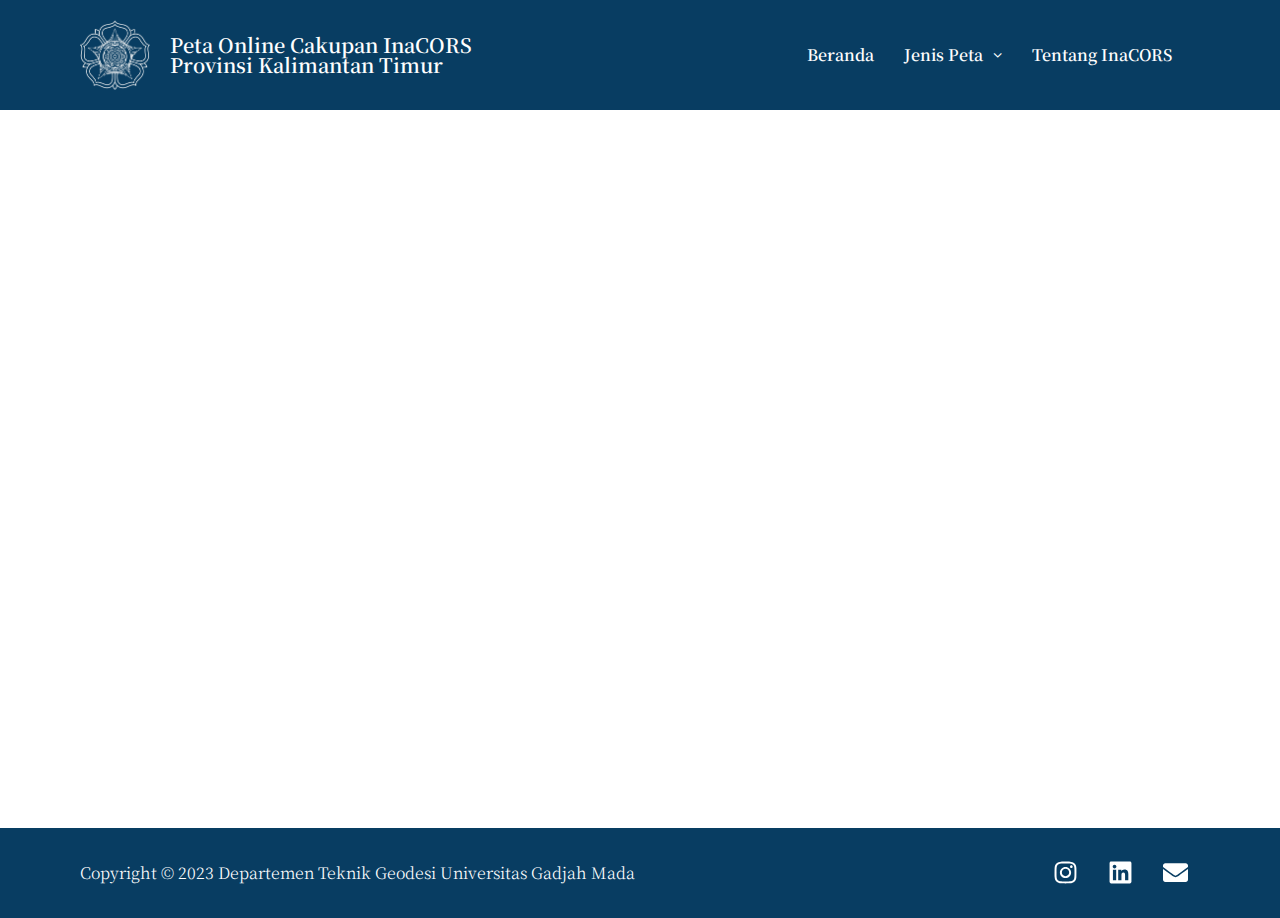
<file: peta-online-cakupan-inacors-peta-rbi/index.html>
<!DOCTYPE html>
<html lang="id">
<head>
	<meta charset="UTF-8">
	<meta name="viewport" content="width=device-width, initial-scale=1">
	<link rel="profile" href="http://gmpg.org/xfn/11">
	<link rel="pingback" href="https://zaqimumtaz.github.io/wordpress/xmlrpc.php">
	<title>Peta Online Cakupan InaCORS (Peta RBI) &#8211; zaqimumtaz</title>
<meta name="robots" content="noindex, nofollow">
<link rel="dns-prefetch" href="//fonts.googleapis.com">
<link rel="alternate" type="application/rss+xml" title="zaqimumtaz &raquo; Feed" href="https://zaqimumtaz.github.io/wordpress/feed/">
<link rel="alternate" type="application/rss+xml" title="zaqimumtaz &raquo; Umpan Komentar" href="https://zaqimumtaz.github.io/wordpress/comments/feed/">
<script type="text/javascript">
/* <![CDATA[ */
window._wpemojiSettings = {"baseUrl":"https:\/\/s.w.org\/images\/core\/emoji\/14.0.0\/72x72\/","ext":".png","svgUrl":"https:\/\/s.w.org\/images\/core\/emoji\/14.0.0\/svg\/","svgExt":".svg","source":{"concatemoji":"https:\/\/zaqimumtaz.github.io\/wordpress\/wp-includes\/js\/wp-emoji-release.min.js?ver=6.4.2"}};
/*! This file is auto-generated */
!function(i,n){var o,s,e;function c(e){try{var t={supportTests:e,timestamp:(new Date).valueOf()};sessionStorage.setItem(o,JSON.stringify(t))}catch(e){}}function p(e,t,n){e.clearRect(0,0,e.canvas.width,e.canvas.height),e.fillText(t,0,0);var t=new Uint32Array(e.getImageData(0,0,e.canvas.width,e.canvas.height).data),r=(e.clearRect(0,0,e.canvas.width,e.canvas.height),e.fillText(n,0,0),new Uint32Array(e.getImageData(0,0,e.canvas.width,e.canvas.height).data));return t.every(function(e,t){return e===r[t]})}function u(e,t,n){switch(t){case"flag":return n(e,"🏳️‍⚧️","🏳️​⚧️")?!1:!n(e,"🇺🇳","🇺​🇳")&&!n(e,"🏴󠁧󠁢󠁥󠁮󠁧󠁿","🏴​󠁧​󠁢​󠁥​󠁮​󠁧​󠁿");case"emoji":return!n(e,"🫱🏻‍🫲🏿","🫱🏻​🫲🏿")}return!1}function f(e,t,n){var r="undefined"!=typeof WorkerGlobalScope&&self instanceof WorkerGlobalScope?new OffscreenCanvas(300,150):i.createElement("canvas"),a=r.getContext("2d",{willReadFrequently:!0}),o=(a.textBaseline="top",a.font="600 32px Arial",{});return e.forEach(function(e){o[e]=t(a,e,n)}),o}function t(e){var t=i.createElement("script");t.src=e,t.defer=!0,i.head.appendChild(t)}"undefined"!=typeof Promise&&(o="wpEmojiSettingsSupports",s=["flag","emoji"],n.supports={everything:!0,everythingExceptFlag:!0},e=new Promise(function(e){i.addEventListener("DOMContentLoaded",e,{once:!0})}),new Promise(function(t){var n=function(){try{var e=JSON.parse(sessionStorage.getItem(o));if("object"==typeof e&&"number"==typeof e.timestamp&&(new Date).valueOf()<e.timestamp+604800&&"object"==typeof e.supportTests)return e.supportTests}catch(e){}return null}();if(!n){if("undefined"!=typeof Worker&&"undefined"!=typeof OffscreenCanvas&&"undefined"!=typeof URL&&URL.createObjectURL&&"undefined"!=typeof Blob)try{var e="postMessage("+f.toString()+"("+[JSON.stringify(s),u.toString(),p.toString()].join(",")+"));",r=new Blob([e],{type:"text/javascript"}),a=new Worker(URL.createObjectURL(r),{name:"wpTestEmojiSupports"});return void(a.onmessage=function(e){c(n=e.data),a.terminate(),t(n)})}catch(e){}c(n=f(s,u,p))}t(n)}).then(function(e){for(var t in e)n.supports[t]=e[t],n.supports.everything=n.supports.everything&&n.supports[t],"flag"!==t&&(n.supports.everythingExceptFlag=n.supports.everythingExceptFlag&&n.supports[t]);n.supports.everythingExceptFlag=n.supports.everythingExceptFlag&&!n.supports.flag,n.DOMReady=!1,n.readyCallback=function(){n.DOMReady=!0}}).then(function(){return e}).then(function(){var e;n.supports.everything||(n.readyCallback(),(e=n.source||{}).concatemoji?t(e.concatemoji):e.wpemoji&&e.twemoji&&(t(e.twemoji),t(e.wpemoji)))}))}((window,document),window._wpemojiSettings);
/* ]]> */
</script>
<style id="wp-emoji-styles-inline-css" type="text/css">img.wp-smiley, img.emoji {
		display: inline !important;
		border: none !important;
		box-shadow: none !important;
		height: 1em !important;
		width: 1em !important;
		margin: 0 0.07em !important;
		vertical-align: -0.1em !important;
		background: none !important;
		padding: 0 !important;
	}</style>
<style id="classic-theme-styles-inline-css" type="text/css">/*! This file is auto-generated */
.wp-block-button__link{color:#fff;background-color:#32373c;border-radius:9999px;box-shadow:none;text-decoration:none;padding:calc(.667em + 2px) calc(1.333em + 2px);font-size:1.125em}.wp-block-file__button{background:#32373c;color:#fff;text-decoration:none}</style>
<style id="global-styles-inline-css" type="text/css">body{--wp--preset--color--black: #000000;--wp--preset--color--cyan-bluish-gray: #abb8c3;--wp--preset--color--white: #ffffff;--wp--preset--color--pale-pink: #f78da7;--wp--preset--color--vivid-red: #cf2e2e;--wp--preset--color--luminous-vivid-orange: #ff6900;--wp--preset--color--luminous-vivid-amber: #fcb900;--wp--preset--color--light-green-cyan: #7bdcb5;--wp--preset--color--vivid-green-cyan: #00d084;--wp--preset--color--pale-cyan-blue: #8ed1fc;--wp--preset--color--vivid-cyan-blue: #0693e3;--wp--preset--color--vivid-purple: #9b51e0;--wp--preset--gradient--vivid-cyan-blue-to-vivid-purple: linear-gradient(135deg,rgba(6,147,227,1) 0%,rgb(155,81,224) 100%);--wp--preset--gradient--light-green-cyan-to-vivid-green-cyan: linear-gradient(135deg,rgb(122,220,180) 0%,rgb(0,208,130) 100%);--wp--preset--gradient--luminous-vivid-amber-to-luminous-vivid-orange: linear-gradient(135deg,rgba(252,185,0,1) 0%,rgba(255,105,0,1) 100%);--wp--preset--gradient--luminous-vivid-orange-to-vivid-red: linear-gradient(135deg,rgba(255,105,0,1) 0%,rgb(207,46,46) 100%);--wp--preset--gradient--very-light-gray-to-cyan-bluish-gray: linear-gradient(135deg,rgb(238,238,238) 0%,rgb(169,184,195) 100%);--wp--preset--gradient--cool-to-warm-spectrum: linear-gradient(135deg,rgb(74,234,220) 0%,rgb(151,120,209) 20%,rgb(207,42,186) 40%,rgb(238,44,130) 60%,rgb(251,105,98) 80%,rgb(254,248,76) 100%);--wp--preset--gradient--blush-light-purple: linear-gradient(135deg,rgb(255,206,236) 0%,rgb(152,150,240) 100%);--wp--preset--gradient--blush-bordeaux: linear-gradient(135deg,rgb(254,205,165) 0%,rgb(254,45,45) 50%,rgb(107,0,62) 100%);--wp--preset--gradient--luminous-dusk: linear-gradient(135deg,rgb(255,203,112) 0%,rgb(199,81,192) 50%,rgb(65,88,208) 100%);--wp--preset--gradient--pale-ocean: linear-gradient(135deg,rgb(255,245,203) 0%,rgb(182,227,212) 50%,rgb(51,167,181) 100%);--wp--preset--gradient--electric-grass: linear-gradient(135deg,rgb(202,248,128) 0%,rgb(113,206,126) 100%);--wp--preset--gradient--midnight: linear-gradient(135deg,rgb(2,3,129) 0%,rgb(40,116,252) 100%);--wp--preset--font-size--small: 13px;--wp--preset--font-size--medium: 20px;--wp--preset--font-size--large: 36px;--wp--preset--font-size--x-large: 42px;--wp--preset--spacing--20: 0.44rem;--wp--preset--spacing--30: 0.67rem;--wp--preset--spacing--40: 1rem;--wp--preset--spacing--50: 1.5rem;--wp--preset--spacing--60: 2.25rem;--wp--preset--spacing--70: 3.38rem;--wp--preset--spacing--80: 5.06rem;--wp--preset--shadow--natural: 6px 6px 9px rgba(0, 0, 0, 0.2);--wp--preset--shadow--deep: 12px 12px 50px rgba(0, 0, 0, 0.4);--wp--preset--shadow--sharp: 6px 6px 0px rgba(0, 0, 0, 0.2);--wp--preset--shadow--outlined: 6px 6px 0px -3px rgba(255, 255, 255, 1), 6px 6px rgba(0, 0, 0, 1);--wp--preset--shadow--crisp: 6px 6px 0px rgba(0, 0, 0, 1);}:where(.is-layout-flex){gap: 0.5em;}:where(.is-layout-grid){gap: 0.5em;}body .is-layout-flow > .alignleft{float: left;margin-inline-start: 0;margin-inline-end: 2em;}body .is-layout-flow > .alignright{float: right;margin-inline-start: 2em;margin-inline-end: 0;}body .is-layout-flow > .aligncenter{margin-left: auto !important;margin-right: auto !important;}body .is-layout-constrained > .alignleft{float: left;margin-inline-start: 0;margin-inline-end: 2em;}body .is-layout-constrained > .alignright{float: right;margin-inline-start: 2em;margin-inline-end: 0;}body .is-layout-constrained > .aligncenter{margin-left: auto !important;margin-right: auto !important;}body .is-layout-constrained > :where(:not(.alignleft):not(.alignright):not(.alignfull)){max-width: var(--wp--style--global--content-size);margin-left: auto !important;margin-right: auto !important;}body .is-layout-constrained > .alignwide{max-width: var(--wp--style--global--wide-size);}body .is-layout-flex{display: flex;}body .is-layout-flex{flex-wrap: wrap;align-items: center;}body .is-layout-flex > *{margin: 0;}body .is-layout-grid{display: grid;}body .is-layout-grid > *{margin: 0;}:where(.wp-block-columns.is-layout-flex){gap: 2em;}:where(.wp-block-columns.is-layout-grid){gap: 2em;}:where(.wp-block-post-template.is-layout-flex){gap: 1.25em;}:where(.wp-block-post-template.is-layout-grid){gap: 1.25em;}.has-black-color{color: var(--wp--preset--color--black) !important;}.has-cyan-bluish-gray-color{color: var(--wp--preset--color--cyan-bluish-gray) !important;}.has-white-color{color: var(--wp--preset--color--white) !important;}.has-pale-pink-color{color: var(--wp--preset--color--pale-pink) !important;}.has-vivid-red-color{color: var(--wp--preset--color--vivid-red) !important;}.has-luminous-vivid-orange-color{color: var(--wp--preset--color--luminous-vivid-orange) !important;}.has-luminous-vivid-amber-color{color: var(--wp--preset--color--luminous-vivid-amber) !important;}.has-light-green-cyan-color{color: var(--wp--preset--color--light-green-cyan) !important;}.has-vivid-green-cyan-color{color: var(--wp--preset--color--vivid-green-cyan) !important;}.has-pale-cyan-blue-color{color: var(--wp--preset--color--pale-cyan-blue) !important;}.has-vivid-cyan-blue-color{color: var(--wp--preset--color--vivid-cyan-blue) !important;}.has-vivid-purple-color{color: var(--wp--preset--color--vivid-purple) !important;}.has-black-background-color{background-color: var(--wp--preset--color--black) !important;}.has-cyan-bluish-gray-background-color{background-color: var(--wp--preset--color--cyan-bluish-gray) !important;}.has-white-background-color{background-color: var(--wp--preset--color--white) !important;}.has-pale-pink-background-color{background-color: var(--wp--preset--color--pale-pink) !important;}.has-vivid-red-background-color{background-color: var(--wp--preset--color--vivid-red) !important;}.has-luminous-vivid-orange-background-color{background-color: var(--wp--preset--color--luminous-vivid-orange) !important;}.has-luminous-vivid-amber-background-color{background-color: var(--wp--preset--color--luminous-vivid-amber) !important;}.has-light-green-cyan-background-color{background-color: var(--wp--preset--color--light-green-cyan) !important;}.has-vivid-green-cyan-background-color{background-color: var(--wp--preset--color--vivid-green-cyan) !important;}.has-pale-cyan-blue-background-color{background-color: var(--wp--preset--color--pale-cyan-blue) !important;}.has-vivid-cyan-blue-background-color{background-color: var(--wp--preset--color--vivid-cyan-blue) !important;}.has-vivid-purple-background-color{background-color: var(--wp--preset--color--vivid-purple) !important;}.has-black-border-color{border-color: var(--wp--preset--color--black) !important;}.has-cyan-bluish-gray-border-color{border-color: var(--wp--preset--color--cyan-bluish-gray) !important;}.has-white-border-color{border-color: var(--wp--preset--color--white) !important;}.has-pale-pink-border-color{border-color: var(--wp--preset--color--pale-pink) !important;}.has-vivid-red-border-color{border-color: var(--wp--preset--color--vivid-red) !important;}.has-luminous-vivid-orange-border-color{border-color: var(--wp--preset--color--luminous-vivid-orange) !important;}.has-luminous-vivid-amber-border-color{border-color: var(--wp--preset--color--luminous-vivid-amber) !important;}.has-light-green-cyan-border-color{border-color: var(--wp--preset--color--light-green-cyan) !important;}.has-vivid-green-cyan-border-color{border-color: var(--wp--preset--color--vivid-green-cyan) !important;}.has-pale-cyan-blue-border-color{border-color: var(--wp--preset--color--pale-cyan-blue) !important;}.has-vivid-cyan-blue-border-color{border-color: var(--wp--preset--color--vivid-cyan-blue) !important;}.has-vivid-purple-border-color{border-color: var(--wp--preset--color--vivid-purple) !important;}.has-vivid-cyan-blue-to-vivid-purple-gradient-background{background: var(--wp--preset--gradient--vivid-cyan-blue-to-vivid-purple) !important;}.has-light-green-cyan-to-vivid-green-cyan-gradient-background{background: var(--wp--preset--gradient--light-green-cyan-to-vivid-green-cyan) !important;}.has-luminous-vivid-amber-to-luminous-vivid-orange-gradient-background{background: var(--wp--preset--gradient--luminous-vivid-amber-to-luminous-vivid-orange) !important;}.has-luminous-vivid-orange-to-vivid-red-gradient-background{background: var(--wp--preset--gradient--luminous-vivid-orange-to-vivid-red) !important;}.has-very-light-gray-to-cyan-bluish-gray-gradient-background{background: var(--wp--preset--gradient--very-light-gray-to-cyan-bluish-gray) !important;}.has-cool-to-warm-spectrum-gradient-background{background: var(--wp--preset--gradient--cool-to-warm-spectrum) !important;}.has-blush-light-purple-gradient-background{background: var(--wp--preset--gradient--blush-light-purple) !important;}.has-blush-bordeaux-gradient-background{background: var(--wp--preset--gradient--blush-bordeaux) !important;}.has-luminous-dusk-gradient-background{background: var(--wp--preset--gradient--luminous-dusk) !important;}.has-pale-ocean-gradient-background{background: var(--wp--preset--gradient--pale-ocean) !important;}.has-electric-grass-gradient-background{background: var(--wp--preset--gradient--electric-grass) !important;}.has-midnight-gradient-background{background: var(--wp--preset--gradient--midnight) !important;}.has-small-font-size{font-size: var(--wp--preset--font-size--small) !important;}.has-medium-font-size{font-size: var(--wp--preset--font-size--medium) !important;}.has-large-font-size{font-size: var(--wp--preset--font-size--large) !important;}.has-x-large-font-size{font-size: var(--wp--preset--font-size--x-large) !important;}
.wp-block-navigation a:where(:not(.wp-element-button)){color: inherit;}
:where(.wp-block-post-template.is-layout-flex){gap: 1.25em;}:where(.wp-block-post-template.is-layout-grid){gap: 1.25em;}
:where(.wp-block-columns.is-layout-flex){gap: 2em;}:where(.wp-block-columns.is-layout-grid){gap: 2em;}
.wp-block-pullquote{font-size: 1.5em;line-height: 1.6;}</style>
<link rel="stylesheet" id="hfe-style-css" href="https://zaqimumtaz.github.io/wordpress/wp-content/plugins/header-footer-elementor/assets/css/header-footer-elementor.css?ver=1.6.21" type="text/css" media="all">
<link rel="stylesheet" id="elementor-frontend-css" href="https://zaqimumtaz.github.io/wordpress/wp-content/plugins/elementor/assets/css/frontend-lite.min.css?ver=3.18.1" type="text/css" media="all">
<link rel="stylesheet" id="swiper-css" href="https://zaqimumtaz.github.io/wordpress/wp-content/plugins/elementor/assets/lib/swiper/v8/css/swiper.min.css?ver=8.4.5" type="text/css" media="all">
<link rel="stylesheet" id="elementor-post-22-css" href="https://zaqimumtaz.github.io/wordpress/wp-content/uploads/elementor/css/post-22.css?ver=1701932596" type="text/css" media="all">
<link rel="stylesheet" id="elementor-global-css" href="https://zaqimumtaz.github.io/wordpress/wp-content/uploads/elementor/css/global.css?ver=1701932673" type="text/css" media="all">
<link rel="stylesheet" id="elementor-post-136-css" href="https://zaqimumtaz.github.io/wordpress/wp-content/uploads/elementor/css/post-136.css?ver=1702431187" type="text/css" media="all">
<link rel="stylesheet" id="hfe-widgets-style-css" href="https://zaqimumtaz.github.io/wordpress/wp-content/plugins/header-footer-elementor/inc/widgets-css/frontend.css?ver=1.6.21" type="text/css" media="all">
<link rel="stylesheet" id="elementor-post-46-css" href="https://zaqimumtaz.github.io/wordpress/wp-content/uploads/elementor/css/post-46.css?ver=1702357406" type="text/css" media="all">
<link rel="stylesheet" id="elementor-post-94-css" href="https://zaqimumtaz.github.io/wordpress/wp-content/uploads/elementor/css/post-94.css?ver=1702360131" type="text/css" media="all">
<link rel="stylesheet" id="screenr-fonts-css" href="https://fonts.googleapis.com/css?family=Open%2BSans%3A400%2C300%2C300italic%2C400italic%2C600%2C600italic%2C700%2C700italic%7CMontserrat%3A400%2C700&#038;subset=latin%2Clatin-ext" type="text/css" media="all">
<link rel="stylesheet" id="font-awesome-css" href="https://zaqimumtaz.github.io/wordpress/wp-content/plugins/elementor/assets/lib/font-awesome/css/font-awesome.min.css?ver=4.7.0" type="text/css" media="all">
<link rel="stylesheet" id="bootstrap-css" href="https://zaqimumtaz.github.io/wordpress/wp-content/themes/screenr/assets/css/bootstrap.min.css?ver=4.0.0" type="text/css" media="all">
<link rel="stylesheet" id="screenr-style-css" href="https://zaqimumtaz.github.io/wordpress/wp-content/themes/screenr/style.css?ver=6.4.2" type="text/css" media="all">
<style id="screenr-style-inline-css" type="text/css">#page-header-cover.swiper-slider.no-image .swiper-slide .overlay {
		background-color: #000000;
		opacity: 1;
	}
	
	
	
	
	
	
	
		.gallery-carousel .g-item{
		padding: 0px 10px;
	}
	.gallery-carousel {
		margin-left: -10px;
		margin-right: -10px;
	}
	.gallery-grid .g-item, .gallery-masonry .g-item .inner {
		padding: 10px;
	}
	.gallery-grid, .gallery-masonry {
		margin: -10px;
	}</style>
<link rel="stylesheet" id="screenr-gallery-lightgallery-css" href="https://zaqimumtaz.github.io/wordpress/wp-content/themes/screenr/assets/css/lightgallery.css?ver=6.4.2" type="text/css" media="all">
<link rel="stylesheet" id="meks-themeforest-widget-css" href="https://zaqimumtaz.github.io/wordpress/wp-content/plugins/meks-themeforest-smart-widget/css/style.css?ver=1.5" type="text/css" media="all">
<link rel="stylesheet" id="google-fonts-1-css" href="https://fonts.googleapis.com/css?family=Roboto%3A100%2C100italic%2C200%2C200italic%2C300%2C300italic%2C400%2C400italic%2C500%2C500italic%2C600%2C600italic%2C700%2C700italic%2C800%2C800italic%2C900%2C900italic%7CRoboto+Slab%3A100%2C100italic%2C200%2C200italic%2C300%2C300italic%2C400%2C400italic%2C500%2C500italic%2C600%2C600italic%2C700%2C700italic%2C800%2C800italic%2C900%2C900italic%7CNoto+Serif+HK%3A100%2C100italic%2C200%2C200italic%2C300%2C300italic%2C400%2C400italic%2C500%2C500italic%2C600%2C600italic%2C700%2C700italic%2C800%2C800italic%2C900%2C900italic&#038;display=swap&#038;ver=6.4.2" type="text/css" media="all">
<link rel="preconnect" href="https://fonts.gstatic.com/" crossorigin>
<script type="text/javascript" src="https://zaqimumtaz.github.io/wordpress/wp-includes/js/jquery/jquery.min.js?ver=3.7.1" id="jquery-core-js"></script>
<script type="text/javascript" src="https://zaqimumtaz.github.io/wordpress/wp-includes/js/jquery/jquery-migrate.min.js?ver=3.4.1" id="jquery-migrate-js"></script>
<link rel="https://api.w.org/" href="https://zaqimumtaz.github.io/wordpress/wp-json/">
<link rel="alternate" type="application/json" href="https://zaqimumtaz.github.io/wordpress/wp-json/wp/v2/pages/136">
<link rel="EditURI" type="application/rsd+xml" title="RSD" href="https://zaqimumtaz.github.io/wordpress/xmlrpc.php?rsd">
<meta name="generator" content="WordPress 6.4.2">
<link rel="canonical" href="https://zaqimumtaz.github.io/wordpress/peta-online-cakupan-inacors-peta-rbi/">
<link rel="shortlink" href="https://zaqimumtaz.github.io/wordpress/?p=136">
<link rel="alternate" type="application/json+oembed" href="https://zaqimumtaz.github.io/wordpress/wp-json/oembed/1.0/embed?url=https%3A%2F%2Fzaqimumtaz.github.io%2Fwordpress%2Fpeta-online-cakupan-inacors-peta-rbi%2F">
<link rel="alternate" type="text/xml+oembed" href="https://zaqimumtaz.github.io/wordpress/wp-json/oembed/1.0/embed?url=https%3A%2F%2Fzaqimumtaz.github.io%2Fwordpress%2Fpeta-online-cakupan-inacors-peta-rbi%2F#038;format=xml">
<meta name="generator" content="Elementor 3.18.1; features: e_dom_optimization, e_optimized_assets_loading, e_optimized_css_loading, e_font_icon_svg, additional_custom_breakpoints, block_editor_assets_optimize, e_image_loading_optimization; settings: css_print_method-external, google_font-enabled, font_display-swap">
</head>

<body class="page-template page-template-elementor_header_footer page page-id-136 ehf-header ehf-footer ehf-template-screenr ehf-stylesheet-screenr has-site-title has-site-tagline header-layout-fixed elementor-default elementor-template-full-width elementor-kit-22 elementor-page elementor-page-136">
<div id="page" class="hfeed site">

		<header id="masthead" itemscope="itemscope" itemtype="https://schema.org/WPHeader">
			<p class="main-title bhf-hidden" itemprop="headline"><a href="https://zaqimumtaz.github.io/wordpress" title="zaqimumtaz" rel="home">zaqimumtaz</a></p>
					<div data-elementor-type="wp-post" data-elementor-id="46" class="elementor elementor-46">
							<div class="elementor-element elementor-element-c996a42 e-flex e-con-boxed e-con e-parent" data-id="c996a42" data-element_type="container" data-settings="{&quot;background_background&quot;:&quot;classic&quot;,&quot;content_width&quot;:&quot;boxed&quot;}" data-core-v316-plus="true">
					<div class="e-con-inner">
		<div class="elementor-element elementor-element-4b2625d e-con-full e-flex e-con e-child" data-id="4b2625d" data-element_type="container" data-settings="{&quot;content_width&quot;:&quot;full&quot;}">
				<div class="elementor-element elementor-element-2a9c79f elementor-widget elementor-widget-image" data-id="2a9c79f" data-element_type="widget" data-widget_type="image.default">
				<div class="elementor-widget-container">
			<style>/*! elementor - v3.18.0 - 06-12-2023 */
.elementor-widget-image{text-align:center}.elementor-widget-image a{display:inline-block}.elementor-widget-image a img[src$=".svg"]{width:48px}.elementor-widget-image img{vertical-align:middle;display:inline-block}</style>												<img fetchpriority="high" width="561" height="565" src="https://zaqimumtaz.github.io/wordpress/wp-content/uploads/2023/12/Logo-UGM-Aja-Putih.png" class="attachment-large size-large wp-image-50" alt="">															</div>
				</div>
				</div>
		<div class="elementor-element elementor-element-2f7b675 e-con-full e-flex e-con e-child" data-id="2f7b675" data-element_type="container" data-settings="{&quot;content_width&quot;:&quot;full&quot;}">
				<div class="elementor-element elementor-element-2c8403b elementor-widget elementor-widget-heading" data-id="2c8403b" data-element_type="widget" data-widget_type="heading.default">
				<div class="elementor-widget-container">
			<style>/*! elementor - v3.18.0 - 06-12-2023 */
.elementor-heading-title{padding:0;margin:0;line-height:1}.elementor-widget-heading .elementor-heading-title[class*=elementor-size-]>a{color:inherit;font-size:inherit;line-height:inherit}.elementor-widget-heading .elementor-heading-title.elementor-size-small{font-size:15px}.elementor-widget-heading .elementor-heading-title.elementor-size-medium{font-size:19px}.elementor-widget-heading .elementor-heading-title.elementor-size-large{font-size:29px}.elementor-widget-heading .elementor-heading-title.elementor-size-xl{font-size:39px}.elementor-widget-heading .elementor-heading-title.elementor-size-xxl{font-size:59px}</style>
<h2 class="elementor-heading-title elementor-size-default">Peta Online Cakupan InaCORS<br>Provinsi Kalimantan Timur</h2>		</div>
				</div>
				</div>
		<div class="elementor-element elementor-element-49d9d85 e-con-full e-flex e-con e-child" data-id="49d9d85" data-element_type="container" data-settings="{&quot;content_width&quot;:&quot;full&quot;}">
				<div class="elementor-element elementor-element-64743ab hfe-nav-menu__align-left hfe-submenu-icon-arrow hfe-submenu-animation-none hfe-link-redirect-child hfe-nav-menu__breakpoint-tablet elementor-widget elementor-widget-navigation-menu" data-id="64743ab" data-element_type="widget" data-settings="{&quot;padding_horizontal_menu_item&quot;:{&quot;unit&quot;:&quot;px&quot;,&quot;size&quot;:15,&quot;sizes&quot;:[]},&quot;padding_horizontal_menu_item_tablet&quot;:{&quot;unit&quot;:&quot;px&quot;,&quot;size&quot;:&quot;&quot;,&quot;sizes&quot;:[]},&quot;padding_horizontal_menu_item_mobile&quot;:{&quot;unit&quot;:&quot;px&quot;,&quot;size&quot;:&quot;&quot;,&quot;sizes&quot;:[]},&quot;padding_vertical_menu_item&quot;:{&quot;unit&quot;:&quot;px&quot;,&quot;size&quot;:15,&quot;sizes&quot;:[]},&quot;padding_vertical_menu_item_tablet&quot;:{&quot;unit&quot;:&quot;px&quot;,&quot;size&quot;:&quot;&quot;,&quot;sizes&quot;:[]},&quot;padding_vertical_menu_item_mobile&quot;:{&quot;unit&quot;:&quot;px&quot;,&quot;size&quot;:&quot;&quot;,&quot;sizes&quot;:[]},&quot;menu_space_between&quot;:{&quot;unit&quot;:&quot;px&quot;,&quot;size&quot;:&quot;&quot;,&quot;sizes&quot;:[]},&quot;menu_space_between_tablet&quot;:{&quot;unit&quot;:&quot;px&quot;,&quot;size&quot;:&quot;&quot;,&quot;sizes&quot;:[]},&quot;menu_space_between_mobile&quot;:{&quot;unit&quot;:&quot;px&quot;,&quot;size&quot;:&quot;&quot;,&quot;sizes&quot;:[]},&quot;menu_row_space&quot;:{&quot;unit&quot;:&quot;px&quot;,&quot;size&quot;:&quot;&quot;,&quot;sizes&quot;:[]},&quot;menu_row_space_tablet&quot;:{&quot;unit&quot;:&quot;px&quot;,&quot;size&quot;:&quot;&quot;,&quot;sizes&quot;:[]},&quot;menu_row_space_mobile&quot;:{&quot;unit&quot;:&quot;px&quot;,&quot;size&quot;:&quot;&quot;,&quot;sizes&quot;:[]},&quot;dropdown_border_radius&quot;:{&quot;unit&quot;:&quot;px&quot;,&quot;top&quot;:&quot;&quot;,&quot;right&quot;:&quot;&quot;,&quot;bottom&quot;:&quot;&quot;,&quot;left&quot;:&quot;&quot;,&quot;isLinked&quot;:true},&quot;dropdown_border_radius_tablet&quot;:{&quot;unit&quot;:&quot;px&quot;,&quot;top&quot;:&quot;&quot;,&quot;right&quot;:&quot;&quot;,&quot;bottom&quot;:&quot;&quot;,&quot;left&quot;:&quot;&quot;,&quot;isLinked&quot;:true},&quot;dropdown_border_radius_mobile&quot;:{&quot;unit&quot;:&quot;px&quot;,&quot;top&quot;:&quot;&quot;,&quot;right&quot;:&quot;&quot;,&quot;bottom&quot;:&quot;&quot;,&quot;left&quot;:&quot;&quot;,&quot;isLinked&quot;:true},&quot;width_dropdown_item&quot;:{&quot;unit&quot;:&quot;px&quot;,&quot;size&quot;:&quot;220&quot;,&quot;sizes&quot;:[]},&quot;width_dropdown_item_tablet&quot;:{&quot;unit&quot;:&quot;px&quot;,&quot;size&quot;:&quot;&quot;,&quot;sizes&quot;:[]},&quot;width_dropdown_item_mobile&quot;:{&quot;unit&quot;:&quot;px&quot;,&quot;size&quot;:&quot;&quot;,&quot;sizes&quot;:[]},&quot;padding_horizontal_dropdown_item&quot;:{&quot;unit&quot;:&quot;px&quot;,&quot;size&quot;:&quot;&quot;,&quot;sizes&quot;:[]},&quot;padding_horizontal_dropdown_item_tablet&quot;:{&quot;unit&quot;:&quot;px&quot;,&quot;size&quot;:&quot;&quot;,&quot;sizes&quot;:[]},&quot;padding_horizontal_dropdown_item_mobile&quot;:{&quot;unit&quot;:&quot;px&quot;,&quot;size&quot;:&quot;&quot;,&quot;sizes&quot;:[]},&quot;padding_vertical_dropdown_item&quot;:{&quot;unit&quot;:&quot;px&quot;,&quot;size&quot;:15,&quot;sizes&quot;:[]},&quot;padding_vertical_dropdown_item_tablet&quot;:{&quot;unit&quot;:&quot;px&quot;,&quot;size&quot;:&quot;&quot;,&quot;sizes&quot;:[]},&quot;padding_vertical_dropdown_item_mobile&quot;:{&quot;unit&quot;:&quot;px&quot;,&quot;size&quot;:&quot;&quot;,&quot;sizes&quot;:[]},&quot;distance_from_menu&quot;:{&quot;unit&quot;:&quot;px&quot;,&quot;size&quot;:&quot;&quot;,&quot;sizes&quot;:[]},&quot;distance_from_menu_tablet&quot;:{&quot;unit&quot;:&quot;px&quot;,&quot;size&quot;:&quot;&quot;,&quot;sizes&quot;:[]},&quot;distance_from_menu_mobile&quot;:{&quot;unit&quot;:&quot;px&quot;,&quot;size&quot;:&quot;&quot;,&quot;sizes&quot;:[]},&quot;toggle_size&quot;:{&quot;unit&quot;:&quot;px&quot;,&quot;size&quot;:&quot;&quot;,&quot;sizes&quot;:[]},&quot;toggle_size_tablet&quot;:{&quot;unit&quot;:&quot;px&quot;,&quot;size&quot;:&quot;&quot;,&quot;sizes&quot;:[]},&quot;toggle_size_mobile&quot;:{&quot;unit&quot;:&quot;px&quot;,&quot;size&quot;:&quot;&quot;,&quot;sizes&quot;:[]},&quot;toggle_border_width&quot;:{&quot;unit&quot;:&quot;px&quot;,&quot;size&quot;:&quot;&quot;,&quot;sizes&quot;:[]},&quot;toggle_border_width_tablet&quot;:{&quot;unit&quot;:&quot;px&quot;,&quot;size&quot;:&quot;&quot;,&quot;sizes&quot;:[]},&quot;toggle_border_width_mobile&quot;:{&quot;unit&quot;:&quot;px&quot;,&quot;size&quot;:&quot;&quot;,&quot;sizes&quot;:[]},&quot;toggle_border_radius&quot;:{&quot;unit&quot;:&quot;px&quot;,&quot;size&quot;:&quot;&quot;,&quot;sizes&quot;:[]},&quot;toggle_border_radius_tablet&quot;:{&quot;unit&quot;:&quot;px&quot;,&quot;size&quot;:&quot;&quot;,&quot;sizes&quot;:[]},&quot;toggle_border_radius_mobile&quot;:{&quot;unit&quot;:&quot;px&quot;,&quot;size&quot;:&quot;&quot;,&quot;sizes&quot;:[]}}" data-widget_type="navigation-menu.default">
				<div class="elementor-widget-container">
						<div class="hfe-nav-menu hfe-layout-horizontal hfe-nav-menu-layout horizontal hfe-pointer__underline hfe-animation__fade" data-layout="horizontal">
				<div role="button" class="hfe-nav-menu__toggle elementor-clickable">
					<span class="screen-reader-text">Menu</span>
					<div class="hfe-nav-menu-icon">
						<svg aria-hidden="true" class="e-font-icon-svg e-fas-align-justify" viewbox="0 0 448 512" xmlns="http://www.w3.org/2000/svg"><path d="M432 416H16a16 16 0 0 0-16 16v32a16 16 0 0 0 16 16h416a16 16 0 0 0 16-16v-32a16 16 0 0 0-16-16zm0-128H16a16 16 0 0 0-16 16v32a16 16 0 0 0 16 16h416a16 16 0 0 0 16-16v-32a16 16 0 0 0-16-16zm0-128H16a16 16 0 0 0-16 16v32a16 16 0 0 0 16 16h416a16 16 0 0 0 16-16v-32a16 16 0 0 0-16-16zm0-128H16A16 16 0 0 0 0 48v32a16 16 0 0 0 16 16h416a16 16 0 0 0 16-16V48a16 16 0 0 0-16-16z"></path></svg>					</div>
				</div>
				<nav class="hfe-nav-menu__layout-horizontal hfe-nav-menu__submenu-arrow" data-toggle-icon="&lt;svg aria-hidden=&quot;true&quot; tabindex=&quot;0&quot; class=&quot;e-font-icon-svg e-fas-align-justify&quot; viewBox=&quot;0 0 448 512&quot; xmlns=&quot;http://www.w3.org/2000/svg&quot;&gt;&lt;path d=&quot;M432 416H16a16 16 0 0 0-16 16v32a16 16 0 0 0 16 16h416a16 16 0 0 0 16-16v-32a16 16 0 0 0-16-16zm0-128H16a16 16 0 0 0-16 16v32a16 16 0 0 0 16 16h416a16 16 0 0 0 16-16v-32a16 16 0 0 0-16-16zm0-128H16a16 16 0 0 0-16 16v32a16 16 0 0 0 16 16h416a16 16 0 0 0 16-16v-32a16 16 0 0 0-16-16zm0-128H16A16 16 0 0 0 0 48v32a16 16 0 0 0 16 16h416a16 16 0 0 0 16-16V48a16 16 0 0 0-16-16z&quot;&gt;&lt;/path&gt;&lt;/svg&gt;" data-close-icon="&lt;svg aria-hidden=&quot;true&quot; tabindex=&quot;0&quot; class=&quot;e-font-icon-svg e-far-window-close&quot; viewBox=&quot;0 0 512 512&quot; xmlns=&quot;http://www.w3.org/2000/svg&quot;&gt;&lt;path d=&quot;M464 32H48C21.5 32 0 53.5 0 80v352c0 26.5 21.5 48 48 48h416c26.5 0 48-21.5 48-48V80c0-26.5-21.5-48-48-48zm0 394c0 3.3-2.7 6-6 6H54c-3.3 0-6-2.7-6-6V86c0-3.3 2.7-6 6-6h404c3.3 0 6 2.7 6 6v340zM356.5 194.6L295.1 256l61.4 61.4c4.6 4.6 4.6 12.1 0 16.8l-22.3 22.3c-4.6 4.6-12.1 4.6-16.8 0L256 295.1l-61.4 61.4c-4.6 4.6-12.1 4.6-16.8 0l-22.3-22.3c-4.6-4.6-4.6-12.1 0-16.8l61.4-61.4-61.4-61.4c-4.6-4.6-4.6-12.1 0-16.8l22.3-22.3c4.6-4.6 12.1-4.6 16.8 0l61.4 61.4 61.4-61.4c4.6-4.6 12.1-4.6 16.8 0l22.3 22.3c4.7 4.6 4.7 12.1 0 16.8z&quot;&gt;&lt;/path&gt;&lt;/svg&gt;" data-full-width="yes"><ul id="menu-1-64743ab" class="hfe-nav-menu">
<li id="menu-item-81" class="menu-item menu-item-type-custom menu-item-object-custom menu-item-home parent hfe-creative-menu"><a href="https://zaqimumtaz.github.io/wordpress/" class="hfe-menu-item">Beranda</a></li>
<li id="menu-item-82" class="menu-item menu-item-type-custom menu-item-object-custom menu-item-has-children parent hfe-has-submenu hfe-creative-menu">
<div class="hfe-has-submenu-container"><a href="#" class="hfe-menu-item">Jenis Peta<span class="hfe-menu-toggle sub-arrow hfe-menu-child-0"><i class="fa"></i></span></a></div>
<ul class="sub-menu">
	<li id="menu-item-85" class="menu-item menu-item-type-custom menu-item-object-custom hfe-creative-menu"><a href="https://zaqimumtaz.github.io/wordpress/peta-online-cakupan-inacors-peta-teori-warna/" class="hfe-sub-menu-item">Cakupan InaCORS dan Penggunaan Lahan (Terang)</a></li>
	<li id="menu-item-84" class="menu-item menu-item-type-custom menu-item-object-custom hfe-creative-menu"><a href="https://zaqimumtaz.github.io/wordpress/peta-online-cakupan-inacors-peta-rbi/" class="hfe-sub-menu-item">Cakupan InaCORS dan Penggunaan Lahan (Gelap)</a></li>
	<li id="menu-item-86" class="menu-item menu-item-type-custom menu-item-object-custom hfe-creative-menu"><a href="https://zaqimumtaz.github.io/wordpress/peta-online-cakupan-inacors-jaringan-telekomunikasi-putih/" class="hfe-sub-menu-item">Cakupan InaCORS dan Jaringan Telekomunikasi (Terang)</a></li>
	<li id="menu-item-87" class="menu-item menu-item-type-custom menu-item-object-custom hfe-creative-menu"><a href="https://zaqimumtaz.github.io/wordpress/peta-online-cakupan-inacors-jaringan-telekomunikasi-hitam/" class="hfe-sub-menu-item">Cakupan InaCORS dan Jaringan Telekomunikasi (Gelap)</a></li>
</ul>
</li>
<li id="menu-item-83" class="menu-item menu-item-type-custom menu-item-object-custom parent hfe-creative-menu"><a href="https://zaqimumtaz.github.io/wordpress/peta-online-cakupan-inacors-tentang-inacors/" class="hfe-menu-item">Tentang InaCORS</a></li>
</ul></nav>
			</div>
					</div>
				</div>
				</div>
					</div>
				</div>
							</div>
				</header>

			<div data-elementor-type="wp-page" data-elementor-id="136" class="elementor elementor-136">
							<div class="elementor-element elementor-element-b0f4a68 e-con-full e-flex e-con e-parent" data-id="b0f4a68" data-element_type="container" data-settings="{&quot;content_width&quot;:&quot;full&quot;}" data-core-v316-plus="true">
				<div class="elementor-element elementor-element-4bd83dd elementor-widget__width-initial elementor-widget elementor-widget-html" data-id="4bd83dd" data-element_type="widget" data-widget_type="html.default">
				<div class="elementor-widget-container">
			<iframe width="640px" height="690px" src="https://thunbergii.app.carto.com/map/7db3366e-5db1-4caa-8eee-8c1a2b11089d"></iframe>		</div>
				</div>
				</div>
							</div>
		
		<footer itemtype="https://schema.org/WPFooter" itemscope="itemscope" id="colophon" role="contentinfo">
			<div class="footer-width-fixer">		<div data-elementor-type="wp-post" data-elementor-id="94" class="elementor elementor-94">
							<div class="elementor-element elementor-element-91b26ff e-flex e-con-boxed e-con e-parent" data-id="91b26ff" data-element_type="container" data-settings="{&quot;background_background&quot;:&quot;classic&quot;,&quot;content_width&quot;:&quot;boxed&quot;}" data-core-v316-plus="true">
					<div class="e-con-inner">
		<div class="elementor-element elementor-element-14c557e e-con-full e-flex e-con e-child" data-id="14c557e" data-element_type="container" data-settings="{&quot;content_width&quot;:&quot;full&quot;}">
				<div class="elementor-element elementor-element-630aef4 elementor-widget elementor-widget-copyright" data-id="630aef4" data-element_type="widget" data-widget_type="copyright.default">
				<div class="elementor-widget-container">
					<div class="hfe-copyright-wrapper">
							<a href="https://geodesi.ugm.ac.id/">
					<span>Copyright © 2023 Departemen Teknik Geodesi Universitas Gadjah Mada</span>
				</a>
					</div>
				</div>
				</div>
				</div>
		<div class="elementor-element elementor-element-ce22889 e-con-full e-flex e-con e-child" data-id="ce22889" data-element_type="container" data-settings="{&quot;content_width&quot;:&quot;full&quot;}">
				<div class="elementor-element elementor-element-03a4ad2 elementor-shape-square e-grid-align-right elementor-grid-0 elementor-widget elementor-widget-social-icons" data-id="03a4ad2" data-element_type="widget" data-widget_type="social-icons.default">
				<div class="elementor-widget-container">
			<style>/*! elementor - v3.18.0 - 06-12-2023 */
.elementor-widget-social-icons.elementor-grid-0 .elementor-widget-container,.elementor-widget-social-icons.elementor-grid-mobile-0 .elementor-widget-container,.elementor-widget-social-icons.elementor-grid-tablet-0 .elementor-widget-container{line-height:1;font-size:0}.elementor-widget-social-icons:not(.elementor-grid-0):not(.elementor-grid-tablet-0):not(.elementor-grid-mobile-0) .elementor-grid{display:inline-grid}.elementor-widget-social-icons .elementor-grid{grid-column-gap:var(--grid-column-gap,5px);grid-row-gap:var(--grid-row-gap,5px);grid-template-columns:var(--grid-template-columns);justify-content:var(--justify-content,center);justify-items:var(--justify-content,center)}.elementor-icon.elementor-social-icon{font-size:var(--icon-size,25px);line-height:var(--icon-size,25px);width:calc(var(--icon-size, 25px) + 2 * var(--icon-padding, .5em));height:calc(var(--icon-size, 25px) + 2 * var(--icon-padding, .5em))}.elementor-social-icon{--e-social-icon-icon-color:#fff;display:inline-flex;background-color:#69727d;align-items:center;justify-content:center;text-align:center;cursor:pointer}.elementor-social-icon i{color:var(--e-social-icon-icon-color)}.elementor-social-icon svg{fill:var(--e-social-icon-icon-color)}.elementor-social-icon:last-child{margin:0}.elementor-social-icon:hover{opacity:.9;color:#fff}.elementor-social-icon-android{background-color:#a4c639}.elementor-social-icon-apple{background-color:#999}.elementor-social-icon-behance{background-color:#1769ff}.elementor-social-icon-bitbucket{background-color:#205081}.elementor-social-icon-codepen{background-color:#000}.elementor-social-icon-delicious{background-color:#39f}.elementor-social-icon-deviantart{background-color:#05cc47}.elementor-social-icon-digg{background-color:#005be2}.elementor-social-icon-dribbble{background-color:#ea4c89}.elementor-social-icon-elementor{background-color:#d30c5c}.elementor-social-icon-envelope{background-color:#ea4335}.elementor-social-icon-facebook,.elementor-social-icon-facebook-f{background-color:#3b5998}.elementor-social-icon-flickr{background-color:#0063dc}.elementor-social-icon-foursquare{background-color:#2d5be3}.elementor-social-icon-free-code-camp,.elementor-social-icon-freecodecamp{background-color:#006400}.elementor-social-icon-github{background-color:#333}.elementor-social-icon-gitlab{background-color:#e24329}.elementor-social-icon-globe{background-color:#69727d}.elementor-social-icon-google-plus,.elementor-social-icon-google-plus-g{background-color:#dd4b39}.elementor-social-icon-houzz{background-color:#7ac142}.elementor-social-icon-instagram{background-color:#262626}.elementor-social-icon-jsfiddle{background-color:#487aa2}.elementor-social-icon-link{background-color:#818a91}.elementor-social-icon-linkedin,.elementor-social-icon-linkedin-in{background-color:#0077b5}.elementor-social-icon-medium{background-color:#00ab6b}.elementor-social-icon-meetup{background-color:#ec1c40}.elementor-social-icon-mixcloud{background-color:#273a4b}.elementor-social-icon-odnoklassniki{background-color:#f4731c}.elementor-social-icon-pinterest{background-color:#bd081c}.elementor-social-icon-product-hunt{background-color:#da552f}.elementor-social-icon-reddit{background-color:#ff4500}.elementor-social-icon-rss{background-color:#f26522}.elementor-social-icon-shopping-cart{background-color:#4caf50}.elementor-social-icon-skype{background-color:#00aff0}.elementor-social-icon-slideshare{background-color:#0077b5}.elementor-social-icon-snapchat{background-color:#fffc00}.elementor-social-icon-soundcloud{background-color:#f80}.elementor-social-icon-spotify{background-color:#2ebd59}.elementor-social-icon-stack-overflow{background-color:#fe7a15}.elementor-social-icon-steam{background-color:#00adee}.elementor-social-icon-stumbleupon{background-color:#eb4924}.elementor-social-icon-telegram{background-color:#2ca5e0}.elementor-social-icon-thumb-tack{background-color:#1aa1d8}.elementor-social-icon-tripadvisor{background-color:#589442}.elementor-social-icon-tumblr{background-color:#35465c}.elementor-social-icon-twitch{background-color:#6441a5}.elementor-social-icon-twitter{background-color:#1da1f2}.elementor-social-icon-viber{background-color:#665cac}.elementor-social-icon-vimeo{background-color:#1ab7ea}.elementor-social-icon-vk{background-color:#45668e}.elementor-social-icon-weibo{background-color:#dd2430}.elementor-social-icon-weixin{background-color:#31a918}.elementor-social-icon-whatsapp{background-color:#25d366}.elementor-social-icon-wordpress{background-color:#21759b}.elementor-social-icon-xing{background-color:#026466}.elementor-social-icon-yelp{background-color:#af0606}.elementor-social-icon-youtube{background-color:#cd201f}.elementor-social-icon-500px{background-color:#0099e5}.elementor-shape-rounded .elementor-icon.elementor-social-icon{border-radius:10%}.elementor-shape-circle .elementor-icon.elementor-social-icon{border-radius:50%}</style>		<div class="elementor-social-icons-wrapper elementor-grid">
							<span class="elementor-grid-item">
					<a class="elementor-icon elementor-social-icon elementor-social-icon-instagram elementor-repeater-item-20c1bbd" href="https://www.instagram.com/zaqimumtaz/" target="_blank">
						<span class="elementor-screen-only">Instagram</span>
						<svg class="e-font-icon-svg e-fab-instagram" viewbox="0 0 448 512" xmlns="http://www.w3.org/2000/svg"><path d="M224.1 141c-63.6 0-114.9 51.3-114.9 114.9s51.3 114.9 114.9 114.9S339 319.5 339 255.9 287.7 141 224.1 141zm0 189.6c-41.1 0-74.7-33.5-74.7-74.7s33.5-74.7 74.7-74.7 74.7 33.5 74.7 74.7-33.6 74.7-74.7 74.7zm146.4-194.3c0 14.9-12 26.8-26.8 26.8-14.9 0-26.8-12-26.8-26.8s12-26.8 26.8-26.8 26.8 12 26.8 26.8zm76.1 27.2c-1.7-35.9-9.9-67.7-36.2-93.9-26.2-26.2-58-34.4-93.9-36.2-37-2.1-147.9-2.1-184.9 0-35.8 1.7-67.6 9.9-93.9 36.1s-34.4 58-36.2 93.9c-2.1 37-2.1 147.9 0 184.9 1.7 35.9 9.9 67.7 36.2 93.9s58 34.4 93.9 36.2c37 2.1 147.9 2.1 184.9 0 35.9-1.7 67.7-9.9 93.9-36.2 26.2-26.2 34.4-58 36.2-93.9 2.1-37 2.1-147.8 0-184.8zM398.8 388c-7.8 19.6-22.9 34.7-42.6 42.6-29.5 11.7-99.5 9-132.1 9s-102.7 2.6-132.1-9c-19.6-7.8-34.7-22.9-42.6-42.6-11.7-29.5-9-99.5-9-132.1s-2.6-102.7 9-132.1c7.8-19.6 22.9-34.7 42.6-42.6 29.5-11.7 99.5-9 132.1-9s102.7-2.6 132.1 9c19.6 7.8 34.7 22.9 42.6 42.6 11.7 29.5 9 99.5 9 132.1s2.7 102.7-9 132.1z"></path></svg>					</a>
				</span>
							<span class="elementor-grid-item">
					<a class="elementor-icon elementor-social-icon elementor-social-icon-linkedin elementor-repeater-item-f7cf9c7" href="http://www.linkedin.com/in/zaqimumtaz" target="_blank">
						<span class="elementor-screen-only">Linkedin</span>
						<svg class="e-font-icon-svg e-fab-linkedin" viewbox="0 0 448 512" xmlns="http://www.w3.org/2000/svg"><path d="M416 32H31.9C14.3 32 0 46.5 0 64.3v383.4C0 465.5 14.3 480 31.9 480H416c17.6 0 32-14.5 32-32.3V64.3c0-17.8-14.4-32.3-32-32.3zM135.4 416H69V202.2h66.5V416zm-33.2-243c-21.3 0-38.5-17.3-38.5-38.5S80.9 96 102.2 96c21.2 0 38.5 17.3 38.5 38.5 0 21.3-17.2 38.5-38.5 38.5zm282.1 243h-66.4V312c0-24.8-.5-56.7-34.5-56.7-34.6 0-39.9 27-39.9 54.9V416h-66.4V202.2h63.7v29.2h.9c8.9-16.8 30.6-34.5 62.9-34.5 67.2 0 79.7 44.3 79.7 101.9V416z"></path></svg>					</a>
				</span>
							<span class="elementor-grid-item">
					<a class="elementor-icon elementor-social-icon elementor-social-icon-envelope elementor-repeater-item-119fde4" href="mailto:zaqiamumtaz@mail.ugm.ac.id" target="_blank">
						<span class="elementor-screen-only">Envelope</span>
						<svg class="e-font-icon-svg e-fas-envelope" viewbox="0 0 512 512" xmlns="http://www.w3.org/2000/svg"><path d="M502.3 190.8c3.9-3.1 9.7-.2 9.7 4.7V400c0 26.5-21.5 48-48 48H48c-26.5 0-48-21.5-48-48V195.6c0-5 5.7-7.8 9.7-4.7 22.4 17.4 52.1 39.5 154.1 113.6 21.1 15.4 56.7 47.8 92.2 47.6 35.7.3 72-32.8 92.3-47.6 102-74.1 131.6-96.3 154-113.7zM256 320c23.2.4 56.6-29.2 73.4-41.4 132.7-96.3 142.8-104.7 173.4-128.7 5.8-4.5 9.2-11.5 9.2-18.9v-19c0-26.5-21.5-48-48-48H48C21.5 64 0 85.5 0 112v19c0 7.4 3.4 14.3 9.2 18.9 30.6 23.9 40.7 32.4 173.4 128.7 16.8 12.2 50.2 41.8 73.4 41.4z"></path></svg>					</a>
				</span>
					</div>
				</div>
				</div>
				</div>
					</div>
				</div>
							</div>
		</div>		</footer>
	</div>
<!-- #page -->
<script type="text/javascript" src="https://zaqimumtaz.github.io/wordpress/wp-content/themes/screenr/assets/js/plugins.js?ver=4.0.0" id="screenr-plugin-js"></script>
<script type="text/javascript" src="https://zaqimumtaz.github.io/wordpress/wp-content/themes/screenr/assets/js/bootstrap.bundle.min.js?ver=4.0.0" id="bootstrap-js"></script>
<script type="text/javascript" id="screenr-theme-js-extra">
/* <![CDATA[ */
var Screenr = {"ajax_url":"https:\/\/zaqimumtaz.github.io\/wordpress\/wp-admin\/admin-ajax.php","full_screen_slider":"","header_layout":"","slider_parallax":"1","is_home_front_page":"0","autoplay":"7000","speed":"700","effect":"slide","gallery_enable":"1"};
/* ]]> */
</script>
<script type="text/javascript" src="https://zaqimumtaz.github.io/wordpress/wp-content/themes/screenr/assets/js/theme.js?ver=20120206" id="screenr-theme-js"></script>
<script type="text/javascript" src="https://zaqimumtaz.github.io/wordpress/wp-content/plugins/header-footer-elementor/inc/js/frontend.js?ver=1.6.21" id="hfe-frontend-js-js"></script>
<script type="text/javascript" src="https://zaqimumtaz.github.io/wordpress/wp-content/plugins/elementor/assets/js/webpack.runtime.min.js?ver=3.18.1" id="elementor-webpack-runtime-js"></script>
<script type="text/javascript" src="https://zaqimumtaz.github.io/wordpress/wp-content/plugins/elementor/assets/js/frontend-modules.min.js?ver=3.18.1" id="elementor-frontend-modules-js"></script>
<script type="text/javascript" src="https://zaqimumtaz.github.io/wordpress/wp-content/plugins/elementor/assets/lib/waypoints/waypoints.min.js?ver=4.0.2" id="elementor-waypoints-js"></script>
<script type="text/javascript" src="https://zaqimumtaz.github.io/wordpress/wp-includes/js/jquery/ui/core.min.js?ver=1.13.2" id="jquery-ui-core-js"></script>
<script type="text/javascript" id="elementor-frontend-js-before">
/* <![CDATA[ */
var elementorFrontendConfig = {"environmentMode":{"edit":false,"wpPreview":false,"isScriptDebug":false},"i18n":{"shareOnFacebook":"Bagikan di Facebook","shareOnTwitter":"Bagikan di Twitter","pinIt":"Buat Pin","download":"Unduh","downloadImage":"Unduh gambar","fullscreen":"Layar Penuh","zoom":"Perbesar","share":"Bagikan","playVideo":"Putar Video","previous":"Sebelumnya","next":"Selanjutnya","close":"Tutup","a11yCarouselWrapperAriaLabel":"Carousel | Horizontal scrolling: Arrow Left & Right","a11yCarouselPrevSlideMessage":"Slide sebelumnya","a11yCarouselNextSlideMessage":"Next slide","a11yCarouselFirstSlideMessage":"This is the first slide","a11yCarouselLastSlideMessage":"This is the last slide","a11yCarouselPaginationBulletMessage":"Go to slide"},"is_rtl":false,"breakpoints":{"xs":0,"sm":480,"md":768,"lg":1025,"xl":1440,"xxl":1600},"responsive":{"breakpoints":{"mobile":{"label":"Mobile Portrait","value":767,"default_value":767,"direction":"max","is_enabled":true},"mobile_extra":{"label":"Mobile Landscape","value":880,"default_value":880,"direction":"max","is_enabled":false},"tablet":{"label":"Tablet Portrait","value":1024,"default_value":1024,"direction":"max","is_enabled":true},"tablet_extra":{"label":"Tablet Landscape","value":1200,"default_value":1200,"direction":"max","is_enabled":false},"laptop":{"label":"Laptop","value":1366,"default_value":1366,"direction":"max","is_enabled":false},"widescreen":{"label":"Layar lebar","value":2400,"default_value":2400,"direction":"min","is_enabled":false}}},"version":"3.18.1","is_static":false,"experimentalFeatures":{"e_dom_optimization":true,"e_optimized_assets_loading":true,"e_optimized_css_loading":true,"e_font_icon_svg":true,"additional_custom_breakpoints":true,"container":true,"e_swiper_latest":true,"block_editor_assets_optimize":true,"landing-pages":true,"e_image_loading_optimization":true,"e_global_styleguide":true},"urls":{"assets":"https:\/\/zaqimumtaz.github.io\/wordpress\/wp-content\/plugins\/elementor\/assets\/"},"swiperClass":"swiper","settings":{"page":[],"editorPreferences":[]},"kit":{"active_breakpoints":["viewport_mobile","viewport_tablet"],"global_image_lightbox":"yes","lightbox_enable_counter":"yes","lightbox_enable_fullscreen":"yes","lightbox_enable_zoom":"yes","lightbox_enable_share":"yes","lightbox_title_src":"title","lightbox_description_src":"description"},"post":{"id":136,"title":"Peta%20Online%20Cakupan%20InaCORS%20%28Peta%20RBI%29%20%E2%80%93%20zaqimumtaz","excerpt":"","featuredImage":false}};
/* ]]> */
</script>
<script type="text/javascript" src="https://zaqimumtaz.github.io/wordpress/wp-content/plugins/elementor/assets/js/frontend.min.js?ver=3.18.1" id="elementor-frontend-js"></script>
</body>
</html>
</file>
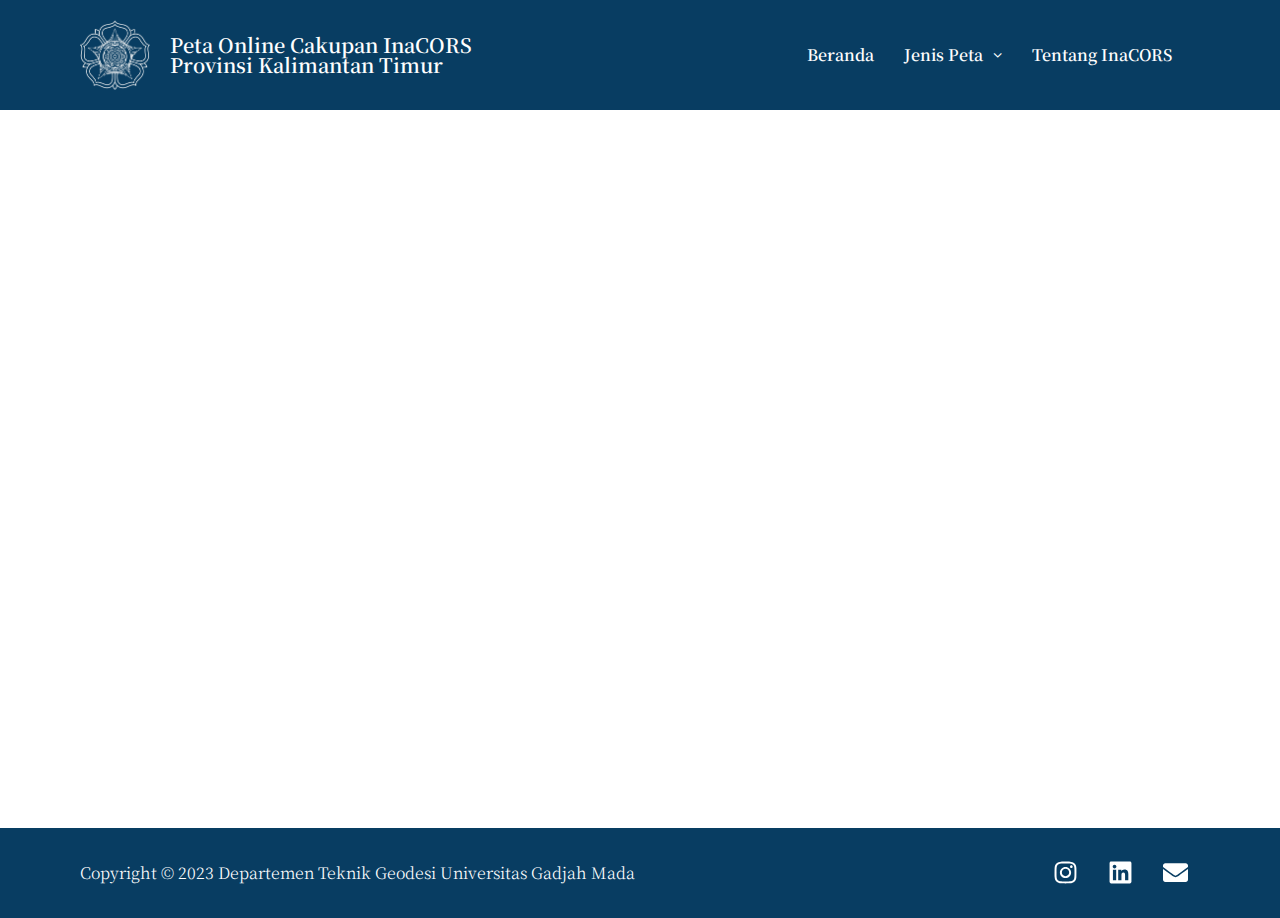
<file: peta-online-cakupan-inacors-peta-teori-warna/index.html>
<!DOCTYPE html>
<html lang="id">
<head>
	<meta charset="UTF-8">
	<meta name="viewport" content="width=device-width, initial-scale=1">
	<link rel="profile" href="http://gmpg.org/xfn/11">
	<link rel="pingback" href="https://zaqimumtaz.github.io/wordpress/xmlrpc.php">
	<title>Peta Online Cakupan InaCORS (Peta Teori  Warna) &#8211; zaqimumtaz</title>
<meta name="robots" content="noindex, nofollow">
<link rel="dns-prefetch" href="//fonts.googleapis.com">
<link rel="alternate" type="application/rss+xml" title="zaqimumtaz &raquo; Feed" href="https://zaqimumtaz.github.io/wordpress/feed/">
<link rel="alternate" type="application/rss+xml" title="zaqimumtaz &raquo; Umpan Komentar" href="https://zaqimumtaz.github.io/wordpress/comments/feed/">
<script type="text/javascript">
/* <![CDATA[ */
window._wpemojiSettings = {"baseUrl":"https:\/\/s.w.org\/images\/core\/emoji\/14.0.0\/72x72\/","ext":".png","svgUrl":"https:\/\/s.w.org\/images\/core\/emoji\/14.0.0\/svg\/","svgExt":".svg","source":{"concatemoji":"https:\/\/zaqimumtaz.github.io\/wordpress\/wp-includes\/js\/wp-emoji-release.min.js?ver=6.4.2"}};
/*! This file is auto-generated */
!function(i,n){var o,s,e;function c(e){try{var t={supportTests:e,timestamp:(new Date).valueOf()};sessionStorage.setItem(o,JSON.stringify(t))}catch(e){}}function p(e,t,n){e.clearRect(0,0,e.canvas.width,e.canvas.height),e.fillText(t,0,0);var t=new Uint32Array(e.getImageData(0,0,e.canvas.width,e.canvas.height).data),r=(e.clearRect(0,0,e.canvas.width,e.canvas.height),e.fillText(n,0,0),new Uint32Array(e.getImageData(0,0,e.canvas.width,e.canvas.height).data));return t.every(function(e,t){return e===r[t]})}function u(e,t,n){switch(t){case"flag":return n(e,"🏳️‍⚧️","🏳️​⚧️")?!1:!n(e,"🇺🇳","🇺​🇳")&&!n(e,"🏴󠁧󠁢󠁥󠁮󠁧󠁿","🏴​󠁧​󠁢​󠁥​󠁮​󠁧​󠁿");case"emoji":return!n(e,"🫱🏻‍🫲🏿","🫱🏻​🫲🏿")}return!1}function f(e,t,n){var r="undefined"!=typeof WorkerGlobalScope&&self instanceof WorkerGlobalScope?new OffscreenCanvas(300,150):i.createElement("canvas"),a=r.getContext("2d",{willReadFrequently:!0}),o=(a.textBaseline="top",a.font="600 32px Arial",{});return e.forEach(function(e){o[e]=t(a,e,n)}),o}function t(e){var t=i.createElement("script");t.src=e,t.defer=!0,i.head.appendChild(t)}"undefined"!=typeof Promise&&(o="wpEmojiSettingsSupports",s=["flag","emoji"],n.supports={everything:!0,everythingExceptFlag:!0},e=new Promise(function(e){i.addEventListener("DOMContentLoaded",e,{once:!0})}),new Promise(function(t){var n=function(){try{var e=JSON.parse(sessionStorage.getItem(o));if("object"==typeof e&&"number"==typeof e.timestamp&&(new Date).valueOf()<e.timestamp+604800&&"object"==typeof e.supportTests)return e.supportTests}catch(e){}return null}();if(!n){if("undefined"!=typeof Worker&&"undefined"!=typeof OffscreenCanvas&&"undefined"!=typeof URL&&URL.createObjectURL&&"undefined"!=typeof Blob)try{var e="postMessage("+f.toString()+"("+[JSON.stringify(s),u.toString(),p.toString()].join(",")+"));",r=new Blob([e],{type:"text/javascript"}),a=new Worker(URL.createObjectURL(r),{name:"wpTestEmojiSupports"});return void(a.onmessage=function(e){c(n=e.data),a.terminate(),t(n)})}catch(e){}c(n=f(s,u,p))}t(n)}).then(function(e){for(var t in e)n.supports[t]=e[t],n.supports.everything=n.supports.everything&&n.supports[t],"flag"!==t&&(n.supports.everythingExceptFlag=n.supports.everythingExceptFlag&&n.supports[t]);n.supports.everythingExceptFlag=n.supports.everythingExceptFlag&&!n.supports.flag,n.DOMReady=!1,n.readyCallback=function(){n.DOMReady=!0}}).then(function(){return e}).then(function(){var e;n.supports.everything||(n.readyCallback(),(e=n.source||{}).concatemoji?t(e.concatemoji):e.wpemoji&&e.twemoji&&(t(e.twemoji),t(e.wpemoji)))}))}((window,document),window._wpemojiSettings);
/* ]]> */
</script>
<style id="wp-emoji-styles-inline-css" type="text/css">img.wp-smiley, img.emoji {
		display: inline !important;
		border: none !important;
		box-shadow: none !important;
		height: 1em !important;
		width: 1em !important;
		margin: 0 0.07em !important;
		vertical-align: -0.1em !important;
		background: none !important;
		padding: 0 !important;
	}</style>
<style id="classic-theme-styles-inline-css" type="text/css">/*! This file is auto-generated */
.wp-block-button__link{color:#fff;background-color:#32373c;border-radius:9999px;box-shadow:none;text-decoration:none;padding:calc(.667em + 2px) calc(1.333em + 2px);font-size:1.125em}.wp-block-file__button{background:#32373c;color:#fff;text-decoration:none}</style>
<style id="global-styles-inline-css" type="text/css">body{--wp--preset--color--black: #000000;--wp--preset--color--cyan-bluish-gray: #abb8c3;--wp--preset--color--white: #ffffff;--wp--preset--color--pale-pink: #f78da7;--wp--preset--color--vivid-red: #cf2e2e;--wp--preset--color--luminous-vivid-orange: #ff6900;--wp--preset--color--luminous-vivid-amber: #fcb900;--wp--preset--color--light-green-cyan: #7bdcb5;--wp--preset--color--vivid-green-cyan: #00d084;--wp--preset--color--pale-cyan-blue: #8ed1fc;--wp--preset--color--vivid-cyan-blue: #0693e3;--wp--preset--color--vivid-purple: #9b51e0;--wp--preset--gradient--vivid-cyan-blue-to-vivid-purple: linear-gradient(135deg,rgba(6,147,227,1) 0%,rgb(155,81,224) 100%);--wp--preset--gradient--light-green-cyan-to-vivid-green-cyan: linear-gradient(135deg,rgb(122,220,180) 0%,rgb(0,208,130) 100%);--wp--preset--gradient--luminous-vivid-amber-to-luminous-vivid-orange: linear-gradient(135deg,rgba(252,185,0,1) 0%,rgba(255,105,0,1) 100%);--wp--preset--gradient--luminous-vivid-orange-to-vivid-red: linear-gradient(135deg,rgba(255,105,0,1) 0%,rgb(207,46,46) 100%);--wp--preset--gradient--very-light-gray-to-cyan-bluish-gray: linear-gradient(135deg,rgb(238,238,238) 0%,rgb(169,184,195) 100%);--wp--preset--gradient--cool-to-warm-spectrum: linear-gradient(135deg,rgb(74,234,220) 0%,rgb(151,120,209) 20%,rgb(207,42,186) 40%,rgb(238,44,130) 60%,rgb(251,105,98) 80%,rgb(254,248,76) 100%);--wp--preset--gradient--blush-light-purple: linear-gradient(135deg,rgb(255,206,236) 0%,rgb(152,150,240) 100%);--wp--preset--gradient--blush-bordeaux: linear-gradient(135deg,rgb(254,205,165) 0%,rgb(254,45,45) 50%,rgb(107,0,62) 100%);--wp--preset--gradient--luminous-dusk: linear-gradient(135deg,rgb(255,203,112) 0%,rgb(199,81,192) 50%,rgb(65,88,208) 100%);--wp--preset--gradient--pale-ocean: linear-gradient(135deg,rgb(255,245,203) 0%,rgb(182,227,212) 50%,rgb(51,167,181) 100%);--wp--preset--gradient--electric-grass: linear-gradient(135deg,rgb(202,248,128) 0%,rgb(113,206,126) 100%);--wp--preset--gradient--midnight: linear-gradient(135deg,rgb(2,3,129) 0%,rgb(40,116,252) 100%);--wp--preset--font-size--small: 13px;--wp--preset--font-size--medium: 20px;--wp--preset--font-size--large: 36px;--wp--preset--font-size--x-large: 42px;--wp--preset--spacing--20: 0.44rem;--wp--preset--spacing--30: 0.67rem;--wp--preset--spacing--40: 1rem;--wp--preset--spacing--50: 1.5rem;--wp--preset--spacing--60: 2.25rem;--wp--preset--spacing--70: 3.38rem;--wp--preset--spacing--80: 5.06rem;--wp--preset--shadow--natural: 6px 6px 9px rgba(0, 0, 0, 0.2);--wp--preset--shadow--deep: 12px 12px 50px rgba(0, 0, 0, 0.4);--wp--preset--shadow--sharp: 6px 6px 0px rgba(0, 0, 0, 0.2);--wp--preset--shadow--outlined: 6px 6px 0px -3px rgba(255, 255, 255, 1), 6px 6px rgba(0, 0, 0, 1);--wp--preset--shadow--crisp: 6px 6px 0px rgba(0, 0, 0, 1);}:where(.is-layout-flex){gap: 0.5em;}:where(.is-layout-grid){gap: 0.5em;}body .is-layout-flow > .alignleft{float: left;margin-inline-start: 0;margin-inline-end: 2em;}body .is-layout-flow > .alignright{float: right;margin-inline-start: 2em;margin-inline-end: 0;}body .is-layout-flow > .aligncenter{margin-left: auto !important;margin-right: auto !important;}body .is-layout-constrained > .alignleft{float: left;margin-inline-start: 0;margin-inline-end: 2em;}body .is-layout-constrained > .alignright{float: right;margin-inline-start: 2em;margin-inline-end: 0;}body .is-layout-constrained > .aligncenter{margin-left: auto !important;margin-right: auto !important;}body .is-layout-constrained > :where(:not(.alignleft):not(.alignright):not(.alignfull)){max-width: var(--wp--style--global--content-size);margin-left: auto !important;margin-right: auto !important;}body .is-layout-constrained > .alignwide{max-width: var(--wp--style--global--wide-size);}body .is-layout-flex{display: flex;}body .is-layout-flex{flex-wrap: wrap;align-items: center;}body .is-layout-flex > *{margin: 0;}body .is-layout-grid{display: grid;}body .is-layout-grid > *{margin: 0;}:where(.wp-block-columns.is-layout-flex){gap: 2em;}:where(.wp-block-columns.is-layout-grid){gap: 2em;}:where(.wp-block-post-template.is-layout-flex){gap: 1.25em;}:where(.wp-block-post-template.is-layout-grid){gap: 1.25em;}.has-black-color{color: var(--wp--preset--color--black) !important;}.has-cyan-bluish-gray-color{color: var(--wp--preset--color--cyan-bluish-gray) !important;}.has-white-color{color: var(--wp--preset--color--white) !important;}.has-pale-pink-color{color: var(--wp--preset--color--pale-pink) !important;}.has-vivid-red-color{color: var(--wp--preset--color--vivid-red) !important;}.has-luminous-vivid-orange-color{color: var(--wp--preset--color--luminous-vivid-orange) !important;}.has-luminous-vivid-amber-color{color: var(--wp--preset--color--luminous-vivid-amber) !important;}.has-light-green-cyan-color{color: var(--wp--preset--color--light-green-cyan) !important;}.has-vivid-green-cyan-color{color: var(--wp--preset--color--vivid-green-cyan) !important;}.has-pale-cyan-blue-color{color: var(--wp--preset--color--pale-cyan-blue) !important;}.has-vivid-cyan-blue-color{color: var(--wp--preset--color--vivid-cyan-blue) !important;}.has-vivid-purple-color{color: var(--wp--preset--color--vivid-purple) !important;}.has-black-background-color{background-color: var(--wp--preset--color--black) !important;}.has-cyan-bluish-gray-background-color{background-color: var(--wp--preset--color--cyan-bluish-gray) !important;}.has-white-background-color{background-color: var(--wp--preset--color--white) !important;}.has-pale-pink-background-color{background-color: var(--wp--preset--color--pale-pink) !important;}.has-vivid-red-background-color{background-color: var(--wp--preset--color--vivid-red) !important;}.has-luminous-vivid-orange-background-color{background-color: var(--wp--preset--color--luminous-vivid-orange) !important;}.has-luminous-vivid-amber-background-color{background-color: var(--wp--preset--color--luminous-vivid-amber) !important;}.has-light-green-cyan-background-color{background-color: var(--wp--preset--color--light-green-cyan) !important;}.has-vivid-green-cyan-background-color{background-color: var(--wp--preset--color--vivid-green-cyan) !important;}.has-pale-cyan-blue-background-color{background-color: var(--wp--preset--color--pale-cyan-blue) !important;}.has-vivid-cyan-blue-background-color{background-color: var(--wp--preset--color--vivid-cyan-blue) !important;}.has-vivid-purple-background-color{background-color: var(--wp--preset--color--vivid-purple) !important;}.has-black-border-color{border-color: var(--wp--preset--color--black) !important;}.has-cyan-bluish-gray-border-color{border-color: var(--wp--preset--color--cyan-bluish-gray) !important;}.has-white-border-color{border-color: var(--wp--preset--color--white) !important;}.has-pale-pink-border-color{border-color: var(--wp--preset--color--pale-pink) !important;}.has-vivid-red-border-color{border-color: var(--wp--preset--color--vivid-red) !important;}.has-luminous-vivid-orange-border-color{border-color: var(--wp--preset--color--luminous-vivid-orange) !important;}.has-luminous-vivid-amber-border-color{border-color: var(--wp--preset--color--luminous-vivid-amber) !important;}.has-light-green-cyan-border-color{border-color: var(--wp--preset--color--light-green-cyan) !important;}.has-vivid-green-cyan-border-color{border-color: var(--wp--preset--color--vivid-green-cyan) !important;}.has-pale-cyan-blue-border-color{border-color: var(--wp--preset--color--pale-cyan-blue) !important;}.has-vivid-cyan-blue-border-color{border-color: var(--wp--preset--color--vivid-cyan-blue) !important;}.has-vivid-purple-border-color{border-color: var(--wp--preset--color--vivid-purple) !important;}.has-vivid-cyan-blue-to-vivid-purple-gradient-background{background: var(--wp--preset--gradient--vivid-cyan-blue-to-vivid-purple) !important;}.has-light-green-cyan-to-vivid-green-cyan-gradient-background{background: var(--wp--preset--gradient--light-green-cyan-to-vivid-green-cyan) !important;}.has-luminous-vivid-amber-to-luminous-vivid-orange-gradient-background{background: var(--wp--preset--gradient--luminous-vivid-amber-to-luminous-vivid-orange) !important;}.has-luminous-vivid-orange-to-vivid-red-gradient-background{background: var(--wp--preset--gradient--luminous-vivid-orange-to-vivid-red) !important;}.has-very-light-gray-to-cyan-bluish-gray-gradient-background{background: var(--wp--preset--gradient--very-light-gray-to-cyan-bluish-gray) !important;}.has-cool-to-warm-spectrum-gradient-background{background: var(--wp--preset--gradient--cool-to-warm-spectrum) !important;}.has-blush-light-purple-gradient-background{background: var(--wp--preset--gradient--blush-light-purple) !important;}.has-blush-bordeaux-gradient-background{background: var(--wp--preset--gradient--blush-bordeaux) !important;}.has-luminous-dusk-gradient-background{background: var(--wp--preset--gradient--luminous-dusk) !important;}.has-pale-ocean-gradient-background{background: var(--wp--preset--gradient--pale-ocean) !important;}.has-electric-grass-gradient-background{background: var(--wp--preset--gradient--electric-grass) !important;}.has-midnight-gradient-background{background: var(--wp--preset--gradient--midnight) !important;}.has-small-font-size{font-size: var(--wp--preset--font-size--small) !important;}.has-medium-font-size{font-size: var(--wp--preset--font-size--medium) !important;}.has-large-font-size{font-size: var(--wp--preset--font-size--large) !important;}.has-x-large-font-size{font-size: var(--wp--preset--font-size--x-large) !important;}
.wp-block-navigation a:where(:not(.wp-element-button)){color: inherit;}
:where(.wp-block-post-template.is-layout-flex){gap: 1.25em;}:where(.wp-block-post-template.is-layout-grid){gap: 1.25em;}
:where(.wp-block-columns.is-layout-flex){gap: 2em;}:where(.wp-block-columns.is-layout-grid){gap: 2em;}
.wp-block-pullquote{font-size: 1.5em;line-height: 1.6;}</style>
<link rel="stylesheet" id="hfe-style-css" href="https://zaqimumtaz.github.io/wordpress/wp-content/plugins/header-footer-elementor/assets/css/header-footer-elementor.css?ver=1.6.21" type="text/css" media="all">
<link rel="stylesheet" id="elementor-frontend-css" href="https://zaqimumtaz.github.io/wordpress/wp-content/plugins/elementor/assets/css/frontend-lite.min.css?ver=3.18.1" type="text/css" media="all">
<link rel="stylesheet" id="swiper-css" href="https://zaqimumtaz.github.io/wordpress/wp-content/plugins/elementor/assets/lib/swiper/v8/css/swiper.min.css?ver=8.4.5" type="text/css" media="all">
<link rel="stylesheet" id="elementor-post-22-css" href="https://zaqimumtaz.github.io/wordpress/wp-content/uploads/elementor/css/post-22.css?ver=1701932596" type="text/css" media="all">
<link rel="stylesheet" id="elementor-global-css" href="https://zaqimumtaz.github.io/wordpress/wp-content/uploads/elementor/css/global.css?ver=1701932673" type="text/css" media="all">
<link rel="stylesheet" id="elementor-post-149-css" href="https://zaqimumtaz.github.io/wordpress/wp-content/uploads/elementor/css/post-149.css?ver=1702630338" type="text/css" media="all">
<link rel="stylesheet" id="hfe-widgets-style-css" href="https://zaqimumtaz.github.io/wordpress/wp-content/plugins/header-footer-elementor/inc/widgets-css/frontend.css?ver=1.6.21" type="text/css" media="all">
<link rel="stylesheet" id="elementor-post-46-css" href="https://zaqimumtaz.github.io/wordpress/wp-content/uploads/elementor/css/post-46.css?ver=1702357406" type="text/css" media="all">
<link rel="stylesheet" id="elementor-post-94-css" href="https://zaqimumtaz.github.io/wordpress/wp-content/uploads/elementor/css/post-94.css?ver=1702360131" type="text/css" media="all">
<link rel="stylesheet" id="screenr-fonts-css" href="https://fonts.googleapis.com/css?family=Open%2BSans%3A400%2C300%2C300italic%2C400italic%2C600%2C600italic%2C700%2C700italic%7CMontserrat%3A400%2C700&#038;subset=latin%2Clatin-ext" type="text/css" media="all">
<link rel="stylesheet" id="font-awesome-css" href="https://zaqimumtaz.github.io/wordpress/wp-content/plugins/elementor/assets/lib/font-awesome/css/font-awesome.min.css?ver=4.7.0" type="text/css" media="all">
<link rel="stylesheet" id="bootstrap-css" href="https://zaqimumtaz.github.io/wordpress/wp-content/themes/screenr/assets/css/bootstrap.min.css?ver=4.0.0" type="text/css" media="all">
<link rel="stylesheet" id="screenr-style-css" href="https://zaqimumtaz.github.io/wordpress/wp-content/themes/screenr/style.css?ver=6.4.2" type="text/css" media="all">
<style id="screenr-style-inline-css" type="text/css">#page-header-cover.swiper-slider.no-image .swiper-slide .overlay {
		background-color: #000000;
		opacity: 1;
	}
	
	
	
	
	
	
	
		.gallery-carousel .g-item{
		padding: 0px 10px;
	}
	.gallery-carousel {
		margin-left: -10px;
		margin-right: -10px;
	}
	.gallery-grid .g-item, .gallery-masonry .g-item .inner {
		padding: 10px;
	}
	.gallery-grid, .gallery-masonry {
		margin: -10px;
	}</style>
<link rel="stylesheet" id="screenr-gallery-lightgallery-css" href="https://zaqimumtaz.github.io/wordpress/wp-content/themes/screenr/assets/css/lightgallery.css?ver=6.4.2" type="text/css" media="all">
<link rel="stylesheet" id="meks-themeforest-widget-css" href="https://zaqimumtaz.github.io/wordpress/wp-content/plugins/meks-themeforest-smart-widget/css/style.css?ver=1.5" type="text/css" media="all">
<link rel="stylesheet" id="google-fonts-1-css" href="https://fonts.googleapis.com/css?family=Roboto%3A100%2C100italic%2C200%2C200italic%2C300%2C300italic%2C400%2C400italic%2C500%2C500italic%2C600%2C600italic%2C700%2C700italic%2C800%2C800italic%2C900%2C900italic%7CRoboto+Slab%3A100%2C100italic%2C200%2C200italic%2C300%2C300italic%2C400%2C400italic%2C500%2C500italic%2C600%2C600italic%2C700%2C700italic%2C800%2C800italic%2C900%2C900italic%7CNoto+Serif+HK%3A100%2C100italic%2C200%2C200italic%2C300%2C300italic%2C400%2C400italic%2C500%2C500italic%2C600%2C600italic%2C700%2C700italic%2C800%2C800italic%2C900%2C900italic&#038;display=swap&#038;ver=6.4.2" type="text/css" media="all">
<link rel="preconnect" href="https://fonts.gstatic.com/" crossorigin>
<script type="text/javascript" src="https://zaqimumtaz.github.io/wordpress/wp-includes/js/jquery/jquery.min.js?ver=3.7.1" id="jquery-core-js"></script>
<script type="text/javascript" src="https://zaqimumtaz.github.io/wordpress/wp-includes/js/jquery/jquery-migrate.min.js?ver=3.4.1" id="jquery-migrate-js"></script>
<link rel="https://api.w.org/" href="https://zaqimumtaz.github.io/wordpress/wp-json/">
<link rel="alternate" type="application/json" href="https://zaqimumtaz.github.io/wordpress/wp-json/wp/v2/pages/149">
<link rel="EditURI" type="application/rsd+xml" title="RSD" href="https://zaqimumtaz.github.io/wordpress/xmlrpc.php?rsd">
<meta name="generator" content="WordPress 6.4.2">
<link rel="canonical" href="https://zaqimumtaz.github.io/wordpress/peta-online-cakupan-inacors-peta-teori-warna/">
<link rel="shortlink" href="https://zaqimumtaz.github.io/wordpress/?p=149">
<link rel="alternate" type="application/json+oembed" href="https://zaqimumtaz.github.io/wordpress/wp-json/oembed/1.0/embed?url=https%3A%2F%2Fzaqimumtaz.github.io%2Fwordpress%2Fpeta-online-cakupan-inacors-peta-teori-warna%2F">
<link rel="alternate" type="text/xml+oembed" href="https://zaqimumtaz.github.io/wordpress/wp-json/oembed/1.0/embed?url=https%3A%2F%2Fzaqimumtaz.github.io%2Fwordpress%2Fpeta-online-cakupan-inacors-peta-teori-warna%2F#038;format=xml">
<meta name="generator" content="Elementor 3.18.1; features: e_dom_optimization, e_optimized_assets_loading, e_optimized_css_loading, e_font_icon_svg, additional_custom_breakpoints, block_editor_assets_optimize, e_image_loading_optimization; settings: css_print_method-external, google_font-enabled, font_display-swap">
</head>

<body class="page-template page-template-elementor_header_footer page page-id-149 ehf-header ehf-footer ehf-template-screenr ehf-stylesheet-screenr has-site-title has-site-tagline header-layout-fixed elementor-default elementor-template-full-width elementor-kit-22 elementor-page elementor-page-149">
<div id="page" class="hfeed site">

		<header id="masthead" itemscope="itemscope" itemtype="https://schema.org/WPHeader">
			<p class="main-title bhf-hidden" itemprop="headline"><a href="https://zaqimumtaz.github.io/wordpress" title="zaqimumtaz" rel="home">zaqimumtaz</a></p>
					<div data-elementor-type="wp-post" data-elementor-id="46" class="elementor elementor-46">
							<div class="elementor-element elementor-element-c996a42 e-flex e-con-boxed e-con e-parent" data-id="c996a42" data-element_type="container" data-settings="{&quot;background_background&quot;:&quot;classic&quot;,&quot;content_width&quot;:&quot;boxed&quot;}" data-core-v316-plus="true">
					<div class="e-con-inner">
		<div class="elementor-element elementor-element-4b2625d e-con-full e-flex e-con e-child" data-id="4b2625d" data-element_type="container" data-settings="{&quot;content_width&quot;:&quot;full&quot;}">
				<div class="elementor-element elementor-element-2a9c79f elementor-widget elementor-widget-image" data-id="2a9c79f" data-element_type="widget" data-widget_type="image.default">
				<div class="elementor-widget-container">
			<style>/*! elementor - v3.18.0 - 06-12-2023 */
.elementor-widget-image{text-align:center}.elementor-widget-image a{display:inline-block}.elementor-widget-image a img[src$=".svg"]{width:48px}.elementor-widget-image img{vertical-align:middle;display:inline-block}</style>												<img fetchpriority="high" width="561" height="565" src="https://zaqimumtaz.github.io/wordpress/wp-content/uploads/2023/12/Logo-UGM-Aja-Putih.png" class="attachment-large size-large wp-image-50" alt="">															</div>
				</div>
				</div>
		<div class="elementor-element elementor-element-2f7b675 e-con-full e-flex e-con e-child" data-id="2f7b675" data-element_type="container" data-settings="{&quot;content_width&quot;:&quot;full&quot;}">
				<div class="elementor-element elementor-element-2c8403b elementor-widget elementor-widget-heading" data-id="2c8403b" data-element_type="widget" data-widget_type="heading.default">
				<div class="elementor-widget-container">
			<style>/*! elementor - v3.18.0 - 06-12-2023 */
.elementor-heading-title{padding:0;margin:0;line-height:1}.elementor-widget-heading .elementor-heading-title[class*=elementor-size-]>a{color:inherit;font-size:inherit;line-height:inherit}.elementor-widget-heading .elementor-heading-title.elementor-size-small{font-size:15px}.elementor-widget-heading .elementor-heading-title.elementor-size-medium{font-size:19px}.elementor-widget-heading .elementor-heading-title.elementor-size-large{font-size:29px}.elementor-widget-heading .elementor-heading-title.elementor-size-xl{font-size:39px}.elementor-widget-heading .elementor-heading-title.elementor-size-xxl{font-size:59px}</style>
<h2 class="elementor-heading-title elementor-size-default">Peta Online Cakupan InaCORS<br>Provinsi Kalimantan Timur</h2>		</div>
				</div>
				</div>
		<div class="elementor-element elementor-element-49d9d85 e-con-full e-flex e-con e-child" data-id="49d9d85" data-element_type="container" data-settings="{&quot;content_width&quot;:&quot;full&quot;}">
				<div class="elementor-element elementor-element-64743ab hfe-nav-menu__align-left hfe-submenu-icon-arrow hfe-submenu-animation-none hfe-link-redirect-child hfe-nav-menu__breakpoint-tablet elementor-widget elementor-widget-navigation-menu" data-id="64743ab" data-element_type="widget" data-settings="{&quot;padding_horizontal_menu_item&quot;:{&quot;unit&quot;:&quot;px&quot;,&quot;size&quot;:15,&quot;sizes&quot;:[]},&quot;padding_horizontal_menu_item_tablet&quot;:{&quot;unit&quot;:&quot;px&quot;,&quot;size&quot;:&quot;&quot;,&quot;sizes&quot;:[]},&quot;padding_horizontal_menu_item_mobile&quot;:{&quot;unit&quot;:&quot;px&quot;,&quot;size&quot;:&quot;&quot;,&quot;sizes&quot;:[]},&quot;padding_vertical_menu_item&quot;:{&quot;unit&quot;:&quot;px&quot;,&quot;size&quot;:15,&quot;sizes&quot;:[]},&quot;padding_vertical_menu_item_tablet&quot;:{&quot;unit&quot;:&quot;px&quot;,&quot;size&quot;:&quot;&quot;,&quot;sizes&quot;:[]},&quot;padding_vertical_menu_item_mobile&quot;:{&quot;unit&quot;:&quot;px&quot;,&quot;size&quot;:&quot;&quot;,&quot;sizes&quot;:[]},&quot;menu_space_between&quot;:{&quot;unit&quot;:&quot;px&quot;,&quot;size&quot;:&quot;&quot;,&quot;sizes&quot;:[]},&quot;menu_space_between_tablet&quot;:{&quot;unit&quot;:&quot;px&quot;,&quot;size&quot;:&quot;&quot;,&quot;sizes&quot;:[]},&quot;menu_space_between_mobile&quot;:{&quot;unit&quot;:&quot;px&quot;,&quot;size&quot;:&quot;&quot;,&quot;sizes&quot;:[]},&quot;menu_row_space&quot;:{&quot;unit&quot;:&quot;px&quot;,&quot;size&quot;:&quot;&quot;,&quot;sizes&quot;:[]},&quot;menu_row_space_tablet&quot;:{&quot;unit&quot;:&quot;px&quot;,&quot;size&quot;:&quot;&quot;,&quot;sizes&quot;:[]},&quot;menu_row_space_mobile&quot;:{&quot;unit&quot;:&quot;px&quot;,&quot;size&quot;:&quot;&quot;,&quot;sizes&quot;:[]},&quot;dropdown_border_radius&quot;:{&quot;unit&quot;:&quot;px&quot;,&quot;top&quot;:&quot;&quot;,&quot;right&quot;:&quot;&quot;,&quot;bottom&quot;:&quot;&quot;,&quot;left&quot;:&quot;&quot;,&quot;isLinked&quot;:true},&quot;dropdown_border_radius_tablet&quot;:{&quot;unit&quot;:&quot;px&quot;,&quot;top&quot;:&quot;&quot;,&quot;right&quot;:&quot;&quot;,&quot;bottom&quot;:&quot;&quot;,&quot;left&quot;:&quot;&quot;,&quot;isLinked&quot;:true},&quot;dropdown_border_radius_mobile&quot;:{&quot;unit&quot;:&quot;px&quot;,&quot;top&quot;:&quot;&quot;,&quot;right&quot;:&quot;&quot;,&quot;bottom&quot;:&quot;&quot;,&quot;left&quot;:&quot;&quot;,&quot;isLinked&quot;:true},&quot;width_dropdown_item&quot;:{&quot;unit&quot;:&quot;px&quot;,&quot;size&quot;:&quot;220&quot;,&quot;sizes&quot;:[]},&quot;width_dropdown_item_tablet&quot;:{&quot;unit&quot;:&quot;px&quot;,&quot;size&quot;:&quot;&quot;,&quot;sizes&quot;:[]},&quot;width_dropdown_item_mobile&quot;:{&quot;unit&quot;:&quot;px&quot;,&quot;size&quot;:&quot;&quot;,&quot;sizes&quot;:[]},&quot;padding_horizontal_dropdown_item&quot;:{&quot;unit&quot;:&quot;px&quot;,&quot;size&quot;:&quot;&quot;,&quot;sizes&quot;:[]},&quot;padding_horizontal_dropdown_item_tablet&quot;:{&quot;unit&quot;:&quot;px&quot;,&quot;size&quot;:&quot;&quot;,&quot;sizes&quot;:[]},&quot;padding_horizontal_dropdown_item_mobile&quot;:{&quot;unit&quot;:&quot;px&quot;,&quot;size&quot;:&quot;&quot;,&quot;sizes&quot;:[]},&quot;padding_vertical_dropdown_item&quot;:{&quot;unit&quot;:&quot;px&quot;,&quot;size&quot;:15,&quot;sizes&quot;:[]},&quot;padding_vertical_dropdown_item_tablet&quot;:{&quot;unit&quot;:&quot;px&quot;,&quot;size&quot;:&quot;&quot;,&quot;sizes&quot;:[]},&quot;padding_vertical_dropdown_item_mobile&quot;:{&quot;unit&quot;:&quot;px&quot;,&quot;size&quot;:&quot;&quot;,&quot;sizes&quot;:[]},&quot;distance_from_menu&quot;:{&quot;unit&quot;:&quot;px&quot;,&quot;size&quot;:&quot;&quot;,&quot;sizes&quot;:[]},&quot;distance_from_menu_tablet&quot;:{&quot;unit&quot;:&quot;px&quot;,&quot;size&quot;:&quot;&quot;,&quot;sizes&quot;:[]},&quot;distance_from_menu_mobile&quot;:{&quot;unit&quot;:&quot;px&quot;,&quot;size&quot;:&quot;&quot;,&quot;sizes&quot;:[]},&quot;toggle_size&quot;:{&quot;unit&quot;:&quot;px&quot;,&quot;size&quot;:&quot;&quot;,&quot;sizes&quot;:[]},&quot;toggle_size_tablet&quot;:{&quot;unit&quot;:&quot;px&quot;,&quot;size&quot;:&quot;&quot;,&quot;sizes&quot;:[]},&quot;toggle_size_mobile&quot;:{&quot;unit&quot;:&quot;px&quot;,&quot;size&quot;:&quot;&quot;,&quot;sizes&quot;:[]},&quot;toggle_border_width&quot;:{&quot;unit&quot;:&quot;px&quot;,&quot;size&quot;:&quot;&quot;,&quot;sizes&quot;:[]},&quot;toggle_border_width_tablet&quot;:{&quot;unit&quot;:&quot;px&quot;,&quot;size&quot;:&quot;&quot;,&quot;sizes&quot;:[]},&quot;toggle_border_width_mobile&quot;:{&quot;unit&quot;:&quot;px&quot;,&quot;size&quot;:&quot;&quot;,&quot;sizes&quot;:[]},&quot;toggle_border_radius&quot;:{&quot;unit&quot;:&quot;px&quot;,&quot;size&quot;:&quot;&quot;,&quot;sizes&quot;:[]},&quot;toggle_border_radius_tablet&quot;:{&quot;unit&quot;:&quot;px&quot;,&quot;size&quot;:&quot;&quot;,&quot;sizes&quot;:[]},&quot;toggle_border_radius_mobile&quot;:{&quot;unit&quot;:&quot;px&quot;,&quot;size&quot;:&quot;&quot;,&quot;sizes&quot;:[]}}" data-widget_type="navigation-menu.default">
				<div class="elementor-widget-container">
						<div class="hfe-nav-menu hfe-layout-horizontal hfe-nav-menu-layout horizontal hfe-pointer__underline hfe-animation__fade" data-layout="horizontal">
				<div role="button" class="hfe-nav-menu__toggle elementor-clickable">
					<span class="screen-reader-text">Menu</span>
					<div class="hfe-nav-menu-icon">
						<svg aria-hidden="true" class="e-font-icon-svg e-fas-align-justify" viewbox="0 0 448 512" xmlns="http://www.w3.org/2000/svg"><path d="M432 416H16a16 16 0 0 0-16 16v32a16 16 0 0 0 16 16h416a16 16 0 0 0 16-16v-32a16 16 0 0 0-16-16zm0-128H16a16 16 0 0 0-16 16v32a16 16 0 0 0 16 16h416a16 16 0 0 0 16-16v-32a16 16 0 0 0-16-16zm0-128H16a16 16 0 0 0-16 16v32a16 16 0 0 0 16 16h416a16 16 0 0 0 16-16v-32a16 16 0 0 0-16-16zm0-128H16A16 16 0 0 0 0 48v32a16 16 0 0 0 16 16h416a16 16 0 0 0 16-16V48a16 16 0 0 0-16-16z"></path></svg>					</div>
				</div>
				<nav class="hfe-nav-menu__layout-horizontal hfe-nav-menu__submenu-arrow" data-toggle-icon="&lt;svg aria-hidden=&quot;true&quot; tabindex=&quot;0&quot; class=&quot;e-font-icon-svg e-fas-align-justify&quot; viewBox=&quot;0 0 448 512&quot; xmlns=&quot;http://www.w3.org/2000/svg&quot;&gt;&lt;path d=&quot;M432 416H16a16 16 0 0 0-16 16v32a16 16 0 0 0 16 16h416a16 16 0 0 0 16-16v-32a16 16 0 0 0-16-16zm0-128H16a16 16 0 0 0-16 16v32a16 16 0 0 0 16 16h416a16 16 0 0 0 16-16v-32a16 16 0 0 0-16-16zm0-128H16a16 16 0 0 0-16 16v32a16 16 0 0 0 16 16h416a16 16 0 0 0 16-16v-32a16 16 0 0 0-16-16zm0-128H16A16 16 0 0 0 0 48v32a16 16 0 0 0 16 16h416a16 16 0 0 0 16-16V48a16 16 0 0 0-16-16z&quot;&gt;&lt;/path&gt;&lt;/svg&gt;" data-close-icon="&lt;svg aria-hidden=&quot;true&quot; tabindex=&quot;0&quot; class=&quot;e-font-icon-svg e-far-window-close&quot; viewBox=&quot;0 0 512 512&quot; xmlns=&quot;http://www.w3.org/2000/svg&quot;&gt;&lt;path d=&quot;M464 32H48C21.5 32 0 53.5 0 80v352c0 26.5 21.5 48 48 48h416c26.5 0 48-21.5 48-48V80c0-26.5-21.5-48-48-48zm0 394c0 3.3-2.7 6-6 6H54c-3.3 0-6-2.7-6-6V86c0-3.3 2.7-6 6-6h404c3.3 0 6 2.7 6 6v340zM356.5 194.6L295.1 256l61.4 61.4c4.6 4.6 4.6 12.1 0 16.8l-22.3 22.3c-4.6 4.6-12.1 4.6-16.8 0L256 295.1l-61.4 61.4c-4.6 4.6-12.1 4.6-16.8 0l-22.3-22.3c-4.6-4.6-4.6-12.1 0-16.8l61.4-61.4-61.4-61.4c-4.6-4.6-4.6-12.1 0-16.8l22.3-22.3c4.6-4.6 12.1-4.6 16.8 0l61.4 61.4 61.4-61.4c4.6-4.6 12.1-4.6 16.8 0l22.3 22.3c4.7 4.6 4.7 12.1 0 16.8z&quot;&gt;&lt;/path&gt;&lt;/svg&gt;" data-full-width="yes"><ul id="menu-1-64743ab" class="hfe-nav-menu">
<li id="menu-item-81" class="menu-item menu-item-type-custom menu-item-object-custom menu-item-home parent hfe-creative-menu"><a href="https://zaqimumtaz.github.io/wordpress/" class="hfe-menu-item">Beranda</a></li>
<li id="menu-item-82" class="menu-item menu-item-type-custom menu-item-object-custom menu-item-has-children parent hfe-has-submenu hfe-creative-menu">
<div class="hfe-has-submenu-container"><a href="#" class="hfe-menu-item">Jenis Peta<span class="hfe-menu-toggle sub-arrow hfe-menu-child-0"><i class="fa"></i></span></a></div>
<ul class="sub-menu">
	<li id="menu-item-85" class="menu-item menu-item-type-custom menu-item-object-custom hfe-creative-menu"><a href="https://zaqimumtaz.github.io/wordpress/peta-online-cakupan-inacors-peta-teori-warna/" class="hfe-sub-menu-item">Cakupan InaCORS dan Penggunaan Lahan (Terang)</a></li>
	<li id="menu-item-84" class="menu-item menu-item-type-custom menu-item-object-custom hfe-creative-menu"><a href="https://zaqimumtaz.github.io/wordpress/peta-online-cakupan-inacors-peta-rbi/" class="hfe-sub-menu-item">Cakupan InaCORS dan Penggunaan Lahan (Gelap)</a></li>
	<li id="menu-item-86" class="menu-item menu-item-type-custom menu-item-object-custom hfe-creative-menu"><a href="https://zaqimumtaz.github.io/wordpress/peta-online-cakupan-inacors-jaringan-telekomunikasi-putih/" class="hfe-sub-menu-item">Cakupan InaCORS dan Jaringan Telekomunikasi (Terang)</a></li>
	<li id="menu-item-87" class="menu-item menu-item-type-custom menu-item-object-custom hfe-creative-menu"><a href="https://zaqimumtaz.github.io/wordpress/peta-online-cakupan-inacors-jaringan-telekomunikasi-hitam/" class="hfe-sub-menu-item">Cakupan InaCORS dan Jaringan Telekomunikasi (Gelap)</a></li>
</ul>
</li>
<li id="menu-item-83" class="menu-item menu-item-type-custom menu-item-object-custom parent hfe-creative-menu"><a href="https://zaqimumtaz.github.io/wordpress/peta-online-cakupan-inacors-tentang-inacors/" class="hfe-menu-item">Tentang InaCORS</a></li>
</ul></nav>
			</div>
					</div>
				</div>
				</div>
					</div>
				</div>
							</div>
				</header>

			<div data-elementor-type="wp-page" data-elementor-id="149" class="elementor elementor-149">
							<div class="elementor-element elementor-element-46ee4d2 e-con-full e-flex e-con e-parent" data-id="46ee4d2" data-element_type="container" data-settings="{&quot;content_width&quot;:&quot;full&quot;}" data-core-v316-plus="true">
				<div class="elementor-element elementor-element-8e30f6e elementor-widget__width-inherit elementor-widget elementor-widget-html" data-id="8e30f6e" data-element_type="widget" data-widget_type="html.default">
				<div class="elementor-widget-container">
			<iframe width="640px" height="690px" src="https://thunbergii.app.carto.com/map/14a081c6-9a82-4221-8ac3-9d31fb4ab8bc"></iframe>		</div>
				</div>
				</div>
							</div>
		
		<footer itemtype="https://schema.org/WPFooter" itemscope="itemscope" id="colophon" role="contentinfo">
			<div class="footer-width-fixer">		<div data-elementor-type="wp-post" data-elementor-id="94" class="elementor elementor-94">
							<div class="elementor-element elementor-element-91b26ff e-flex e-con-boxed e-con e-parent" data-id="91b26ff" data-element_type="container" data-settings="{&quot;background_background&quot;:&quot;classic&quot;,&quot;content_width&quot;:&quot;boxed&quot;}" data-core-v316-plus="true">
					<div class="e-con-inner">
		<div class="elementor-element elementor-element-14c557e e-con-full e-flex e-con e-child" data-id="14c557e" data-element_type="container" data-settings="{&quot;content_width&quot;:&quot;full&quot;}">
				<div class="elementor-element elementor-element-630aef4 elementor-widget elementor-widget-copyright" data-id="630aef4" data-element_type="widget" data-widget_type="copyright.default">
				<div class="elementor-widget-container">
					<div class="hfe-copyright-wrapper">
							<a href="https://geodesi.ugm.ac.id/">
					<span>Copyright © 2023 Departemen Teknik Geodesi Universitas Gadjah Mada</span>
				</a>
					</div>
				</div>
				</div>
				</div>
		<div class="elementor-element elementor-element-ce22889 e-con-full e-flex e-con e-child" data-id="ce22889" data-element_type="container" data-settings="{&quot;content_width&quot;:&quot;full&quot;}">
				<div class="elementor-element elementor-element-03a4ad2 elementor-shape-square e-grid-align-right elementor-grid-0 elementor-widget elementor-widget-social-icons" data-id="03a4ad2" data-element_type="widget" data-widget_type="social-icons.default">
				<div class="elementor-widget-container">
			<style>/*! elementor - v3.18.0 - 06-12-2023 */
.elementor-widget-social-icons.elementor-grid-0 .elementor-widget-container,.elementor-widget-social-icons.elementor-grid-mobile-0 .elementor-widget-container,.elementor-widget-social-icons.elementor-grid-tablet-0 .elementor-widget-container{line-height:1;font-size:0}.elementor-widget-social-icons:not(.elementor-grid-0):not(.elementor-grid-tablet-0):not(.elementor-grid-mobile-0) .elementor-grid{display:inline-grid}.elementor-widget-social-icons .elementor-grid{grid-column-gap:var(--grid-column-gap,5px);grid-row-gap:var(--grid-row-gap,5px);grid-template-columns:var(--grid-template-columns);justify-content:var(--justify-content,center);justify-items:var(--justify-content,center)}.elementor-icon.elementor-social-icon{font-size:var(--icon-size,25px);line-height:var(--icon-size,25px);width:calc(var(--icon-size, 25px) + 2 * var(--icon-padding, .5em));height:calc(var(--icon-size, 25px) + 2 * var(--icon-padding, .5em))}.elementor-social-icon{--e-social-icon-icon-color:#fff;display:inline-flex;background-color:#69727d;align-items:center;justify-content:center;text-align:center;cursor:pointer}.elementor-social-icon i{color:var(--e-social-icon-icon-color)}.elementor-social-icon svg{fill:var(--e-social-icon-icon-color)}.elementor-social-icon:last-child{margin:0}.elementor-social-icon:hover{opacity:.9;color:#fff}.elementor-social-icon-android{background-color:#a4c639}.elementor-social-icon-apple{background-color:#999}.elementor-social-icon-behance{background-color:#1769ff}.elementor-social-icon-bitbucket{background-color:#205081}.elementor-social-icon-codepen{background-color:#000}.elementor-social-icon-delicious{background-color:#39f}.elementor-social-icon-deviantart{background-color:#05cc47}.elementor-social-icon-digg{background-color:#005be2}.elementor-social-icon-dribbble{background-color:#ea4c89}.elementor-social-icon-elementor{background-color:#d30c5c}.elementor-social-icon-envelope{background-color:#ea4335}.elementor-social-icon-facebook,.elementor-social-icon-facebook-f{background-color:#3b5998}.elementor-social-icon-flickr{background-color:#0063dc}.elementor-social-icon-foursquare{background-color:#2d5be3}.elementor-social-icon-free-code-camp,.elementor-social-icon-freecodecamp{background-color:#006400}.elementor-social-icon-github{background-color:#333}.elementor-social-icon-gitlab{background-color:#e24329}.elementor-social-icon-globe{background-color:#69727d}.elementor-social-icon-google-plus,.elementor-social-icon-google-plus-g{background-color:#dd4b39}.elementor-social-icon-houzz{background-color:#7ac142}.elementor-social-icon-instagram{background-color:#262626}.elementor-social-icon-jsfiddle{background-color:#487aa2}.elementor-social-icon-link{background-color:#818a91}.elementor-social-icon-linkedin,.elementor-social-icon-linkedin-in{background-color:#0077b5}.elementor-social-icon-medium{background-color:#00ab6b}.elementor-social-icon-meetup{background-color:#ec1c40}.elementor-social-icon-mixcloud{background-color:#273a4b}.elementor-social-icon-odnoklassniki{background-color:#f4731c}.elementor-social-icon-pinterest{background-color:#bd081c}.elementor-social-icon-product-hunt{background-color:#da552f}.elementor-social-icon-reddit{background-color:#ff4500}.elementor-social-icon-rss{background-color:#f26522}.elementor-social-icon-shopping-cart{background-color:#4caf50}.elementor-social-icon-skype{background-color:#00aff0}.elementor-social-icon-slideshare{background-color:#0077b5}.elementor-social-icon-snapchat{background-color:#fffc00}.elementor-social-icon-soundcloud{background-color:#f80}.elementor-social-icon-spotify{background-color:#2ebd59}.elementor-social-icon-stack-overflow{background-color:#fe7a15}.elementor-social-icon-steam{background-color:#00adee}.elementor-social-icon-stumbleupon{background-color:#eb4924}.elementor-social-icon-telegram{background-color:#2ca5e0}.elementor-social-icon-thumb-tack{background-color:#1aa1d8}.elementor-social-icon-tripadvisor{background-color:#589442}.elementor-social-icon-tumblr{background-color:#35465c}.elementor-social-icon-twitch{background-color:#6441a5}.elementor-social-icon-twitter{background-color:#1da1f2}.elementor-social-icon-viber{background-color:#665cac}.elementor-social-icon-vimeo{background-color:#1ab7ea}.elementor-social-icon-vk{background-color:#45668e}.elementor-social-icon-weibo{background-color:#dd2430}.elementor-social-icon-weixin{background-color:#31a918}.elementor-social-icon-whatsapp{background-color:#25d366}.elementor-social-icon-wordpress{background-color:#21759b}.elementor-social-icon-xing{background-color:#026466}.elementor-social-icon-yelp{background-color:#af0606}.elementor-social-icon-youtube{background-color:#cd201f}.elementor-social-icon-500px{background-color:#0099e5}.elementor-shape-rounded .elementor-icon.elementor-social-icon{border-radius:10%}.elementor-shape-circle .elementor-icon.elementor-social-icon{border-radius:50%}</style>		<div class="elementor-social-icons-wrapper elementor-grid">
							<span class="elementor-grid-item">
					<a class="elementor-icon elementor-social-icon elementor-social-icon-instagram elementor-repeater-item-20c1bbd" href="https://www.instagram.com/zaqimumtaz/" target="_blank">
						<span class="elementor-screen-only">Instagram</span>
						<svg class="e-font-icon-svg e-fab-instagram" viewbox="0 0 448 512" xmlns="http://www.w3.org/2000/svg"><path d="M224.1 141c-63.6 0-114.9 51.3-114.9 114.9s51.3 114.9 114.9 114.9S339 319.5 339 255.9 287.7 141 224.1 141zm0 189.6c-41.1 0-74.7-33.5-74.7-74.7s33.5-74.7 74.7-74.7 74.7 33.5 74.7 74.7-33.6 74.7-74.7 74.7zm146.4-194.3c0 14.9-12 26.8-26.8 26.8-14.9 0-26.8-12-26.8-26.8s12-26.8 26.8-26.8 26.8 12 26.8 26.8zm76.1 27.2c-1.7-35.9-9.9-67.7-36.2-93.9-26.2-26.2-58-34.4-93.9-36.2-37-2.1-147.9-2.1-184.9 0-35.8 1.7-67.6 9.9-93.9 36.1s-34.4 58-36.2 93.9c-2.1 37-2.1 147.9 0 184.9 1.7 35.9 9.9 67.7 36.2 93.9s58 34.4 93.9 36.2c37 2.1 147.9 2.1 184.9 0 35.9-1.7 67.7-9.9 93.9-36.2 26.2-26.2 34.4-58 36.2-93.9 2.1-37 2.1-147.8 0-184.8zM398.8 388c-7.8 19.6-22.9 34.7-42.6 42.6-29.5 11.7-99.5 9-132.1 9s-102.7 2.6-132.1-9c-19.6-7.8-34.7-22.9-42.6-42.6-11.7-29.5-9-99.5-9-132.1s-2.6-102.7 9-132.1c7.8-19.6 22.9-34.7 42.6-42.6 29.5-11.7 99.5-9 132.1-9s102.7-2.6 132.1 9c19.6 7.8 34.7 22.9 42.6 42.6 11.7 29.5 9 99.5 9 132.1s2.7 102.7-9 132.1z"></path></svg>					</a>
				</span>
							<span class="elementor-grid-item">
					<a class="elementor-icon elementor-social-icon elementor-social-icon-linkedin elementor-repeater-item-f7cf9c7" href="http://www.linkedin.com/in/zaqimumtaz" target="_blank">
						<span class="elementor-screen-only">Linkedin</span>
						<svg class="e-font-icon-svg e-fab-linkedin" viewbox="0 0 448 512" xmlns="http://www.w3.org/2000/svg"><path d="M416 32H31.9C14.3 32 0 46.5 0 64.3v383.4C0 465.5 14.3 480 31.9 480H416c17.6 0 32-14.5 32-32.3V64.3c0-17.8-14.4-32.3-32-32.3zM135.4 416H69V202.2h66.5V416zm-33.2-243c-21.3 0-38.5-17.3-38.5-38.5S80.9 96 102.2 96c21.2 0 38.5 17.3 38.5 38.5 0 21.3-17.2 38.5-38.5 38.5zm282.1 243h-66.4V312c0-24.8-.5-56.7-34.5-56.7-34.6 0-39.9 27-39.9 54.9V416h-66.4V202.2h63.7v29.2h.9c8.9-16.8 30.6-34.5 62.9-34.5 67.2 0 79.7 44.3 79.7 101.9V416z"></path></svg>					</a>
				</span>
							<span class="elementor-grid-item">
					<a class="elementor-icon elementor-social-icon elementor-social-icon-envelope elementor-repeater-item-119fde4" href="mailto:zaqiamumtaz@mail.ugm.ac.id" target="_blank">
						<span class="elementor-screen-only">Envelope</span>
						<svg class="e-font-icon-svg e-fas-envelope" viewbox="0 0 512 512" xmlns="http://www.w3.org/2000/svg"><path d="M502.3 190.8c3.9-3.1 9.7-.2 9.7 4.7V400c0 26.5-21.5 48-48 48H48c-26.5 0-48-21.5-48-48V195.6c0-5 5.7-7.8 9.7-4.7 22.4 17.4 52.1 39.5 154.1 113.6 21.1 15.4 56.7 47.8 92.2 47.6 35.7.3 72-32.8 92.3-47.6 102-74.1 131.6-96.3 154-113.7zM256 320c23.2.4 56.6-29.2 73.4-41.4 132.7-96.3 142.8-104.7 173.4-128.7 5.8-4.5 9.2-11.5 9.2-18.9v-19c0-26.5-21.5-48-48-48H48C21.5 64 0 85.5 0 112v19c0 7.4 3.4 14.3 9.2 18.9 30.6 23.9 40.7 32.4 173.4 128.7 16.8 12.2 50.2 41.8 73.4 41.4z"></path></svg>					</a>
				</span>
					</div>
				</div>
				</div>
				</div>
					</div>
				</div>
							</div>
		</div>		</footer>
	</div>
<!-- #page -->
<script type="text/javascript" src="https://zaqimumtaz.github.io/wordpress/wp-content/themes/screenr/assets/js/plugins.js?ver=4.0.0" id="screenr-plugin-js"></script>
<script type="text/javascript" src="https://zaqimumtaz.github.io/wordpress/wp-content/themes/screenr/assets/js/bootstrap.bundle.min.js?ver=4.0.0" id="bootstrap-js"></script>
<script type="text/javascript" id="screenr-theme-js-extra">
/* <![CDATA[ */
var Screenr = {"ajax_url":"https:\/\/zaqimumtaz.github.io\/wordpress\/wp-admin\/admin-ajax.php","full_screen_slider":"","header_layout":"","slider_parallax":"1","is_home_front_page":"0","autoplay":"7000","speed":"700","effect":"slide","gallery_enable":"1"};
/* ]]> */
</script>
<script type="text/javascript" src="https://zaqimumtaz.github.io/wordpress/wp-content/themes/screenr/assets/js/theme.js?ver=20120206" id="screenr-theme-js"></script>
<script type="text/javascript" src="https://zaqimumtaz.github.io/wordpress/wp-content/plugins/header-footer-elementor/inc/js/frontend.js?ver=1.6.21" id="hfe-frontend-js-js"></script>
<script type="text/javascript" src="https://zaqimumtaz.github.io/wordpress/wp-content/plugins/elementor/assets/js/webpack.runtime.min.js?ver=3.18.1" id="elementor-webpack-runtime-js"></script>
<script type="text/javascript" src="https://zaqimumtaz.github.io/wordpress/wp-content/plugins/elementor/assets/js/frontend-modules.min.js?ver=3.18.1" id="elementor-frontend-modules-js"></script>
<script type="text/javascript" src="https://zaqimumtaz.github.io/wordpress/wp-content/plugins/elementor/assets/lib/waypoints/waypoints.min.js?ver=4.0.2" id="elementor-waypoints-js"></script>
<script type="text/javascript" src="https://zaqimumtaz.github.io/wordpress/wp-includes/js/jquery/ui/core.min.js?ver=1.13.2" id="jquery-ui-core-js"></script>
<script type="text/javascript" id="elementor-frontend-js-before">
/* <![CDATA[ */
var elementorFrontendConfig = {"environmentMode":{"edit":false,"wpPreview":false,"isScriptDebug":false},"i18n":{"shareOnFacebook":"Bagikan di Facebook","shareOnTwitter":"Bagikan di Twitter","pinIt":"Buat Pin","download":"Unduh","downloadImage":"Unduh gambar","fullscreen":"Layar Penuh","zoom":"Perbesar","share":"Bagikan","playVideo":"Putar Video","previous":"Sebelumnya","next":"Selanjutnya","close":"Tutup","a11yCarouselWrapperAriaLabel":"Carousel | Horizontal scrolling: Arrow Left & Right","a11yCarouselPrevSlideMessage":"Slide sebelumnya","a11yCarouselNextSlideMessage":"Next slide","a11yCarouselFirstSlideMessage":"This is the first slide","a11yCarouselLastSlideMessage":"This is the last slide","a11yCarouselPaginationBulletMessage":"Go to slide"},"is_rtl":false,"breakpoints":{"xs":0,"sm":480,"md":768,"lg":1025,"xl":1440,"xxl":1600},"responsive":{"breakpoints":{"mobile":{"label":"Mobile Portrait","value":767,"default_value":767,"direction":"max","is_enabled":true},"mobile_extra":{"label":"Mobile Landscape","value":880,"default_value":880,"direction":"max","is_enabled":false},"tablet":{"label":"Tablet Portrait","value":1024,"default_value":1024,"direction":"max","is_enabled":true},"tablet_extra":{"label":"Tablet Landscape","value":1200,"default_value":1200,"direction":"max","is_enabled":false},"laptop":{"label":"Laptop","value":1366,"default_value":1366,"direction":"max","is_enabled":false},"widescreen":{"label":"Layar lebar","value":2400,"default_value":2400,"direction":"min","is_enabled":false}}},"version":"3.18.1","is_static":false,"experimentalFeatures":{"e_dom_optimization":true,"e_optimized_assets_loading":true,"e_optimized_css_loading":true,"e_font_icon_svg":true,"additional_custom_breakpoints":true,"container":true,"e_swiper_latest":true,"block_editor_assets_optimize":true,"landing-pages":true,"e_image_loading_optimization":true,"e_global_styleguide":true},"urls":{"assets":"https:\/\/zaqimumtaz.github.io\/wordpress\/wp-content\/plugins\/elementor\/assets\/"},"swiperClass":"swiper","settings":{"page":[],"editorPreferences":[]},"kit":{"active_breakpoints":["viewport_mobile","viewport_tablet"],"global_image_lightbox":"yes","lightbox_enable_counter":"yes","lightbox_enable_fullscreen":"yes","lightbox_enable_zoom":"yes","lightbox_enable_share":"yes","lightbox_title_src":"title","lightbox_description_src":"description"},"post":{"id":149,"title":"Peta%20Online%20Cakupan%20InaCORS%20%28Peta%20Teori%20%20Warna%29%20%E2%80%93%20zaqimumtaz","excerpt":"","featuredImage":false}};
/* ]]> */
</script>
<script type="text/javascript" src="https://zaqimumtaz.github.io/wordpress/wp-content/plugins/elementor/assets/js/frontend.min.js?ver=3.18.1" id="elementor-frontend-js"></script>
</body>
</html>
</file>
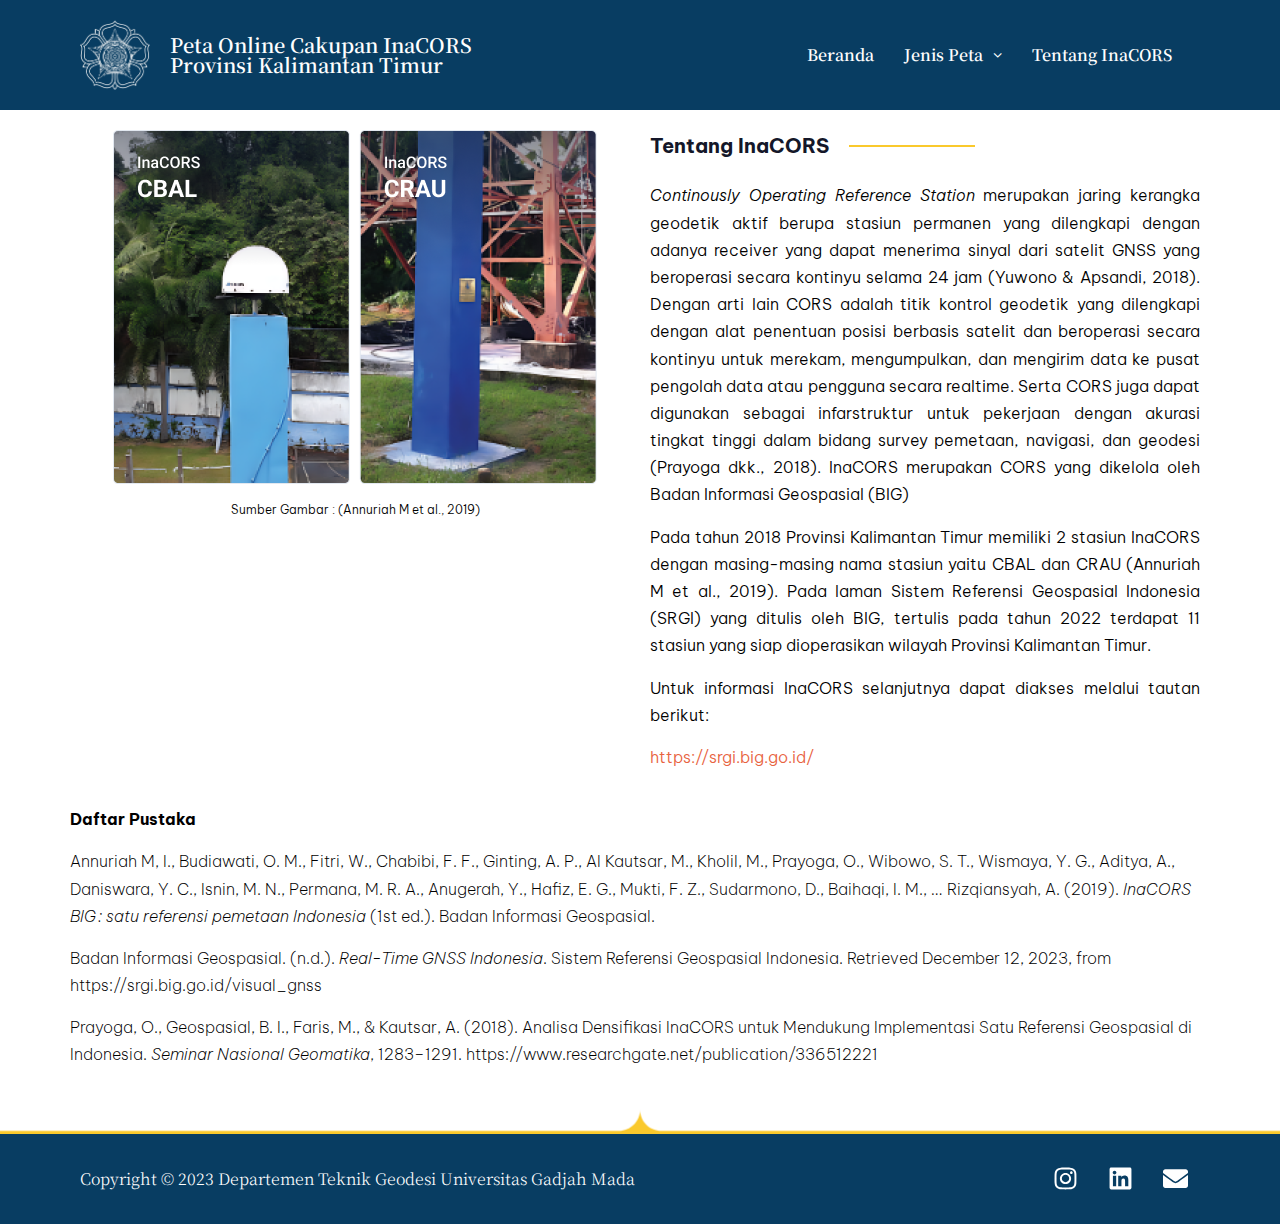
<file: peta-online-cakupan-inacors-tentang-inacors/index.html>
<!DOCTYPE html>
<html lang="id">
<head>
	<meta charset="UTF-8">
	<meta name="viewport" content="width=device-width, initial-scale=1">
	<link rel="profile" href="http://gmpg.org/xfn/11">
	<link rel="pingback" href="https://zaqimumtaz.github.io/wordpress/xmlrpc.php">
	<title>Peta Online Cakupan InaCORS (Tentang InaCORS) &#8211; zaqimumtaz</title>
<meta name="robots" content="noindex, nofollow">
<link rel="dns-prefetch" href="//fonts.googleapis.com">
<link rel="alternate" type="application/rss+xml" title="zaqimumtaz &raquo; Feed" href="https://zaqimumtaz.github.io/wordpress/feed/">
<link rel="alternate" type="application/rss+xml" title="zaqimumtaz &raquo; Umpan Komentar" href="https://zaqimumtaz.github.io/wordpress/comments/feed/">
<script type="text/javascript">
/* <![CDATA[ */
window._wpemojiSettings = {"baseUrl":"https:\/\/s.w.org\/images\/core\/emoji\/14.0.0\/72x72\/","ext":".png","svgUrl":"https:\/\/s.w.org\/images\/core\/emoji\/14.0.0\/svg\/","svgExt":".svg","source":{"concatemoji":"https:\/\/zaqimumtaz.github.io\/wordpress\/wp-includes\/js\/wp-emoji-release.min.js?ver=6.4.2"}};
/*! This file is auto-generated */
!function(i,n){var o,s,e;function c(e){try{var t={supportTests:e,timestamp:(new Date).valueOf()};sessionStorage.setItem(o,JSON.stringify(t))}catch(e){}}function p(e,t,n){e.clearRect(0,0,e.canvas.width,e.canvas.height),e.fillText(t,0,0);var t=new Uint32Array(e.getImageData(0,0,e.canvas.width,e.canvas.height).data),r=(e.clearRect(0,0,e.canvas.width,e.canvas.height),e.fillText(n,0,0),new Uint32Array(e.getImageData(0,0,e.canvas.width,e.canvas.height).data));return t.every(function(e,t){return e===r[t]})}function u(e,t,n){switch(t){case"flag":return n(e,"🏳️‍⚧️","🏳️​⚧️")?!1:!n(e,"🇺🇳","🇺​🇳")&&!n(e,"🏴󠁧󠁢󠁥󠁮󠁧󠁿","🏴​󠁧​󠁢​󠁥​󠁮​󠁧​󠁿");case"emoji":return!n(e,"🫱🏻‍🫲🏿","🫱🏻​🫲🏿")}return!1}function f(e,t,n){var r="undefined"!=typeof WorkerGlobalScope&&self instanceof WorkerGlobalScope?new OffscreenCanvas(300,150):i.createElement("canvas"),a=r.getContext("2d",{willReadFrequently:!0}),o=(a.textBaseline="top",a.font="600 32px Arial",{});return e.forEach(function(e){o[e]=t(a,e,n)}),o}function t(e){var t=i.createElement("script");t.src=e,t.defer=!0,i.head.appendChild(t)}"undefined"!=typeof Promise&&(o="wpEmojiSettingsSupports",s=["flag","emoji"],n.supports={everything:!0,everythingExceptFlag:!0},e=new Promise(function(e){i.addEventListener("DOMContentLoaded",e,{once:!0})}),new Promise(function(t){var n=function(){try{var e=JSON.parse(sessionStorage.getItem(o));if("object"==typeof e&&"number"==typeof e.timestamp&&(new Date).valueOf()<e.timestamp+604800&&"object"==typeof e.supportTests)return e.supportTests}catch(e){}return null}();if(!n){if("undefined"!=typeof Worker&&"undefined"!=typeof OffscreenCanvas&&"undefined"!=typeof URL&&URL.createObjectURL&&"undefined"!=typeof Blob)try{var e="postMessage("+f.toString()+"("+[JSON.stringify(s),u.toString(),p.toString()].join(",")+"));",r=new Blob([e],{type:"text/javascript"}),a=new Worker(URL.createObjectURL(r),{name:"wpTestEmojiSupports"});return void(a.onmessage=function(e){c(n=e.data),a.terminate(),t(n)})}catch(e){}c(n=f(s,u,p))}t(n)}).then(function(e){for(var t in e)n.supports[t]=e[t],n.supports.everything=n.supports.everything&&n.supports[t],"flag"!==t&&(n.supports.everythingExceptFlag=n.supports.everythingExceptFlag&&n.supports[t]);n.supports.everythingExceptFlag=n.supports.everythingExceptFlag&&!n.supports.flag,n.DOMReady=!1,n.readyCallback=function(){n.DOMReady=!0}}).then(function(){return e}).then(function(){var e;n.supports.everything||(n.readyCallback(),(e=n.source||{}).concatemoji?t(e.concatemoji):e.wpemoji&&e.twemoji&&(t(e.twemoji),t(e.wpemoji)))}))}((window,document),window._wpemojiSettings);
/* ]]> */
</script>
<style id="wp-emoji-styles-inline-css" type="text/css">img.wp-smiley, img.emoji {
		display: inline !important;
		border: none !important;
		box-shadow: none !important;
		height: 1em !important;
		width: 1em !important;
		margin: 0 0.07em !important;
		vertical-align: -0.1em !important;
		background: none !important;
		padding: 0 !important;
	}</style>
<style id="classic-theme-styles-inline-css" type="text/css">/*! This file is auto-generated */
.wp-block-button__link{color:#fff;background-color:#32373c;border-radius:9999px;box-shadow:none;text-decoration:none;padding:calc(.667em + 2px) calc(1.333em + 2px);font-size:1.125em}.wp-block-file__button{background:#32373c;color:#fff;text-decoration:none}</style>
<style id="global-styles-inline-css" type="text/css">body{--wp--preset--color--black: #000000;--wp--preset--color--cyan-bluish-gray: #abb8c3;--wp--preset--color--white: #ffffff;--wp--preset--color--pale-pink: #f78da7;--wp--preset--color--vivid-red: #cf2e2e;--wp--preset--color--luminous-vivid-orange: #ff6900;--wp--preset--color--luminous-vivid-amber: #fcb900;--wp--preset--color--light-green-cyan: #7bdcb5;--wp--preset--color--vivid-green-cyan: #00d084;--wp--preset--color--pale-cyan-blue: #8ed1fc;--wp--preset--color--vivid-cyan-blue: #0693e3;--wp--preset--color--vivid-purple: #9b51e0;--wp--preset--gradient--vivid-cyan-blue-to-vivid-purple: linear-gradient(135deg,rgba(6,147,227,1) 0%,rgb(155,81,224) 100%);--wp--preset--gradient--light-green-cyan-to-vivid-green-cyan: linear-gradient(135deg,rgb(122,220,180) 0%,rgb(0,208,130) 100%);--wp--preset--gradient--luminous-vivid-amber-to-luminous-vivid-orange: linear-gradient(135deg,rgba(252,185,0,1) 0%,rgba(255,105,0,1) 100%);--wp--preset--gradient--luminous-vivid-orange-to-vivid-red: linear-gradient(135deg,rgba(255,105,0,1) 0%,rgb(207,46,46) 100%);--wp--preset--gradient--very-light-gray-to-cyan-bluish-gray: linear-gradient(135deg,rgb(238,238,238) 0%,rgb(169,184,195) 100%);--wp--preset--gradient--cool-to-warm-spectrum: linear-gradient(135deg,rgb(74,234,220) 0%,rgb(151,120,209) 20%,rgb(207,42,186) 40%,rgb(238,44,130) 60%,rgb(251,105,98) 80%,rgb(254,248,76) 100%);--wp--preset--gradient--blush-light-purple: linear-gradient(135deg,rgb(255,206,236) 0%,rgb(152,150,240) 100%);--wp--preset--gradient--blush-bordeaux: linear-gradient(135deg,rgb(254,205,165) 0%,rgb(254,45,45) 50%,rgb(107,0,62) 100%);--wp--preset--gradient--luminous-dusk: linear-gradient(135deg,rgb(255,203,112) 0%,rgb(199,81,192) 50%,rgb(65,88,208) 100%);--wp--preset--gradient--pale-ocean: linear-gradient(135deg,rgb(255,245,203) 0%,rgb(182,227,212) 50%,rgb(51,167,181) 100%);--wp--preset--gradient--electric-grass: linear-gradient(135deg,rgb(202,248,128) 0%,rgb(113,206,126) 100%);--wp--preset--gradient--midnight: linear-gradient(135deg,rgb(2,3,129) 0%,rgb(40,116,252) 100%);--wp--preset--font-size--small: 13px;--wp--preset--font-size--medium: 20px;--wp--preset--font-size--large: 36px;--wp--preset--font-size--x-large: 42px;--wp--preset--spacing--20: 0.44rem;--wp--preset--spacing--30: 0.67rem;--wp--preset--spacing--40: 1rem;--wp--preset--spacing--50: 1.5rem;--wp--preset--spacing--60: 2.25rem;--wp--preset--spacing--70: 3.38rem;--wp--preset--spacing--80: 5.06rem;--wp--preset--shadow--natural: 6px 6px 9px rgba(0, 0, 0, 0.2);--wp--preset--shadow--deep: 12px 12px 50px rgba(0, 0, 0, 0.4);--wp--preset--shadow--sharp: 6px 6px 0px rgba(0, 0, 0, 0.2);--wp--preset--shadow--outlined: 6px 6px 0px -3px rgba(255, 255, 255, 1), 6px 6px rgba(0, 0, 0, 1);--wp--preset--shadow--crisp: 6px 6px 0px rgba(0, 0, 0, 1);}:where(.is-layout-flex){gap: 0.5em;}:where(.is-layout-grid){gap: 0.5em;}body .is-layout-flow > .alignleft{float: left;margin-inline-start: 0;margin-inline-end: 2em;}body .is-layout-flow > .alignright{float: right;margin-inline-start: 2em;margin-inline-end: 0;}body .is-layout-flow > .aligncenter{margin-left: auto !important;margin-right: auto !important;}body .is-layout-constrained > .alignleft{float: left;margin-inline-start: 0;margin-inline-end: 2em;}body .is-layout-constrained > .alignright{float: right;margin-inline-start: 2em;margin-inline-end: 0;}body .is-layout-constrained > .aligncenter{margin-left: auto !important;margin-right: auto !important;}body .is-layout-constrained > :where(:not(.alignleft):not(.alignright):not(.alignfull)){max-width: var(--wp--style--global--content-size);margin-left: auto !important;margin-right: auto !important;}body .is-layout-constrained > .alignwide{max-width: var(--wp--style--global--wide-size);}body .is-layout-flex{display: flex;}body .is-layout-flex{flex-wrap: wrap;align-items: center;}body .is-layout-flex > *{margin: 0;}body .is-layout-grid{display: grid;}body .is-layout-grid > *{margin: 0;}:where(.wp-block-columns.is-layout-flex){gap: 2em;}:where(.wp-block-columns.is-layout-grid){gap: 2em;}:where(.wp-block-post-template.is-layout-flex){gap: 1.25em;}:where(.wp-block-post-template.is-layout-grid){gap: 1.25em;}.has-black-color{color: var(--wp--preset--color--black) !important;}.has-cyan-bluish-gray-color{color: var(--wp--preset--color--cyan-bluish-gray) !important;}.has-white-color{color: var(--wp--preset--color--white) !important;}.has-pale-pink-color{color: var(--wp--preset--color--pale-pink) !important;}.has-vivid-red-color{color: var(--wp--preset--color--vivid-red) !important;}.has-luminous-vivid-orange-color{color: var(--wp--preset--color--luminous-vivid-orange) !important;}.has-luminous-vivid-amber-color{color: var(--wp--preset--color--luminous-vivid-amber) !important;}.has-light-green-cyan-color{color: var(--wp--preset--color--light-green-cyan) !important;}.has-vivid-green-cyan-color{color: var(--wp--preset--color--vivid-green-cyan) !important;}.has-pale-cyan-blue-color{color: var(--wp--preset--color--pale-cyan-blue) !important;}.has-vivid-cyan-blue-color{color: var(--wp--preset--color--vivid-cyan-blue) !important;}.has-vivid-purple-color{color: var(--wp--preset--color--vivid-purple) !important;}.has-black-background-color{background-color: var(--wp--preset--color--black) !important;}.has-cyan-bluish-gray-background-color{background-color: var(--wp--preset--color--cyan-bluish-gray) !important;}.has-white-background-color{background-color: var(--wp--preset--color--white) !important;}.has-pale-pink-background-color{background-color: var(--wp--preset--color--pale-pink) !important;}.has-vivid-red-background-color{background-color: var(--wp--preset--color--vivid-red) !important;}.has-luminous-vivid-orange-background-color{background-color: var(--wp--preset--color--luminous-vivid-orange) !important;}.has-luminous-vivid-amber-background-color{background-color: var(--wp--preset--color--luminous-vivid-amber) !important;}.has-light-green-cyan-background-color{background-color: var(--wp--preset--color--light-green-cyan) !important;}.has-vivid-green-cyan-background-color{background-color: var(--wp--preset--color--vivid-green-cyan) !important;}.has-pale-cyan-blue-background-color{background-color: var(--wp--preset--color--pale-cyan-blue) !important;}.has-vivid-cyan-blue-background-color{background-color: var(--wp--preset--color--vivid-cyan-blue) !important;}.has-vivid-purple-background-color{background-color: var(--wp--preset--color--vivid-purple) !important;}.has-black-border-color{border-color: var(--wp--preset--color--black) !important;}.has-cyan-bluish-gray-border-color{border-color: var(--wp--preset--color--cyan-bluish-gray) !important;}.has-white-border-color{border-color: var(--wp--preset--color--white) !important;}.has-pale-pink-border-color{border-color: var(--wp--preset--color--pale-pink) !important;}.has-vivid-red-border-color{border-color: var(--wp--preset--color--vivid-red) !important;}.has-luminous-vivid-orange-border-color{border-color: var(--wp--preset--color--luminous-vivid-orange) !important;}.has-luminous-vivid-amber-border-color{border-color: var(--wp--preset--color--luminous-vivid-amber) !important;}.has-light-green-cyan-border-color{border-color: var(--wp--preset--color--light-green-cyan) !important;}.has-vivid-green-cyan-border-color{border-color: var(--wp--preset--color--vivid-green-cyan) !important;}.has-pale-cyan-blue-border-color{border-color: var(--wp--preset--color--pale-cyan-blue) !important;}.has-vivid-cyan-blue-border-color{border-color: var(--wp--preset--color--vivid-cyan-blue) !important;}.has-vivid-purple-border-color{border-color: var(--wp--preset--color--vivid-purple) !important;}.has-vivid-cyan-blue-to-vivid-purple-gradient-background{background: var(--wp--preset--gradient--vivid-cyan-blue-to-vivid-purple) !important;}.has-light-green-cyan-to-vivid-green-cyan-gradient-background{background: var(--wp--preset--gradient--light-green-cyan-to-vivid-green-cyan) !important;}.has-luminous-vivid-amber-to-luminous-vivid-orange-gradient-background{background: var(--wp--preset--gradient--luminous-vivid-amber-to-luminous-vivid-orange) !important;}.has-luminous-vivid-orange-to-vivid-red-gradient-background{background: var(--wp--preset--gradient--luminous-vivid-orange-to-vivid-red) !important;}.has-very-light-gray-to-cyan-bluish-gray-gradient-background{background: var(--wp--preset--gradient--very-light-gray-to-cyan-bluish-gray) !important;}.has-cool-to-warm-spectrum-gradient-background{background: var(--wp--preset--gradient--cool-to-warm-spectrum) !important;}.has-blush-light-purple-gradient-background{background: var(--wp--preset--gradient--blush-light-purple) !important;}.has-blush-bordeaux-gradient-background{background: var(--wp--preset--gradient--blush-bordeaux) !important;}.has-luminous-dusk-gradient-background{background: var(--wp--preset--gradient--luminous-dusk) !important;}.has-pale-ocean-gradient-background{background: var(--wp--preset--gradient--pale-ocean) !important;}.has-electric-grass-gradient-background{background: var(--wp--preset--gradient--electric-grass) !important;}.has-midnight-gradient-background{background: var(--wp--preset--gradient--midnight) !important;}.has-small-font-size{font-size: var(--wp--preset--font-size--small) !important;}.has-medium-font-size{font-size: var(--wp--preset--font-size--medium) !important;}.has-large-font-size{font-size: var(--wp--preset--font-size--large) !important;}.has-x-large-font-size{font-size: var(--wp--preset--font-size--x-large) !important;}
.wp-block-navigation a:where(:not(.wp-element-button)){color: inherit;}
:where(.wp-block-post-template.is-layout-flex){gap: 1.25em;}:where(.wp-block-post-template.is-layout-grid){gap: 1.25em;}
:where(.wp-block-columns.is-layout-flex){gap: 2em;}:where(.wp-block-columns.is-layout-grid){gap: 2em;}
.wp-block-pullquote{font-size: 1.5em;line-height: 1.6;}</style>
<link rel="stylesheet" id="hfe-style-css" href="https://zaqimumtaz.github.io/wordpress/wp-content/plugins/header-footer-elementor/assets/css/header-footer-elementor.css?ver=1.6.21" type="text/css" media="all">
<link rel="stylesheet" id="elementor-frontend-css" href="https://zaqimumtaz.github.io/wordpress/wp-content/plugins/elementor/assets/css/frontend-lite.min.css?ver=3.18.1" type="text/css" media="all">
<link rel="stylesheet" id="swiper-css" href="https://zaqimumtaz.github.io/wordpress/wp-content/plugins/elementor/assets/lib/swiper/v8/css/swiper.min.css?ver=8.4.5" type="text/css" media="all">
<link rel="stylesheet" id="elementor-post-22-css" href="https://zaqimumtaz.github.io/wordpress/wp-content/uploads/elementor/css/post-22.css?ver=1701932596" type="text/css" media="all">
<link rel="stylesheet" id="elementor-global-css" href="https://zaqimumtaz.github.io/wordpress/wp-content/uploads/elementor/css/global.css?ver=1701932673" type="text/css" media="all">
<link rel="stylesheet" id="elementor-post-126-css" href="https://zaqimumtaz.github.io/wordpress/wp-content/uploads/elementor/css/post-126.css?ver=1702431964" type="text/css" media="all">
<link rel="stylesheet" id="hfe-widgets-style-css" href="https://zaqimumtaz.github.io/wordpress/wp-content/plugins/header-footer-elementor/inc/widgets-css/frontend.css?ver=1.6.21" type="text/css" media="all">
<link rel="stylesheet" id="elementor-post-46-css" href="https://zaqimumtaz.github.io/wordpress/wp-content/uploads/elementor/css/post-46.css?ver=1702357406" type="text/css" media="all">
<link rel="stylesheet" id="elementor-post-94-css" href="https://zaqimumtaz.github.io/wordpress/wp-content/uploads/elementor/css/post-94.css?ver=1702360131" type="text/css" media="all">
<link rel="stylesheet" id="screenr-fonts-css" href="https://fonts.googleapis.com/css?family=Open%2BSans%3A400%2C300%2C300italic%2C400italic%2C600%2C600italic%2C700%2C700italic%7CMontserrat%3A400%2C700&#038;subset=latin%2Clatin-ext" type="text/css" media="all">
<link rel="stylesheet" id="font-awesome-css" href="https://zaqimumtaz.github.io/wordpress/wp-content/plugins/elementor/assets/lib/font-awesome/css/font-awesome.min.css?ver=4.7.0" type="text/css" media="all">
<link rel="stylesheet" id="bootstrap-css" href="https://zaqimumtaz.github.io/wordpress/wp-content/themes/screenr/assets/css/bootstrap.min.css?ver=4.0.0" type="text/css" media="all">
<link rel="stylesheet" id="screenr-style-css" href="https://zaqimumtaz.github.io/wordpress/wp-content/themes/screenr/style.css?ver=6.4.2" type="text/css" media="all">
<style id="screenr-style-inline-css" type="text/css">#page-header-cover.swiper-slider.no-image .swiper-slide .overlay {
		background-color: #000000;
		opacity: 1;
	}
	
	
	
	
	
	
	
		.gallery-carousel .g-item{
		padding: 0px 10px;
	}
	.gallery-carousel {
		margin-left: -10px;
		margin-right: -10px;
	}
	.gallery-grid .g-item, .gallery-masonry .g-item .inner {
		padding: 10px;
	}
	.gallery-grid, .gallery-masonry {
		margin: -10px;
	}</style>
<link rel="stylesheet" id="screenr-gallery-lightgallery-css" href="https://zaqimumtaz.github.io/wordpress/wp-content/themes/screenr/assets/css/lightgallery.css?ver=6.4.2" type="text/css" media="all">
<link rel="stylesheet" id="meks-themeforest-widget-css" href="https://zaqimumtaz.github.io/wordpress/wp-content/plugins/meks-themeforest-smart-widget/css/style.css?ver=1.5" type="text/css" media="all">
<link rel="stylesheet" id="google-fonts-1-css" href="https://fonts.googleapis.com/css?family=Roboto%3A100%2C100italic%2C200%2C200italic%2C300%2C300italic%2C400%2C400italic%2C500%2C500italic%2C600%2C600italic%2C700%2C700italic%2C800%2C800italic%2C900%2C900italic%7CRoboto+Slab%3A100%2C100italic%2C200%2C200italic%2C300%2C300italic%2C400%2C400italic%2C500%2C500italic%2C600%2C600italic%2C700%2C700italic%2C800%2C800italic%2C900%2C900italic%7CBe+Vietnam+Pro%3A100%2C100italic%2C200%2C200italic%2C300%2C300italic%2C400%2C400italic%2C500%2C500italic%2C600%2C600italic%2C700%2C700italic%2C800%2C800italic%2C900%2C900italic%7CNoto+Serif+HK%3A100%2C100italic%2C200%2C200italic%2C300%2C300italic%2C400%2C400italic%2C500%2C500italic%2C600%2C600italic%2C700%2C700italic%2C800%2C800italic%2C900%2C900italic&#038;display=swap&#038;ver=6.4.2" type="text/css" media="all">
<link rel="preconnect" href="https://fonts.gstatic.com/" crossorigin>
<script type="text/javascript" src="https://zaqimumtaz.github.io/wordpress/wp-includes/js/jquery/jquery.min.js?ver=3.7.1" id="jquery-core-js"></script>
<script type="text/javascript" src="https://zaqimumtaz.github.io/wordpress/wp-includes/js/jquery/jquery-migrate.min.js?ver=3.4.1" id="jquery-migrate-js"></script>
<link rel="https://api.w.org/" href="https://zaqimumtaz.github.io/wordpress/wp-json/">
<link rel="alternate" type="application/json" href="https://zaqimumtaz.github.io/wordpress/wp-json/wp/v2/pages/126">
<link rel="EditURI" type="application/rsd+xml" title="RSD" href="https://zaqimumtaz.github.io/wordpress/xmlrpc.php?rsd">
<meta name="generator" content="WordPress 6.4.2">
<link rel="canonical" href="https://zaqimumtaz.github.io/wordpress/peta-online-cakupan-inacors-tentang-inacors/">
<link rel="shortlink" href="https://zaqimumtaz.github.io/wordpress/?p=126">
<link rel="alternate" type="application/json+oembed" href="https://zaqimumtaz.github.io/wordpress/wp-json/oembed/1.0/embed?url=https%3A%2F%2Fzaqimumtaz.github.io%2Fwordpress%2Fpeta-online-cakupan-inacors-tentang-inacors%2F">
<link rel="alternate" type="text/xml+oembed" href="https://zaqimumtaz.github.io/wordpress/wp-json/oembed/1.0/embed?url=https%3A%2F%2Fzaqimumtaz.github.io%2Fwordpress%2Fpeta-online-cakupan-inacors-tentang-inacors%2F#038;format=xml">
<meta name="generator" content="Elementor 3.18.1; features: e_dom_optimization, e_optimized_assets_loading, e_optimized_css_loading, e_font_icon_svg, additional_custom_breakpoints, block_editor_assets_optimize, e_image_loading_optimization; settings: css_print_method-external, google_font-enabled, font_display-swap">
</head>

<body class="page-template page-template-elementor_header_footer page page-id-126 ehf-header ehf-footer ehf-template-screenr ehf-stylesheet-screenr has-site-title has-site-tagline header-layout-fixed elementor-default elementor-template-full-width elementor-kit-22 elementor-page elementor-page-126">
<div id="page" class="hfeed site">

		<header id="masthead" itemscope="itemscope" itemtype="https://schema.org/WPHeader">
			<p class="main-title bhf-hidden" itemprop="headline"><a href="https://zaqimumtaz.github.io/wordpress" title="zaqimumtaz" rel="home">zaqimumtaz</a></p>
					<div data-elementor-type="wp-post" data-elementor-id="46" class="elementor elementor-46">
							<div class="elementor-element elementor-element-c996a42 e-flex e-con-boxed e-con e-parent" data-id="c996a42" data-element_type="container" data-settings="{&quot;background_background&quot;:&quot;classic&quot;,&quot;content_width&quot;:&quot;boxed&quot;}" data-core-v316-plus="true">
					<div class="e-con-inner">
		<div class="elementor-element elementor-element-4b2625d e-con-full e-flex e-con e-child" data-id="4b2625d" data-element_type="container" data-settings="{&quot;content_width&quot;:&quot;full&quot;}">
				<div class="elementor-element elementor-element-2a9c79f elementor-widget elementor-widget-image" data-id="2a9c79f" data-element_type="widget" data-widget_type="image.default">
				<div class="elementor-widget-container">
			<style>/*! elementor - v3.18.0 - 06-12-2023 */
.elementor-widget-image{text-align:center}.elementor-widget-image a{display:inline-block}.elementor-widget-image a img[src$=".svg"]{width:48px}.elementor-widget-image img{vertical-align:middle;display:inline-block}</style>												<img fetchpriority="high" width="561" height="565" src="https://zaqimumtaz.github.io/wordpress/wp-content/uploads/2023/12/Logo-UGM-Aja-Putih.png" class="attachment-large size-large wp-image-50" alt="">															</div>
				</div>
				</div>
		<div class="elementor-element elementor-element-2f7b675 e-con-full e-flex e-con e-child" data-id="2f7b675" data-element_type="container" data-settings="{&quot;content_width&quot;:&quot;full&quot;}">
				<div class="elementor-element elementor-element-2c8403b elementor-widget elementor-widget-heading" data-id="2c8403b" data-element_type="widget" data-widget_type="heading.default">
				<div class="elementor-widget-container">
			<style>/*! elementor - v3.18.0 - 06-12-2023 */
.elementor-heading-title{padding:0;margin:0;line-height:1}.elementor-widget-heading .elementor-heading-title[class*=elementor-size-]>a{color:inherit;font-size:inherit;line-height:inherit}.elementor-widget-heading .elementor-heading-title.elementor-size-small{font-size:15px}.elementor-widget-heading .elementor-heading-title.elementor-size-medium{font-size:19px}.elementor-widget-heading .elementor-heading-title.elementor-size-large{font-size:29px}.elementor-widget-heading .elementor-heading-title.elementor-size-xl{font-size:39px}.elementor-widget-heading .elementor-heading-title.elementor-size-xxl{font-size:59px}</style>
<h2 class="elementor-heading-title elementor-size-default">Peta Online Cakupan InaCORS<br>Provinsi Kalimantan Timur</h2>		</div>
				</div>
				</div>
		<div class="elementor-element elementor-element-49d9d85 e-con-full e-flex e-con e-child" data-id="49d9d85" data-element_type="container" data-settings="{&quot;content_width&quot;:&quot;full&quot;}">
				<div class="elementor-element elementor-element-64743ab hfe-nav-menu__align-left hfe-submenu-icon-arrow hfe-submenu-animation-none hfe-link-redirect-child hfe-nav-menu__breakpoint-tablet elementor-widget elementor-widget-navigation-menu" data-id="64743ab" data-element_type="widget" data-settings="{&quot;padding_horizontal_menu_item&quot;:{&quot;unit&quot;:&quot;px&quot;,&quot;size&quot;:15,&quot;sizes&quot;:[]},&quot;padding_horizontal_menu_item_tablet&quot;:{&quot;unit&quot;:&quot;px&quot;,&quot;size&quot;:&quot;&quot;,&quot;sizes&quot;:[]},&quot;padding_horizontal_menu_item_mobile&quot;:{&quot;unit&quot;:&quot;px&quot;,&quot;size&quot;:&quot;&quot;,&quot;sizes&quot;:[]},&quot;padding_vertical_menu_item&quot;:{&quot;unit&quot;:&quot;px&quot;,&quot;size&quot;:15,&quot;sizes&quot;:[]},&quot;padding_vertical_menu_item_tablet&quot;:{&quot;unit&quot;:&quot;px&quot;,&quot;size&quot;:&quot;&quot;,&quot;sizes&quot;:[]},&quot;padding_vertical_menu_item_mobile&quot;:{&quot;unit&quot;:&quot;px&quot;,&quot;size&quot;:&quot;&quot;,&quot;sizes&quot;:[]},&quot;menu_space_between&quot;:{&quot;unit&quot;:&quot;px&quot;,&quot;size&quot;:&quot;&quot;,&quot;sizes&quot;:[]},&quot;menu_space_between_tablet&quot;:{&quot;unit&quot;:&quot;px&quot;,&quot;size&quot;:&quot;&quot;,&quot;sizes&quot;:[]},&quot;menu_space_between_mobile&quot;:{&quot;unit&quot;:&quot;px&quot;,&quot;size&quot;:&quot;&quot;,&quot;sizes&quot;:[]},&quot;menu_row_space&quot;:{&quot;unit&quot;:&quot;px&quot;,&quot;size&quot;:&quot;&quot;,&quot;sizes&quot;:[]},&quot;menu_row_space_tablet&quot;:{&quot;unit&quot;:&quot;px&quot;,&quot;size&quot;:&quot;&quot;,&quot;sizes&quot;:[]},&quot;menu_row_space_mobile&quot;:{&quot;unit&quot;:&quot;px&quot;,&quot;size&quot;:&quot;&quot;,&quot;sizes&quot;:[]},&quot;dropdown_border_radius&quot;:{&quot;unit&quot;:&quot;px&quot;,&quot;top&quot;:&quot;&quot;,&quot;right&quot;:&quot;&quot;,&quot;bottom&quot;:&quot;&quot;,&quot;left&quot;:&quot;&quot;,&quot;isLinked&quot;:true},&quot;dropdown_border_radius_tablet&quot;:{&quot;unit&quot;:&quot;px&quot;,&quot;top&quot;:&quot;&quot;,&quot;right&quot;:&quot;&quot;,&quot;bottom&quot;:&quot;&quot;,&quot;left&quot;:&quot;&quot;,&quot;isLinked&quot;:true},&quot;dropdown_border_radius_mobile&quot;:{&quot;unit&quot;:&quot;px&quot;,&quot;top&quot;:&quot;&quot;,&quot;right&quot;:&quot;&quot;,&quot;bottom&quot;:&quot;&quot;,&quot;left&quot;:&quot;&quot;,&quot;isLinked&quot;:true},&quot;width_dropdown_item&quot;:{&quot;unit&quot;:&quot;px&quot;,&quot;size&quot;:&quot;220&quot;,&quot;sizes&quot;:[]},&quot;width_dropdown_item_tablet&quot;:{&quot;unit&quot;:&quot;px&quot;,&quot;size&quot;:&quot;&quot;,&quot;sizes&quot;:[]},&quot;width_dropdown_item_mobile&quot;:{&quot;unit&quot;:&quot;px&quot;,&quot;size&quot;:&quot;&quot;,&quot;sizes&quot;:[]},&quot;padding_horizontal_dropdown_item&quot;:{&quot;unit&quot;:&quot;px&quot;,&quot;size&quot;:&quot;&quot;,&quot;sizes&quot;:[]},&quot;padding_horizontal_dropdown_item_tablet&quot;:{&quot;unit&quot;:&quot;px&quot;,&quot;size&quot;:&quot;&quot;,&quot;sizes&quot;:[]},&quot;padding_horizontal_dropdown_item_mobile&quot;:{&quot;unit&quot;:&quot;px&quot;,&quot;size&quot;:&quot;&quot;,&quot;sizes&quot;:[]},&quot;padding_vertical_dropdown_item&quot;:{&quot;unit&quot;:&quot;px&quot;,&quot;size&quot;:15,&quot;sizes&quot;:[]},&quot;padding_vertical_dropdown_item_tablet&quot;:{&quot;unit&quot;:&quot;px&quot;,&quot;size&quot;:&quot;&quot;,&quot;sizes&quot;:[]},&quot;padding_vertical_dropdown_item_mobile&quot;:{&quot;unit&quot;:&quot;px&quot;,&quot;size&quot;:&quot;&quot;,&quot;sizes&quot;:[]},&quot;distance_from_menu&quot;:{&quot;unit&quot;:&quot;px&quot;,&quot;size&quot;:&quot;&quot;,&quot;sizes&quot;:[]},&quot;distance_from_menu_tablet&quot;:{&quot;unit&quot;:&quot;px&quot;,&quot;size&quot;:&quot;&quot;,&quot;sizes&quot;:[]},&quot;distance_from_menu_mobile&quot;:{&quot;unit&quot;:&quot;px&quot;,&quot;size&quot;:&quot;&quot;,&quot;sizes&quot;:[]},&quot;toggle_size&quot;:{&quot;unit&quot;:&quot;px&quot;,&quot;size&quot;:&quot;&quot;,&quot;sizes&quot;:[]},&quot;toggle_size_tablet&quot;:{&quot;unit&quot;:&quot;px&quot;,&quot;size&quot;:&quot;&quot;,&quot;sizes&quot;:[]},&quot;toggle_size_mobile&quot;:{&quot;unit&quot;:&quot;px&quot;,&quot;size&quot;:&quot;&quot;,&quot;sizes&quot;:[]},&quot;toggle_border_width&quot;:{&quot;unit&quot;:&quot;px&quot;,&quot;size&quot;:&quot;&quot;,&quot;sizes&quot;:[]},&quot;toggle_border_width_tablet&quot;:{&quot;unit&quot;:&quot;px&quot;,&quot;size&quot;:&quot;&quot;,&quot;sizes&quot;:[]},&quot;toggle_border_width_mobile&quot;:{&quot;unit&quot;:&quot;px&quot;,&quot;size&quot;:&quot;&quot;,&quot;sizes&quot;:[]},&quot;toggle_border_radius&quot;:{&quot;unit&quot;:&quot;px&quot;,&quot;size&quot;:&quot;&quot;,&quot;sizes&quot;:[]},&quot;toggle_border_radius_tablet&quot;:{&quot;unit&quot;:&quot;px&quot;,&quot;size&quot;:&quot;&quot;,&quot;sizes&quot;:[]},&quot;toggle_border_radius_mobile&quot;:{&quot;unit&quot;:&quot;px&quot;,&quot;size&quot;:&quot;&quot;,&quot;sizes&quot;:[]}}" data-widget_type="navigation-menu.default">
				<div class="elementor-widget-container">
						<div class="hfe-nav-menu hfe-layout-horizontal hfe-nav-menu-layout horizontal hfe-pointer__underline hfe-animation__fade" data-layout="horizontal">
				<div role="button" class="hfe-nav-menu__toggle elementor-clickable">
					<span class="screen-reader-text">Menu</span>
					<div class="hfe-nav-menu-icon">
						<svg aria-hidden="true" class="e-font-icon-svg e-fas-align-justify" viewbox="0 0 448 512" xmlns="http://www.w3.org/2000/svg"><path d="M432 416H16a16 16 0 0 0-16 16v32a16 16 0 0 0 16 16h416a16 16 0 0 0 16-16v-32a16 16 0 0 0-16-16zm0-128H16a16 16 0 0 0-16 16v32a16 16 0 0 0 16 16h416a16 16 0 0 0 16-16v-32a16 16 0 0 0-16-16zm0-128H16a16 16 0 0 0-16 16v32a16 16 0 0 0 16 16h416a16 16 0 0 0 16-16v-32a16 16 0 0 0-16-16zm0-128H16A16 16 0 0 0 0 48v32a16 16 0 0 0 16 16h416a16 16 0 0 0 16-16V48a16 16 0 0 0-16-16z"></path></svg>					</div>
				</div>
				<nav class="hfe-nav-menu__layout-horizontal hfe-nav-menu__submenu-arrow" data-toggle-icon="&lt;svg aria-hidden=&quot;true&quot; tabindex=&quot;0&quot; class=&quot;e-font-icon-svg e-fas-align-justify&quot; viewBox=&quot;0 0 448 512&quot; xmlns=&quot;http://www.w3.org/2000/svg&quot;&gt;&lt;path d=&quot;M432 416H16a16 16 0 0 0-16 16v32a16 16 0 0 0 16 16h416a16 16 0 0 0 16-16v-32a16 16 0 0 0-16-16zm0-128H16a16 16 0 0 0-16 16v32a16 16 0 0 0 16 16h416a16 16 0 0 0 16-16v-32a16 16 0 0 0-16-16zm0-128H16a16 16 0 0 0-16 16v32a16 16 0 0 0 16 16h416a16 16 0 0 0 16-16v-32a16 16 0 0 0-16-16zm0-128H16A16 16 0 0 0 0 48v32a16 16 0 0 0 16 16h416a16 16 0 0 0 16-16V48a16 16 0 0 0-16-16z&quot;&gt;&lt;/path&gt;&lt;/svg&gt;" data-close-icon="&lt;svg aria-hidden=&quot;true&quot; tabindex=&quot;0&quot; class=&quot;e-font-icon-svg e-far-window-close&quot; viewBox=&quot;0 0 512 512&quot; xmlns=&quot;http://www.w3.org/2000/svg&quot;&gt;&lt;path d=&quot;M464 32H48C21.5 32 0 53.5 0 80v352c0 26.5 21.5 48 48 48h416c26.5 0 48-21.5 48-48V80c0-26.5-21.5-48-48-48zm0 394c0 3.3-2.7 6-6 6H54c-3.3 0-6-2.7-6-6V86c0-3.3 2.7-6 6-6h404c3.3 0 6 2.7 6 6v340zM356.5 194.6L295.1 256l61.4 61.4c4.6 4.6 4.6 12.1 0 16.8l-22.3 22.3c-4.6 4.6-12.1 4.6-16.8 0L256 295.1l-61.4 61.4c-4.6 4.6-12.1 4.6-16.8 0l-22.3-22.3c-4.6-4.6-4.6-12.1 0-16.8l61.4-61.4-61.4-61.4c-4.6-4.6-4.6-12.1 0-16.8l22.3-22.3c4.6-4.6 12.1-4.6 16.8 0l61.4 61.4 61.4-61.4c4.6-4.6 12.1-4.6 16.8 0l22.3 22.3c4.7 4.6 4.7 12.1 0 16.8z&quot;&gt;&lt;/path&gt;&lt;/svg&gt;" data-full-width="yes"><ul id="menu-1-64743ab" class="hfe-nav-menu">
<li id="menu-item-81" class="menu-item menu-item-type-custom menu-item-object-custom menu-item-home parent hfe-creative-menu"><a href="https://zaqimumtaz.github.io/wordpress/" class="hfe-menu-item">Beranda</a></li>
<li id="menu-item-82" class="menu-item menu-item-type-custom menu-item-object-custom menu-item-has-children parent hfe-has-submenu hfe-creative-menu">
<div class="hfe-has-submenu-container"><a href="#" class="hfe-menu-item">Jenis Peta<span class="hfe-menu-toggle sub-arrow hfe-menu-child-0"><i class="fa"></i></span></a></div>
<ul class="sub-menu">
	<li id="menu-item-85" class="menu-item menu-item-type-custom menu-item-object-custom hfe-creative-menu"><a href="https://zaqimumtaz.github.io/wordpress/peta-online-cakupan-inacors-peta-teori-warna/" class="hfe-sub-menu-item">Cakupan InaCORS dan Penggunaan Lahan (Terang)</a></li>
	<li id="menu-item-84" class="menu-item menu-item-type-custom menu-item-object-custom hfe-creative-menu"><a href="https://zaqimumtaz.github.io/wordpress/peta-online-cakupan-inacors-peta-rbi/" class="hfe-sub-menu-item">Cakupan InaCORS dan Penggunaan Lahan (Gelap)</a></li>
	<li id="menu-item-86" class="menu-item menu-item-type-custom menu-item-object-custom hfe-creative-menu"><a href="https://zaqimumtaz.github.io/wordpress/peta-online-cakupan-inacors-jaringan-telekomunikasi-putih/" class="hfe-sub-menu-item">Cakupan InaCORS dan Jaringan Telekomunikasi (Terang)</a></li>
	<li id="menu-item-87" class="menu-item menu-item-type-custom menu-item-object-custom hfe-creative-menu"><a href="https://zaqimumtaz.github.io/wordpress/peta-online-cakupan-inacors-jaringan-telekomunikasi-hitam/" class="hfe-sub-menu-item">Cakupan InaCORS dan Jaringan Telekomunikasi (Gelap)</a></li>
</ul>
</li>
<li id="menu-item-83" class="menu-item menu-item-type-custom menu-item-object-custom parent hfe-creative-menu"><a href="https://zaqimumtaz.github.io/wordpress/peta-online-cakupan-inacors-tentang-inacors/" class="hfe-menu-item">Tentang InaCORS</a></li>
</ul></nav>
			</div>
					</div>
				</div>
				</div>
					</div>
				</div>
							</div>
				</header>

			<div data-elementor-type="wp-page" data-elementor-id="126" class="elementor elementor-126">
							<div class="elementor-element elementor-element-bda518f e-flex e-con-boxed e-con e-parent" data-id="bda518f" data-element_type="container" data-settings="{&quot;content_width&quot;:&quot;boxed&quot;}" data-core-v316-plus="true">
					<div class="e-con-inner">
		<div class="elementor-element elementor-element-91bf96e e-con-full e-flex e-con e-child" data-id="91bf96e" data-element_type="container" data-settings="{&quot;content_width&quot;:&quot;full&quot;}">
				<div class="elementor-element elementor-element-3e549c5 elementor-widget elementor-widget-image" data-id="3e549c5" data-element_type="widget" data-widget_type="image.default">
				<div class="elementor-widget-container">
															<img decoding="async" width="484" height="354" src="https://zaqimumtaz.github.io/wordpress/wp-content/uploads/2023/12/Group-13-1.png" class="attachment-large size-large wp-image-129" alt="">															</div>
				</div>
				<div class="elementor-element elementor-element-db90946 elementor-widget elementor-widget-heading" data-id="db90946" data-element_type="widget" data-widget_type="heading.default">
				<div class="elementor-widget-container">
			<h2 class="elementor-heading-title elementor-size-default">Sumber Gambar : (Annuriah M et al., 2019)</h2>		</div>
				</div>
				</div>
		<div class="elementor-element elementor-element-2064461 e-con-full e-flex e-con e-child" data-id="2064461" data-element_type="container" data-settings="{&quot;content_width&quot;:&quot;full&quot;}">
		<div class="elementor-element elementor-element-6ec1adb e-flex e-con-boxed e-con e-child" data-id="6ec1adb" data-element_type="container" data-settings="{&quot;content_width&quot;:&quot;boxed&quot;}">
					<div class="e-con-inner">
				<div class="elementor-element elementor-element-751f327 elementor-widget-divider--view-line elementor-widget elementor-widget-divider" data-id="751f327" data-element_type="widget" data-widget_type="divider.default">
				<div class="elementor-widget-container">
			<style>/*! elementor - v3.18.0 - 06-12-2023 */
.elementor-widget-divider{--divider-border-style:none;--divider-border-width:1px;--divider-color:#0c0d0e;--divider-icon-size:20px;--divider-element-spacing:10px;--divider-pattern-height:24px;--divider-pattern-size:20px;--divider-pattern-url:none;--divider-pattern-repeat:repeat-x}.elementor-widget-divider .elementor-divider{display:flex}.elementor-widget-divider .elementor-divider__text{font-size:15px;line-height:1;max-width:95%}.elementor-widget-divider .elementor-divider__element{margin:0 var(--divider-element-spacing);flex-shrink:0}.elementor-widget-divider .elementor-icon{font-size:var(--divider-icon-size)}.elementor-widget-divider .elementor-divider-separator{display:flex;margin:0;direction:ltr}.elementor-widget-divider--view-line_icon .elementor-divider-separator,.elementor-widget-divider--view-line_text .elementor-divider-separator{align-items:center}.elementor-widget-divider--view-line_icon .elementor-divider-separator:after,.elementor-widget-divider--view-line_icon .elementor-divider-separator:before,.elementor-widget-divider--view-line_text .elementor-divider-separator:after,.elementor-widget-divider--view-line_text .elementor-divider-separator:before{display:block;content:"";border-bottom:0;flex-grow:1;border-top:var(--divider-border-width) var(--divider-border-style) var(--divider-color)}.elementor-widget-divider--element-align-left .elementor-divider .elementor-divider-separator>.elementor-divider__svg:first-of-type{flex-grow:0;flex-shrink:100}.elementor-widget-divider--element-align-left .elementor-divider-separator:before{content:none}.elementor-widget-divider--element-align-left .elementor-divider__element{margin-left:0}.elementor-widget-divider--element-align-right .elementor-divider .elementor-divider-separator>.elementor-divider__svg:last-of-type{flex-grow:0;flex-shrink:100}.elementor-widget-divider--element-align-right .elementor-divider-separator:after{content:none}.elementor-widget-divider--element-align-right .elementor-divider__element{margin-right:0}.elementor-widget-divider:not(.elementor-widget-divider--view-line_text):not(.elementor-widget-divider--view-line_icon) .elementor-divider-separator{border-top:var(--divider-border-width) var(--divider-border-style) var(--divider-color)}.elementor-widget-divider--separator-type-pattern{--divider-border-style:none}.elementor-widget-divider--separator-type-pattern.elementor-widget-divider--view-line .elementor-divider-separator,.elementor-widget-divider--separator-type-pattern:not(.elementor-widget-divider--view-line) .elementor-divider-separator:after,.elementor-widget-divider--separator-type-pattern:not(.elementor-widget-divider--view-line) .elementor-divider-separator:before,.elementor-widget-divider--separator-type-pattern:not([class*=elementor-widget-divider--view]) .elementor-divider-separator{width:100%;min-height:var(--divider-pattern-height);-webkit-mask-size:var(--divider-pattern-size) 100%;mask-size:var(--divider-pattern-size) 100%;-webkit-mask-repeat:var(--divider-pattern-repeat);mask-repeat:var(--divider-pattern-repeat);background-color:var(--divider-color);-webkit-mask-image:var(--divider-pattern-url);mask-image:var(--divider-pattern-url)}.elementor-widget-divider--no-spacing{--divider-pattern-size:auto}.elementor-widget-divider--bg-round{--divider-pattern-repeat:round}.rtl .elementor-widget-divider .elementor-divider__text{direction:rtl}.e-con-inner>.elementor-widget-divider,.e-con>.elementor-widget-divider{width:var(--container-widget-width,100%);--flex-grow:var(--container-widget-flex-grow)}</style>		<div class="elementor-divider">
			<span class="elementor-divider-separator">
						</span>
		</div>
				</div>
				</div>
				<div class="elementor-element elementor-element-2938dc3 elementor-widget elementor-widget-heading" data-id="2938dc3" data-element_type="widget" data-widget_type="heading.default">
				<div class="elementor-widget-container">
			<h2 class="elementor-heading-title elementor-size-default">Tentang InaCORS</h2>		</div>
				</div>
					</div>
				</div>
		<div class="elementor-element elementor-element-d03ff93 e-flex e-con-boxed e-con e-child" data-id="d03ff93" data-element_type="container" data-settings="{&quot;content_width&quot;:&quot;boxed&quot;}">
					<div class="e-con-inner">
				<div class="elementor-element elementor-element-a079908 elementor-widget elementor-widget-text-editor" data-id="a079908" data-element_type="widget" data-widget_type="text-editor.default">
				<div class="elementor-widget-container">
			<style>/*! elementor - v3.18.0 - 06-12-2023 */
.elementor-widget-text-editor.elementor-drop-cap-view-stacked .elementor-drop-cap{background-color:#69727d;color:#fff}.elementor-widget-text-editor.elementor-drop-cap-view-framed .elementor-drop-cap{color:#69727d;border:3px solid;background-color:transparent}.elementor-widget-text-editor:not(.elementor-drop-cap-view-default) .elementor-drop-cap{margin-top:8px}.elementor-widget-text-editor:not(.elementor-drop-cap-view-default) .elementor-drop-cap-letter{width:1em;height:1em}.elementor-widget-text-editor .elementor-drop-cap{float:left;text-align:center;line-height:1;font-size:50px}.elementor-widget-text-editor .elementor-drop-cap-letter{display:inline-block}</style>				<p><em>Continously Operating Reference Station</em> merupakan jaring kerangka geodetik aktif berupa stasiun permanen yang dilengkapi dengan adanya receiver yang dapat menerima sinyal dari satelit GNSS yang beroperasi secara kontinyu selama 24 jam (Yuwono &amp; Apsandi, 2018). Dengan arti lain CORS adalah titik kontrol geodetik yang dilengkapi dengan alat penentuan posisi berbasis satelit dan beroperasi secara kontinyu untuk merekam, mengumpulkan, dan mengirim data ke pusat pengolah data atau pengguna secara realtime. Serta CORS juga dapat digunakan sebagai infarstruktur untuk pekerjaan dengan akurasi tingkat tinggi dalam bidang survey pemetaan, navigasi, dan geodesi (Prayoga dkk., 2018). InaCORS merupakan CORS yang dikelola oleh Badan Informasi Geospasial (BIG)</p>
<p>Pada tahun 2018 Provinsi Kalimantan Timur memiliki 2 stasiun InaCORS dengan masing-masing nama stasiun yaitu CBAL dan CRAU (Annuriah M et al., 2019). Pada laman Sistem Referensi Geospasial Indonesia (SRGI) yang ditulis oleh BIG, tertulis pada tahun 2022 terdapat 11 stasiun yang siap dioperasikan wilayah Provinsi Kalimantan Timur.</p>
<p>Untuk informasi InaCORS selanjutnya dapat diakses melalui tautan berikut:</p>
<p><a href="https://srgi.big.go.id/">https://srgi.big.go.id/</a></p>						</div>
				</div>
					</div>
				</div>
				</div>
					</div>
				</div>
		<div class="elementor-element elementor-element-ad4cc70 e-flex e-con-boxed e-con e-parent" data-id="ad4cc70" data-element_type="container" data-settings="{&quot;shape_divider_bottom&quot;:&quot;split&quot;,&quot;content_width&quot;:&quot;boxed&quot;}" data-core-v316-plus="true">
					<div class="e-con-inner">
				<div class="elementor-shape elementor-shape-bottom" data-negative="false">
			<svg xmlns="http://www.w3.org/2000/svg" viewbox="0 0 1000 20" preserveaspectratio="none">
	<path class="elementor-shape-fill" d="M0,0v3c0,0,393.8,0,483.4,0c9.2,0,16.6,7.4,16.6,16.6c0-9.1,7.4-16.6,16.6-16.6C606.2,3,1000,3,1000,3V0H0z"></path>
</svg>		</div>
				<div class="elementor-element elementor-element-d917fcb elementor-widget elementor-widget-text-editor" data-id="d917fcb" data-element_type="widget" data-widget_type="text-editor.default">
				<div class="elementor-widget-container">
							<p><strong>Daftar Pustaka</strong></p>
<p>Annuriah M, I., Budiawati, O. M., Fitri, W., Chabibi, F. F., Ginting, A. P., Al Kautsar, M., Kholil, M., Prayoga, O., Wibowo, S. T., Wismaya, Y. G., Aditya, A., Daniswara, Y. C., Isnin, M. N., Permana, M. R. A., Anugerah, Y., Hafiz, E. G., Mukti, F. Z., Sudarmono, D., Baihaqi, I. M., … Rizqiansyah, A. (2019). <em>InaCORS BIG : satu referensi pemetaan Indonesia</em> (1st ed.). Badan Informasi Geospasial.</p>
<p>Badan Informasi Geospasial. (n.d.). <em>Real-Time GNSS Indonesia</em>. Sistem Referensi Geospasial Indonesia. Retrieved December 12, 2023, from https://srgi.big.go.id/visual_gnss</p>
<p>Prayoga, O., Geospasial, B. I., Faris, M., &amp; Kautsar, A. (2018). Analisa Densifikasi InaCORS untuk Mendukung Implementasi Satu Referensi Geospasial di Indonesia. <em>Seminar Nasional Geomatika</em>, 1283–1291. https://www.researchgate.net/publication/336512221</p>						</div>
				</div>
					</div>
				</div>
							</div>
		
		<footer itemtype="https://schema.org/WPFooter" itemscope="itemscope" id="colophon" role="contentinfo">
			<div class="footer-width-fixer">		<div data-elementor-type="wp-post" data-elementor-id="94" class="elementor elementor-94">
							<div class="elementor-element elementor-element-91b26ff e-flex e-con-boxed e-con e-parent" data-id="91b26ff" data-element_type="container" data-settings="{&quot;background_background&quot;:&quot;classic&quot;,&quot;content_width&quot;:&quot;boxed&quot;}" data-core-v316-plus="true">
					<div class="e-con-inner">
		<div class="elementor-element elementor-element-14c557e e-con-full e-flex e-con e-child" data-id="14c557e" data-element_type="container" data-settings="{&quot;content_width&quot;:&quot;full&quot;}">
				<div class="elementor-element elementor-element-630aef4 elementor-widget elementor-widget-copyright" data-id="630aef4" data-element_type="widget" data-widget_type="copyright.default">
				<div class="elementor-widget-container">
					<div class="hfe-copyright-wrapper">
							<a href="https://geodesi.ugm.ac.id/">
					<span>Copyright © 2023 Departemen Teknik Geodesi Universitas Gadjah Mada</span>
				</a>
					</div>
				</div>
				</div>
				</div>
		<div class="elementor-element elementor-element-ce22889 e-con-full e-flex e-con e-child" data-id="ce22889" data-element_type="container" data-settings="{&quot;content_width&quot;:&quot;full&quot;}">
				<div class="elementor-element elementor-element-03a4ad2 elementor-shape-square e-grid-align-right elementor-grid-0 elementor-widget elementor-widget-social-icons" data-id="03a4ad2" data-element_type="widget" data-widget_type="social-icons.default">
				<div class="elementor-widget-container">
			<style>/*! elementor - v3.18.0 - 06-12-2023 */
.elementor-widget-social-icons.elementor-grid-0 .elementor-widget-container,.elementor-widget-social-icons.elementor-grid-mobile-0 .elementor-widget-container,.elementor-widget-social-icons.elementor-grid-tablet-0 .elementor-widget-container{line-height:1;font-size:0}.elementor-widget-social-icons:not(.elementor-grid-0):not(.elementor-grid-tablet-0):not(.elementor-grid-mobile-0) .elementor-grid{display:inline-grid}.elementor-widget-social-icons .elementor-grid{grid-column-gap:var(--grid-column-gap,5px);grid-row-gap:var(--grid-row-gap,5px);grid-template-columns:var(--grid-template-columns);justify-content:var(--justify-content,center);justify-items:var(--justify-content,center)}.elementor-icon.elementor-social-icon{font-size:var(--icon-size,25px);line-height:var(--icon-size,25px);width:calc(var(--icon-size, 25px) + 2 * var(--icon-padding, .5em));height:calc(var(--icon-size, 25px) + 2 * var(--icon-padding, .5em))}.elementor-social-icon{--e-social-icon-icon-color:#fff;display:inline-flex;background-color:#69727d;align-items:center;justify-content:center;text-align:center;cursor:pointer}.elementor-social-icon i{color:var(--e-social-icon-icon-color)}.elementor-social-icon svg{fill:var(--e-social-icon-icon-color)}.elementor-social-icon:last-child{margin:0}.elementor-social-icon:hover{opacity:.9;color:#fff}.elementor-social-icon-android{background-color:#a4c639}.elementor-social-icon-apple{background-color:#999}.elementor-social-icon-behance{background-color:#1769ff}.elementor-social-icon-bitbucket{background-color:#205081}.elementor-social-icon-codepen{background-color:#000}.elementor-social-icon-delicious{background-color:#39f}.elementor-social-icon-deviantart{background-color:#05cc47}.elementor-social-icon-digg{background-color:#005be2}.elementor-social-icon-dribbble{background-color:#ea4c89}.elementor-social-icon-elementor{background-color:#d30c5c}.elementor-social-icon-envelope{background-color:#ea4335}.elementor-social-icon-facebook,.elementor-social-icon-facebook-f{background-color:#3b5998}.elementor-social-icon-flickr{background-color:#0063dc}.elementor-social-icon-foursquare{background-color:#2d5be3}.elementor-social-icon-free-code-camp,.elementor-social-icon-freecodecamp{background-color:#006400}.elementor-social-icon-github{background-color:#333}.elementor-social-icon-gitlab{background-color:#e24329}.elementor-social-icon-globe{background-color:#69727d}.elementor-social-icon-google-plus,.elementor-social-icon-google-plus-g{background-color:#dd4b39}.elementor-social-icon-houzz{background-color:#7ac142}.elementor-social-icon-instagram{background-color:#262626}.elementor-social-icon-jsfiddle{background-color:#487aa2}.elementor-social-icon-link{background-color:#818a91}.elementor-social-icon-linkedin,.elementor-social-icon-linkedin-in{background-color:#0077b5}.elementor-social-icon-medium{background-color:#00ab6b}.elementor-social-icon-meetup{background-color:#ec1c40}.elementor-social-icon-mixcloud{background-color:#273a4b}.elementor-social-icon-odnoklassniki{background-color:#f4731c}.elementor-social-icon-pinterest{background-color:#bd081c}.elementor-social-icon-product-hunt{background-color:#da552f}.elementor-social-icon-reddit{background-color:#ff4500}.elementor-social-icon-rss{background-color:#f26522}.elementor-social-icon-shopping-cart{background-color:#4caf50}.elementor-social-icon-skype{background-color:#00aff0}.elementor-social-icon-slideshare{background-color:#0077b5}.elementor-social-icon-snapchat{background-color:#fffc00}.elementor-social-icon-soundcloud{background-color:#f80}.elementor-social-icon-spotify{background-color:#2ebd59}.elementor-social-icon-stack-overflow{background-color:#fe7a15}.elementor-social-icon-steam{background-color:#00adee}.elementor-social-icon-stumbleupon{background-color:#eb4924}.elementor-social-icon-telegram{background-color:#2ca5e0}.elementor-social-icon-thumb-tack{background-color:#1aa1d8}.elementor-social-icon-tripadvisor{background-color:#589442}.elementor-social-icon-tumblr{background-color:#35465c}.elementor-social-icon-twitch{background-color:#6441a5}.elementor-social-icon-twitter{background-color:#1da1f2}.elementor-social-icon-viber{background-color:#665cac}.elementor-social-icon-vimeo{background-color:#1ab7ea}.elementor-social-icon-vk{background-color:#45668e}.elementor-social-icon-weibo{background-color:#dd2430}.elementor-social-icon-weixin{background-color:#31a918}.elementor-social-icon-whatsapp{background-color:#25d366}.elementor-social-icon-wordpress{background-color:#21759b}.elementor-social-icon-xing{background-color:#026466}.elementor-social-icon-yelp{background-color:#af0606}.elementor-social-icon-youtube{background-color:#cd201f}.elementor-social-icon-500px{background-color:#0099e5}.elementor-shape-rounded .elementor-icon.elementor-social-icon{border-radius:10%}.elementor-shape-circle .elementor-icon.elementor-social-icon{border-radius:50%}</style>		<div class="elementor-social-icons-wrapper elementor-grid">
							<span class="elementor-grid-item">
					<a class="elementor-icon elementor-social-icon elementor-social-icon-instagram elementor-repeater-item-20c1bbd" href="https://www.instagram.com/zaqimumtaz/" target="_blank">
						<span class="elementor-screen-only">Instagram</span>
						<svg class="e-font-icon-svg e-fab-instagram" viewbox="0 0 448 512" xmlns="http://www.w3.org/2000/svg"><path d="M224.1 141c-63.6 0-114.9 51.3-114.9 114.9s51.3 114.9 114.9 114.9S339 319.5 339 255.9 287.7 141 224.1 141zm0 189.6c-41.1 0-74.7-33.5-74.7-74.7s33.5-74.7 74.7-74.7 74.7 33.5 74.7 74.7-33.6 74.7-74.7 74.7zm146.4-194.3c0 14.9-12 26.8-26.8 26.8-14.9 0-26.8-12-26.8-26.8s12-26.8 26.8-26.8 26.8 12 26.8 26.8zm76.1 27.2c-1.7-35.9-9.9-67.7-36.2-93.9-26.2-26.2-58-34.4-93.9-36.2-37-2.1-147.9-2.1-184.9 0-35.8 1.7-67.6 9.9-93.9 36.1s-34.4 58-36.2 93.9c-2.1 37-2.1 147.9 0 184.9 1.7 35.9 9.9 67.7 36.2 93.9s58 34.4 93.9 36.2c37 2.1 147.9 2.1 184.9 0 35.9-1.7 67.7-9.9 93.9-36.2 26.2-26.2 34.4-58 36.2-93.9 2.1-37 2.1-147.8 0-184.8zM398.8 388c-7.8 19.6-22.9 34.7-42.6 42.6-29.5 11.7-99.5 9-132.1 9s-102.7 2.6-132.1-9c-19.6-7.8-34.7-22.9-42.6-42.6-11.7-29.5-9-99.5-9-132.1s-2.6-102.7 9-132.1c7.8-19.6 22.9-34.7 42.6-42.6 29.5-11.7 99.5-9 132.1-9s102.7-2.6 132.1 9c19.6 7.8 34.7 22.9 42.6 42.6 11.7 29.5 9 99.5 9 132.1s2.7 102.7-9 132.1z"></path></svg>					</a>
				</span>
							<span class="elementor-grid-item">
					<a class="elementor-icon elementor-social-icon elementor-social-icon-linkedin elementor-repeater-item-f7cf9c7" href="http://www.linkedin.com/in/zaqimumtaz" target="_blank">
						<span class="elementor-screen-only">Linkedin</span>
						<svg class="e-font-icon-svg e-fab-linkedin" viewbox="0 0 448 512" xmlns="http://www.w3.org/2000/svg"><path d="M416 32H31.9C14.3 32 0 46.5 0 64.3v383.4C0 465.5 14.3 480 31.9 480H416c17.6 0 32-14.5 32-32.3V64.3c0-17.8-14.4-32.3-32-32.3zM135.4 416H69V202.2h66.5V416zm-33.2-243c-21.3 0-38.5-17.3-38.5-38.5S80.9 96 102.2 96c21.2 0 38.5 17.3 38.5 38.5 0 21.3-17.2 38.5-38.5 38.5zm282.1 243h-66.4V312c0-24.8-.5-56.7-34.5-56.7-34.6 0-39.9 27-39.9 54.9V416h-66.4V202.2h63.7v29.2h.9c8.9-16.8 30.6-34.5 62.9-34.5 67.2 0 79.7 44.3 79.7 101.9V416z"></path></svg>					</a>
				</span>
							<span class="elementor-grid-item">
					<a class="elementor-icon elementor-social-icon elementor-social-icon-envelope elementor-repeater-item-119fde4" href="mailto:zaqiamumtaz@mail.ugm.ac.id" target="_blank">
						<span class="elementor-screen-only">Envelope</span>
						<svg class="e-font-icon-svg e-fas-envelope" viewbox="0 0 512 512" xmlns="http://www.w3.org/2000/svg"><path d="M502.3 190.8c3.9-3.1 9.7-.2 9.7 4.7V400c0 26.5-21.5 48-48 48H48c-26.5 0-48-21.5-48-48V195.6c0-5 5.7-7.8 9.7-4.7 22.4 17.4 52.1 39.5 154.1 113.6 21.1 15.4 56.7 47.8 92.2 47.6 35.7.3 72-32.8 92.3-47.6 102-74.1 131.6-96.3 154-113.7zM256 320c23.2.4 56.6-29.2 73.4-41.4 132.7-96.3 142.8-104.7 173.4-128.7 5.8-4.5 9.2-11.5 9.2-18.9v-19c0-26.5-21.5-48-48-48H48C21.5 64 0 85.5 0 112v19c0 7.4 3.4 14.3 9.2 18.9 30.6 23.9 40.7 32.4 173.4 128.7 16.8 12.2 50.2 41.8 73.4 41.4z"></path></svg>					</a>
				</span>
					</div>
				</div>
				</div>
				</div>
					</div>
				</div>
							</div>
		</div>		</footer>
	</div>
<!-- #page -->
<script type="text/javascript" src="https://zaqimumtaz.github.io/wordpress/wp-content/themes/screenr/assets/js/plugins.js?ver=4.0.0" id="screenr-plugin-js"></script>
<script type="text/javascript" src="https://zaqimumtaz.github.io/wordpress/wp-content/themes/screenr/assets/js/bootstrap.bundle.min.js?ver=4.0.0" id="bootstrap-js"></script>
<script type="text/javascript" id="screenr-theme-js-extra">
/* <![CDATA[ */
var Screenr = {"ajax_url":"https:\/\/zaqimumtaz.github.io\/wordpress\/wp-admin\/admin-ajax.php","full_screen_slider":"","header_layout":"","slider_parallax":"1","is_home_front_page":"0","autoplay":"7000","speed":"700","effect":"slide","gallery_enable":"1"};
/* ]]> */
</script>
<script type="text/javascript" src="https://zaqimumtaz.github.io/wordpress/wp-content/themes/screenr/assets/js/theme.js?ver=20120206" id="screenr-theme-js"></script>
<script type="text/javascript" src="https://zaqimumtaz.github.io/wordpress/wp-content/plugins/header-footer-elementor/inc/js/frontend.js?ver=1.6.21" id="hfe-frontend-js-js"></script>
<script type="text/javascript" src="https://zaqimumtaz.github.io/wordpress/wp-content/plugins/elementor/assets/js/webpack.runtime.min.js?ver=3.18.1" id="elementor-webpack-runtime-js"></script>
<script type="text/javascript" src="https://zaqimumtaz.github.io/wordpress/wp-content/plugins/elementor/assets/js/frontend-modules.min.js?ver=3.18.1" id="elementor-frontend-modules-js"></script>
<script type="text/javascript" src="https://zaqimumtaz.github.io/wordpress/wp-content/plugins/elementor/assets/lib/waypoints/waypoints.min.js?ver=4.0.2" id="elementor-waypoints-js"></script>
<script type="text/javascript" src="https://zaqimumtaz.github.io/wordpress/wp-includes/js/jquery/ui/core.min.js?ver=1.13.2" id="jquery-ui-core-js"></script>
<script type="text/javascript" id="elementor-frontend-js-before">
/* <![CDATA[ */
var elementorFrontendConfig = {"environmentMode":{"edit":false,"wpPreview":false,"isScriptDebug":false},"i18n":{"shareOnFacebook":"Bagikan di Facebook","shareOnTwitter":"Bagikan di Twitter","pinIt":"Buat Pin","download":"Unduh","downloadImage":"Unduh gambar","fullscreen":"Layar Penuh","zoom":"Perbesar","share":"Bagikan","playVideo":"Putar Video","previous":"Sebelumnya","next":"Selanjutnya","close":"Tutup","a11yCarouselWrapperAriaLabel":"Carousel | Horizontal scrolling: Arrow Left & Right","a11yCarouselPrevSlideMessage":"Slide sebelumnya","a11yCarouselNextSlideMessage":"Next slide","a11yCarouselFirstSlideMessage":"This is the first slide","a11yCarouselLastSlideMessage":"This is the last slide","a11yCarouselPaginationBulletMessage":"Go to slide"},"is_rtl":false,"breakpoints":{"xs":0,"sm":480,"md":768,"lg":1025,"xl":1440,"xxl":1600},"responsive":{"breakpoints":{"mobile":{"label":"Mobile Portrait","value":767,"default_value":767,"direction":"max","is_enabled":true},"mobile_extra":{"label":"Mobile Landscape","value":880,"default_value":880,"direction":"max","is_enabled":false},"tablet":{"label":"Tablet Portrait","value":1024,"default_value":1024,"direction":"max","is_enabled":true},"tablet_extra":{"label":"Tablet Landscape","value":1200,"default_value":1200,"direction":"max","is_enabled":false},"laptop":{"label":"Laptop","value":1366,"default_value":1366,"direction":"max","is_enabled":false},"widescreen":{"label":"Layar lebar","value":2400,"default_value":2400,"direction":"min","is_enabled":false}}},"version":"3.18.1","is_static":false,"experimentalFeatures":{"e_dom_optimization":true,"e_optimized_assets_loading":true,"e_optimized_css_loading":true,"e_font_icon_svg":true,"additional_custom_breakpoints":true,"container":true,"e_swiper_latest":true,"block_editor_assets_optimize":true,"landing-pages":true,"e_image_loading_optimization":true,"e_global_styleguide":true},"urls":{"assets":"https:\/\/zaqimumtaz.github.io\/wordpress\/wp-content\/plugins\/elementor\/assets\/"},"swiperClass":"swiper","settings":{"page":[],"editorPreferences":[]},"kit":{"active_breakpoints":["viewport_mobile","viewport_tablet"],"global_image_lightbox":"yes","lightbox_enable_counter":"yes","lightbox_enable_fullscreen":"yes","lightbox_enable_zoom":"yes","lightbox_enable_share":"yes","lightbox_title_src":"title","lightbox_description_src":"description"},"post":{"id":126,"title":"Peta%20Online%20Cakupan%20InaCORS%20%28Tentang%20InaCORS%29%20%E2%80%93%20zaqimumtaz","excerpt":"","featuredImage":false}};
/* ]]> */
</script>
<script type="text/javascript" src="https://zaqimumtaz.github.io/wordpress/wp-content/plugins/elementor/assets/js/frontend.min.js?ver=3.18.1" id="elementor-frontend-js"></script>
</body>
</html>
</file>
